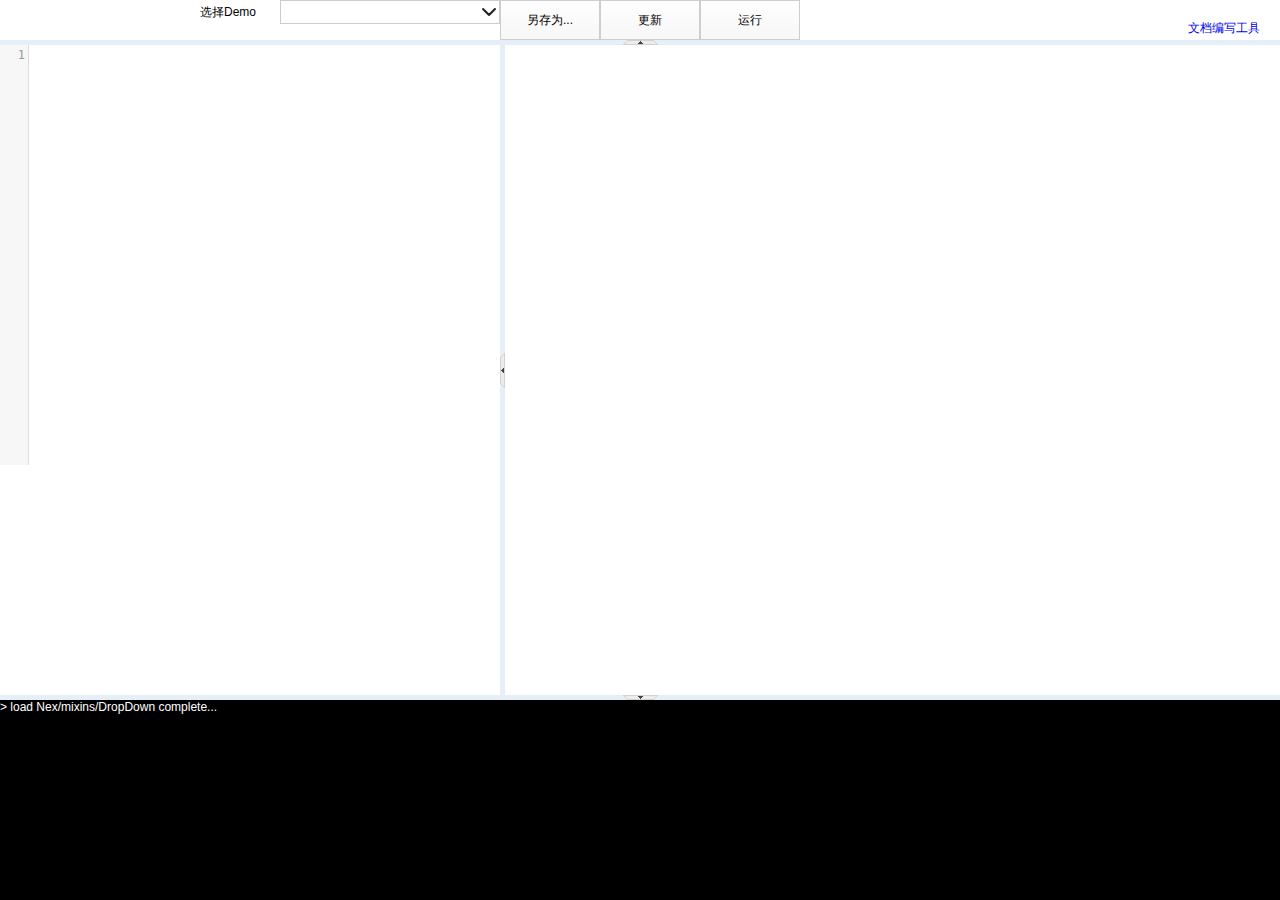
<file: index.html>
<!DOCTYPE html> 
<html style="height:100%;">
    <head>
        <meta charset="utf-8">
        <meta http-equiv="X-UA-Compatible" content="IE=edge,chrome=1">
        <title></title>
        <meta name="description" content="">
        <meta name="viewport" content="width=device-width,initial-scale=1,minimum-scale=1,maximum-scale=1">
        <link rel="stylesheet" href="./examples/css/examples.css">
        <link rel="stylesheet" href="./themes/default/nex.dev.css">
        <script src="./jquery/jquery-1.11.1.custom.min.js"></script>
        
		<script src="./examples/asset/js/codemirror.js"></script>
        <script src="./examples/asset/js/javascript.js"></script>
    
        <link href="./examples/asset/css/codemirror.css" rel="stylesheet">
        <link href="./examples/asset/css/monokai.css" rel="stylesheet">
        
        <script type="text/javascript">
		var NexDev = true;
		</script>
        <script src="./loader.js"></script>
        <!--<script src="../nex-all.js"></script>-->
        <style type="text/css">
		html, body {
			width:100%;
			height:100%;
			overflow:hidden;
			margin:0; padding:0;	
		}
		</style>
    </head>
    <body>
    <div style="position:absolute; right:20px; top:20px; z-index:9999;"><a href="/doc/markdown/" target="_blank">文档编写工具</a></div>
    <script type="text/javascript">
	var code;
	var render;
	var demos = [];
	function logs(){
		var s = [].slice.apply(arguments);
		$.each(s, function(i, m){
			Nex.sendMessageToGroup('log', 'onReciveLog', [m]);	
		})	
	}
	function runCode(){
		render.empty();
		Nex.gc();
		eval(code.getValue());		
	}
	function getDemoList(fn, ajax){
		ajax.get('./examples/list_demo.php', function(str){
			Nex.get('DL').setItems(str.split(','));
			if( Nex.isFunction(fn) ) {
				fn();	
			}
		});	
	}
	require(['Nex/layout/Layout', 'Nex/Ajax', 'Nex/form/Select', 'Nex/button/Button'], function(layout, ajax){
		layout.create({
			border: false,
			width : '100%',
			height : '100%',
			layouts: ['west','north','south'],
			west : {
				border: false,
				width : 500,
				"split" : true,
				resizable : true	
			},
			north : {
				border: false,
				style : {
					marginLeft : 200	
				},
				height : 40 	
			},
			center : {
				border: false,
				autoScroll : false	
			},
			south : {
				height : 200,
				border: false,
				items : {
					xtype : 'container',
					groupName : 'log',
					height : '100%',
					autoScroll : true,
					cssText : 'background : #000; color : #FFF',
					onReciveLog : function(s){
						this.add('<div>>  load '+s+' complete...</div>');
						this.scrollToTopEnd();	
					}	
				} 	
			},
			onSouthCreate : function(){
				//sendMessageToGroup
				require.on('load', function(m){
					logs(m);
					//Nex.sendMessageToGroup('log', 'onReciveLog', [m]);
				});
				require.on('loaderror', function(m){
					logs(m + ' error ');
					//Nex.sendMessageToGroup('log', 'onReciveLog', [m]);
				});
			},
			onNorthCreate : function(region){
				
				Nex.Create('selectfield', {
					id : 'DL',
					renderTo : region,
					labelText : '选择Demo',
					width : 300,
					items : demos,
					onChange : function(v){
						if( v == '请选择' ) {
							return;	
						}	
						Nex.Ajax.get('./examples/demo/'+v, function(data){
							code.setValue(data);	
							runCode();
						}, 'text');
					}	
				});
				
				
				getDemoList(null ,ajax);
				
				Nex.Create('button', {
					renderTo : region,
					width : 100,
					height : '100%',
					text : '另存为...',
					callback : function(){
						require(['Nex/window/Window', 'Nex/Ajax', 'Nex/button/Button'], function(win, ajax, btn){
							win.create({
								title : '保存Demo',
								bodyPadding : 10,
								width : 500,
								modal :  true,
								items : [{
									id : 'save_name',
									xtype : 'textfield',
									labelText : '名称',
									rules : 'required',
									width : '100%'
								},
								{
									xtype : 'button',
									width : '100%',
									style : {
										marginTop : 20	
									},
									text : '保存',
									callBack : function(){
										var btn = this;
										var val = Nex.get('save_name').val();
										if( !val ) return;
										
										this.disabled(true);
										this.setText('保存中...');	
										
										ajax.post('./examples/save_demo.php', {
											name : val,
											code : code.getValue()
										}, function(){
											btn.enabled();
											btn.setText('保存');
											btn.getParent().close();
											
											getDemoList(function(){
												Nex.get('DL').val( val+'.js' );	
											},ajax);	
										});
									}	
								}]
							});
						});
					}	
				});
				
				Nex.Create('button', {
					renderTo : region,
					width : 100,
					height : '100%',
					text : '更新',
					callback : function(){
						var btn = this;
						var v = Nex.get('DL').val();
						if( v ) {
							var name = v.replace('.js','');
							var data = code.getValue();		
							ajax.post('./examples/save_demo.php', {
											name : name,
											code : data
										}, function(){
											btn.setText('更新成功');
											setTimeout(function(){
												btn.setText('更新');	
											},2000);	
										});
						}
					}	
				});
				
				Nex.Create('button', {
					renderTo : region,
					width : 100,
					height : '100%',
					text : '运行',
					callback : function(){
						runCode();	
					}	
				});
				
			},	
			onWestCreate : function(region){
				var bd = region.get(0);
				code = CodeMirror(bd, {
				  lineNumbers : true,
				  autofocus : true,
				  mode:  "javascript",
				  width: '100%',
				  height : '100%'
				});	
			},
			onCenterCreate : function(region){
				render = region;
			},
			onSizeChange : function(){
				code.setSize('100%','100%');
			}		
		});	
	});
	</script>
    </body>
</html>
</file>
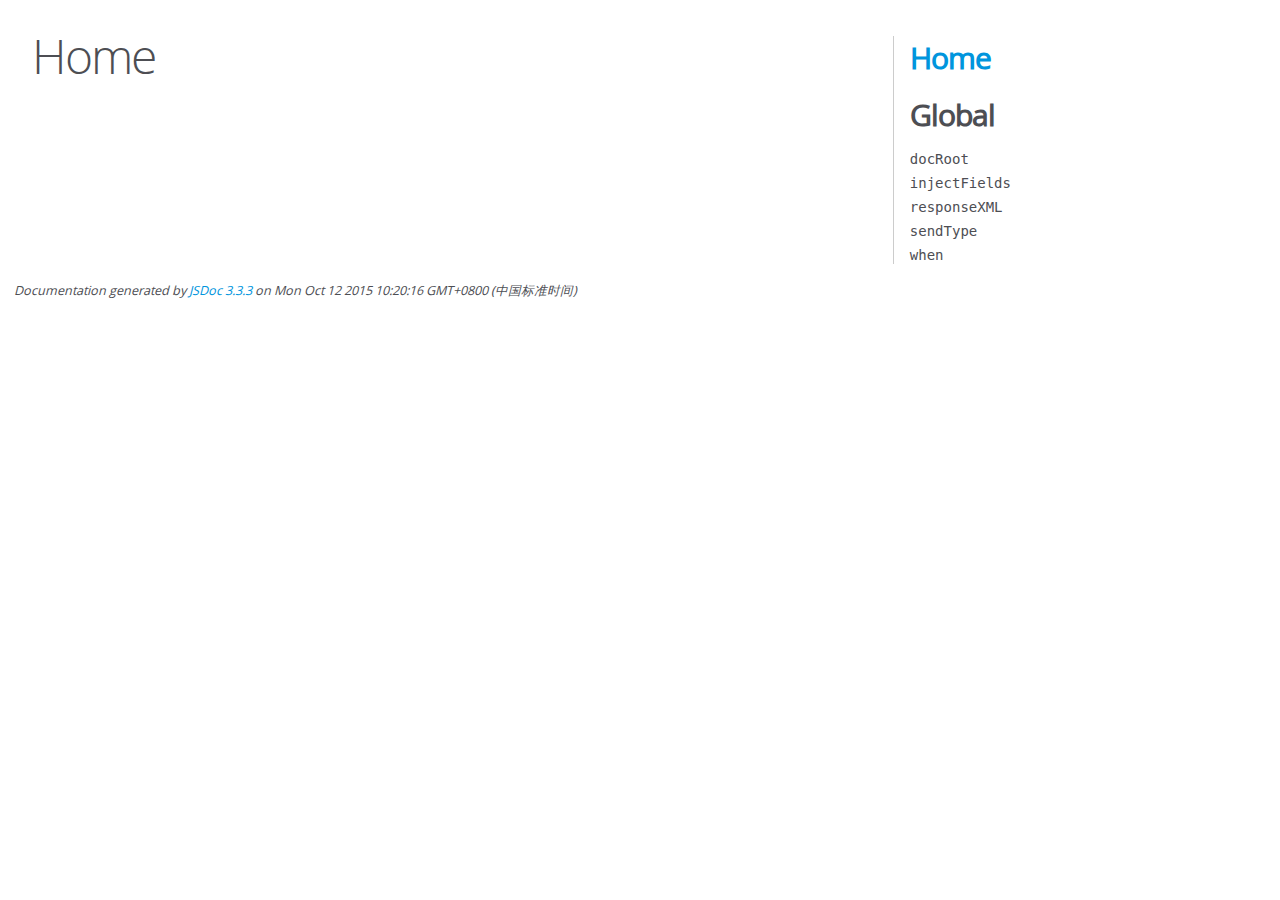
<file: docs/index.html>
<!DOCTYPE html>
<html lang="en">
<head>
    <meta charset="utf-8">
    <title>JSDoc: Home</title>

    <script src="scripts/prettify/prettify.js"> </script>
    <script src="scripts/prettify/lang-css.js"> </script>
    <!--[if lt IE 9]>
      <script src="//html5shiv.googlecode.com/svn/trunk/html5.js"></script>
    <![endif]-->
    <link type="text/css" rel="stylesheet" href="styles/prettify-tomorrow.css">
    <link type="text/css" rel="stylesheet" href="styles/jsdoc-default.css">
</head>

<body>

<div id="main">

    <h1 class="page-title">Home</h1>

    



    


    <h3> </h3>










    









</div>

<nav>
    <h2><a href="index.html">Home</a></h2><h3>Global</h3><ul><li><a href="global.html#docRoot">docRoot</a></li><li><a href="global.html#injectFields">injectFields</a></li><li><a href="global.html#responseXML">responseXML</a></li><li><a href="global.html#sendType">sendType</a></li><li><a href="global.html#when">when</a></li></ul>
</nav>

<br class="clear">

<footer>
    Documentation generated by <a href="https://github.com/jsdoc3/jsdoc">JSDoc 3.3.3</a> on Mon Oct 12 2015 10:20:16 GMT+0800 (中国标准时间)
</footer>

<script> prettyPrint(); </script>
<script src="scripts/linenumber.js"> </script>
</body>
</html>
</file>
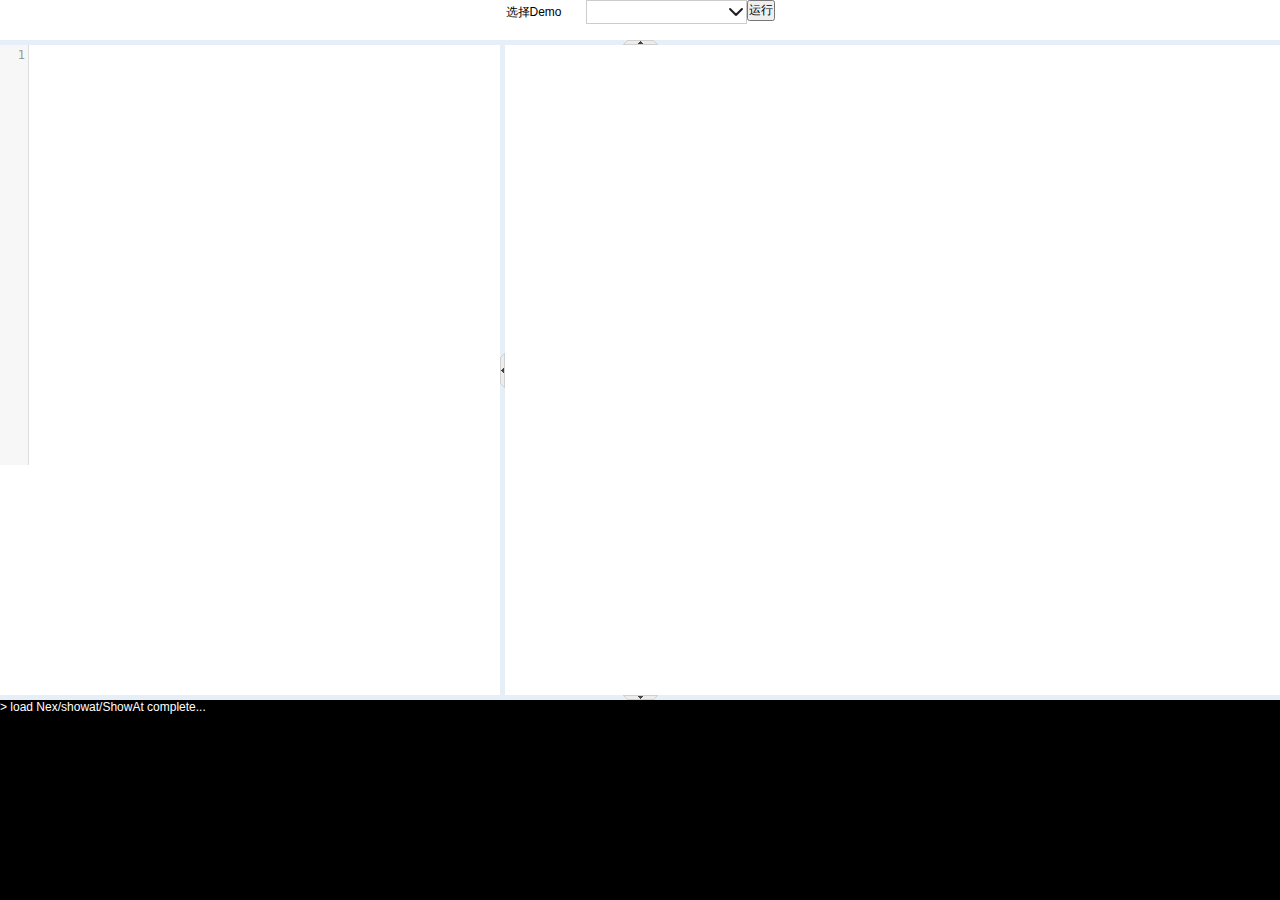
<file: examples/index.html>
<!DOCTYPE html> 
<html style="height:100%;">
    <head>
        <meta charset="utf-8">
        <meta http-equiv="X-UA-Compatible" content="IE=edge,chrome=1">
        <title></title>
        <meta name="description" content="">
        <meta name="viewport" content="width=device-width,initial-scale=1,minimum-scale=1,maximum-scale=1">
        <link rel="stylesheet" href="css/examples.css">
        <link rel="stylesheet" href="../themes/default/nex.css">
        <script src="../jquery/jquery-1.8.3.js"></script>
        
		<script src="./asset/js/codemirror.js"></script>
        <script src="./asset/js/javascript.js"></script>
    
        <link href="./asset/css/codemirror.css" rel="stylesheet">
        <link href="./asset/css/monokai.css" rel="stylesheet">
        
        <script type="text/javascript">
		var NexDev = true;
		</script>
        <script src="../loader.js"></script>
        <!--<script src="../nex-all.js"></script>-->
        <style type="text/css">
		html, body {
			width:100%;
			height:100%;
			overflow:hidden;
			margin:0; padding:0;	
		}
		</style>
    </head>
    <body>
    <script type="text/javascript">
	var code;
	var render;
	function logs(){
		var s = [].slice.apply(arguments);
		$.each(s, function(i, m){
			Nex.sendMessageToGroup('log', 'onReciveLog', [m]);	
		})	
	}
	function runCode(){
		render.empty();
		Nex.gc();
		eval(code.getValue());		
	}
	require(['Nex/layout/Layout', 'Nex/Ajax', 'Nex/form/Select'], function(layout){
		layout.create({
			border: false,
			width : '100%',
			height : '100%',
			layouts: ['west','north','south'],
			west : {
				border: false,
				width : 500,
				"split" : true,
				resizable : true	
			},
			north : {
				border: false,
				height : 40 	
			},
			center : {
				border: false,
				autoScroll : true	
			},
			south : {
				height : 200,
				border: false,
				items : {
					xtype : 'container',
					groupName : 'log',
					height : '100%',
					autoScroll : true,
					cssText : 'background : #000; color : #FFF',
					onReciveLog : function(s){
						this.add('<div>>  load '+s+' complete...</div>');
						this.scrollToTopEnd();	
					}	
				} 	
			},
			onSouthCreate : function(){
				//sendMessageToGroup
				require.on('load', function(m){
					logs(m);
					//Nex.sendMessageToGroup('log', 'onReciveLog', [m]);
				});
				require.on('loaderror', function(m){
					logs(m + ' error ');
					//Nex.sendMessageToGroup('log', 'onReciveLog', [m]);
				});
			},
			onNorthCreate : function(region){
				
				Nex.Create('selectfield', {
					renderTo : region,
					labelText : '选择Demo',
					items : ['请选择','Grid.js'],
					onChange : function(v){
						if( v == '请选择' ) {
							return;	
						}	
						Nex.Ajax.get('./demo/'+v, function(data){
							code.setValue(data);	
							$btn.click();
						}, 'text');
					}	
				});
				
				region.css('textAlign', 'center');
				var $btn  = $('<button>运行</button>');
				region.append($btn);
				$btn.click(function(){
					runCode()	
				});
			},	
			onWestCreate : function(region){
				var bd = region.get(0);
				code = CodeMirror(bd, {
				  lineNumbers : true,
				  autofocus : true,
				  mode:  "javascript",
				  width: '100%',
				  height : '100%'
				});	
			},
			onCenterCreate : function(region){
				render = region;
			},
			onSizeChange : function(){
				code.setSize('100%','100%');
			}		
		});	
	});
	</script>
    </body>
</html>
</file>
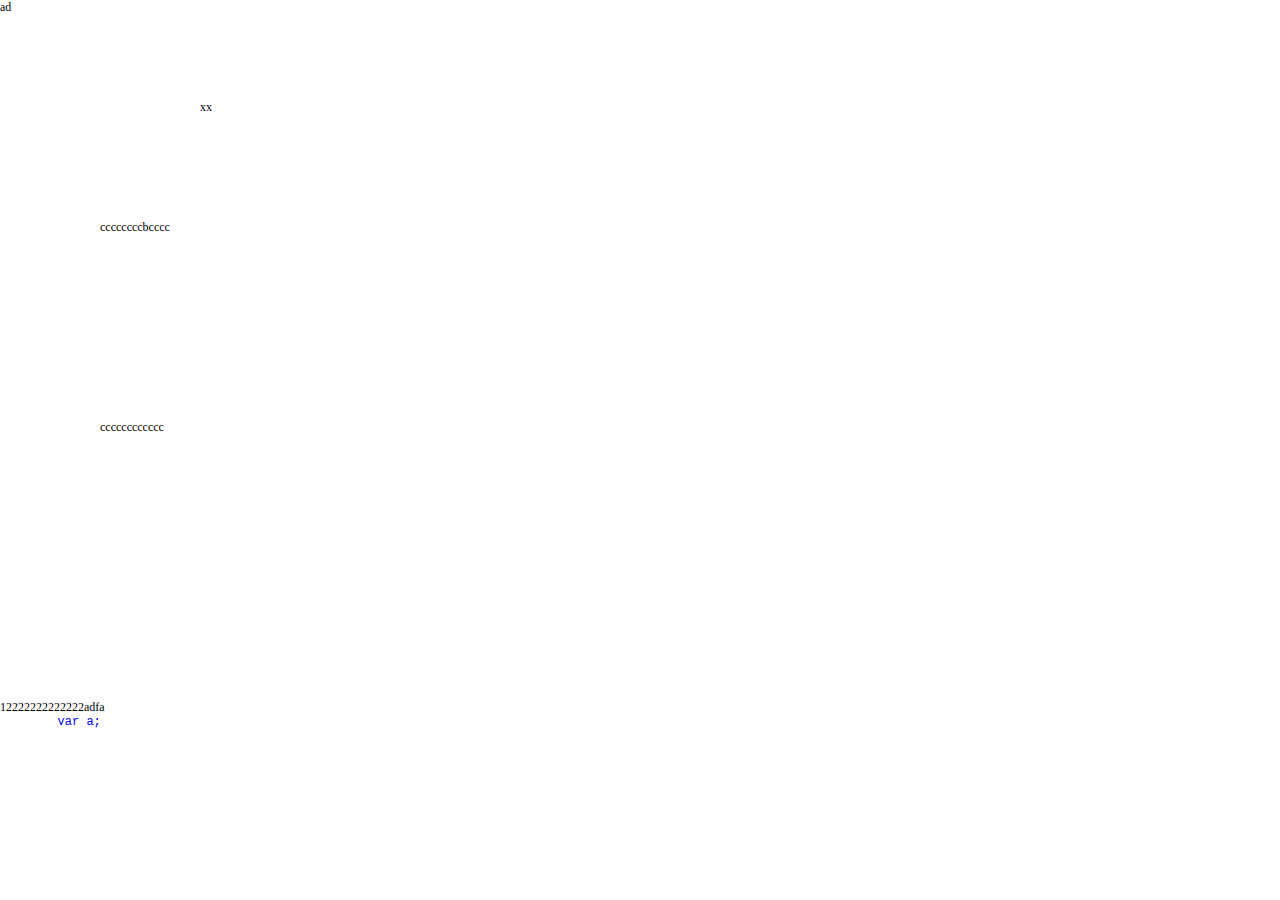
<file: examples/tooltips/index.html>
<!DOCTYPE html PUBLIC "-//W3C//DTD XHTML 1.0 Transitional//EN" "http://www.w3.org/TR/xhtml1/DTD/xhtml1-transitional.dtd">
<html xmlns="http://www.w3.org/1999/xhtml">
<head>
<meta http-equiv="Content-Type" content="text/html; charset=utf-8" />
<title>无标题文档</title>
<script type="text/javascript" src="js/jquery1.8.2.min.js"></script>
<script type="text/javascript" src="js/jquery.jTips.js"></script>
<link href="css/jquery.jTips.css" rel="stylesheet" media="all" />

<style type="text/css">
* { margin:0px; padding:0px;}
/*箭頭向下*/
   .border-triangle {
   position:absolute;
        border-color: rgb(207, 207, 207) transparent transparent; border-style: solid dashed dashed;
       border-width: 8px 7px 0;
        height: 0;
        width: 0;
        display: inline-block; /* demo */
		left:0px;
		z-index:1;
    }
 .border-triangle2 {
 	position:absolute;
        border-color: rgb(255, 255, 255) transparent transparent; border-style: solid dashed dashed;
    border-width: 7px 6px 0;
        height: 0;
        width: 0;
        display: inline-block; /* demo */
		left:1px;
		z-index:2
    }
	 .border-demo {
        border-width:60px 0 60px 100px;border-style:solid;border-color:red green black blue;line-height:0;font-size:0;overflow:hidden; width:0px;height:0;
    }
	/*箭頭向上*/
.border-up {
position:absolute;
        border-color: transparent transparent rgb(207, 207, 207)  transparent; border-style: dashed dashed solid;
       border-width: 0px 7px 8px;
        height: 0;
        width: 0;
        display: inline-block; /* demo */
		left:0px;
		z-index:1;
}
.border-up1 {
position:absolute;
        border-color: transparent transparent rgb(255, 255, 255)  transparent; border-style: dashed dashed solid;
       border-width: 0px 6px 7px;
        height: 0;
        width: 0;
        display: inline-block; /* demo */
		left:1px;
		top:1px;
		z-index:1;
}
/*箭頭向左*/
.border-left {
position:absolute;
        border-color: transparent transparent  transparent rgb(207, 207, 207)  ; border-style: dashed dashed dashed solid;
       border-width: 7px 0px 7px 8px;
        height: 0;
        width: 0;
        display: inline-block; /* demo */
		left:0px;
		z-index:1;
}
.border-left1 {
background:;
position:absolute;
        border-color: transparent  transparent  transparent rgb(255, 255, 255) ; border-style: dashed dashed dashed solid ;
       border-width: 6px 0px 6px 7px;
        height: 0;
        width: 0;
        display: inline-block; /* demo */
		left:0px;
		top:1px;
		z-index:1;
}
/*箭頭向右*/
.border-right {
position:absolute;
        border-color: transparent rgb(207, 207, 207) transparent  transparent   ; border-style: dashed solid dashed dashed ;
       border-width: 7px 8px 7px 0;
        height: 0;
        width: 0;
        display: inline-block; /* demo */
		left:0px;
		z-index:1;
}
.border-right1 {
position:absolute;
        border-color: transparent rgb(255, 255, 255)  transparent  transparent ; border-style: dashed solid dashed dashed  ;
        border-width: 6px 7px 6px 0;
        height: 0;
        width: 0;
        display: inline-block; /* demo */
		left:1px;
		top:1px;
		z-index:1;
}
</style>
</head>

<body>
<div style="height:700px; width:2000px;">ad</div>
<div id="demo1" style=" float:left;" jtip-title="11aaaaaaaaaaaaaaaaaaaacv">12222222222222</div><div id="fc" style="position:absolute; left:200px; top:100px;" jtip-title="dfas">xx</div>
<div id="demo2" href="http://127.0.0.1:8221/ajax.uchome/jTips/test.php" style="position:absolute; left:100px; top:220px;" jtip-title=".">ccccccccbcccc</div>
<div id="demo3" style="position:absolute; left:1500px; top:320px;" jtip-title="10000">marleft 1500</div>
<div id="demo4" style="position:absolute; left:100px; top:420px;" jtip-title="44444441">cccccccccccc</div>
<div style=" visibility:visible" id="dv"><span id="cvs">adfa</span></div>
<pre style="color:blue;">
	var a;
</pre>
<script type="text/javascript">
$(function(){
	$("#demo1,#fc").jTips({hook:'topcenter',sizeIcon:7,wTime:2000,skin:'white',tid:'t5',randomid:true});
	$("#demo2").jTips({hook:'bottomleft',ajax:true,wTime:100,ajaxCache:true,skin:'gray',tid:'t5',randomid:true});
	$("#demo3").jTips({hook:'righttop',sizeIcon:0,wTime:1000000,skin:'yel1',tid:'t5',padding:7,randomid:true});
	$("#demo4").jTips({hook:'righttop',sizeIcon:7,skin:'yel1',tid:'t5',randomid:true});
});


</script>
</body>
</html>
</file>
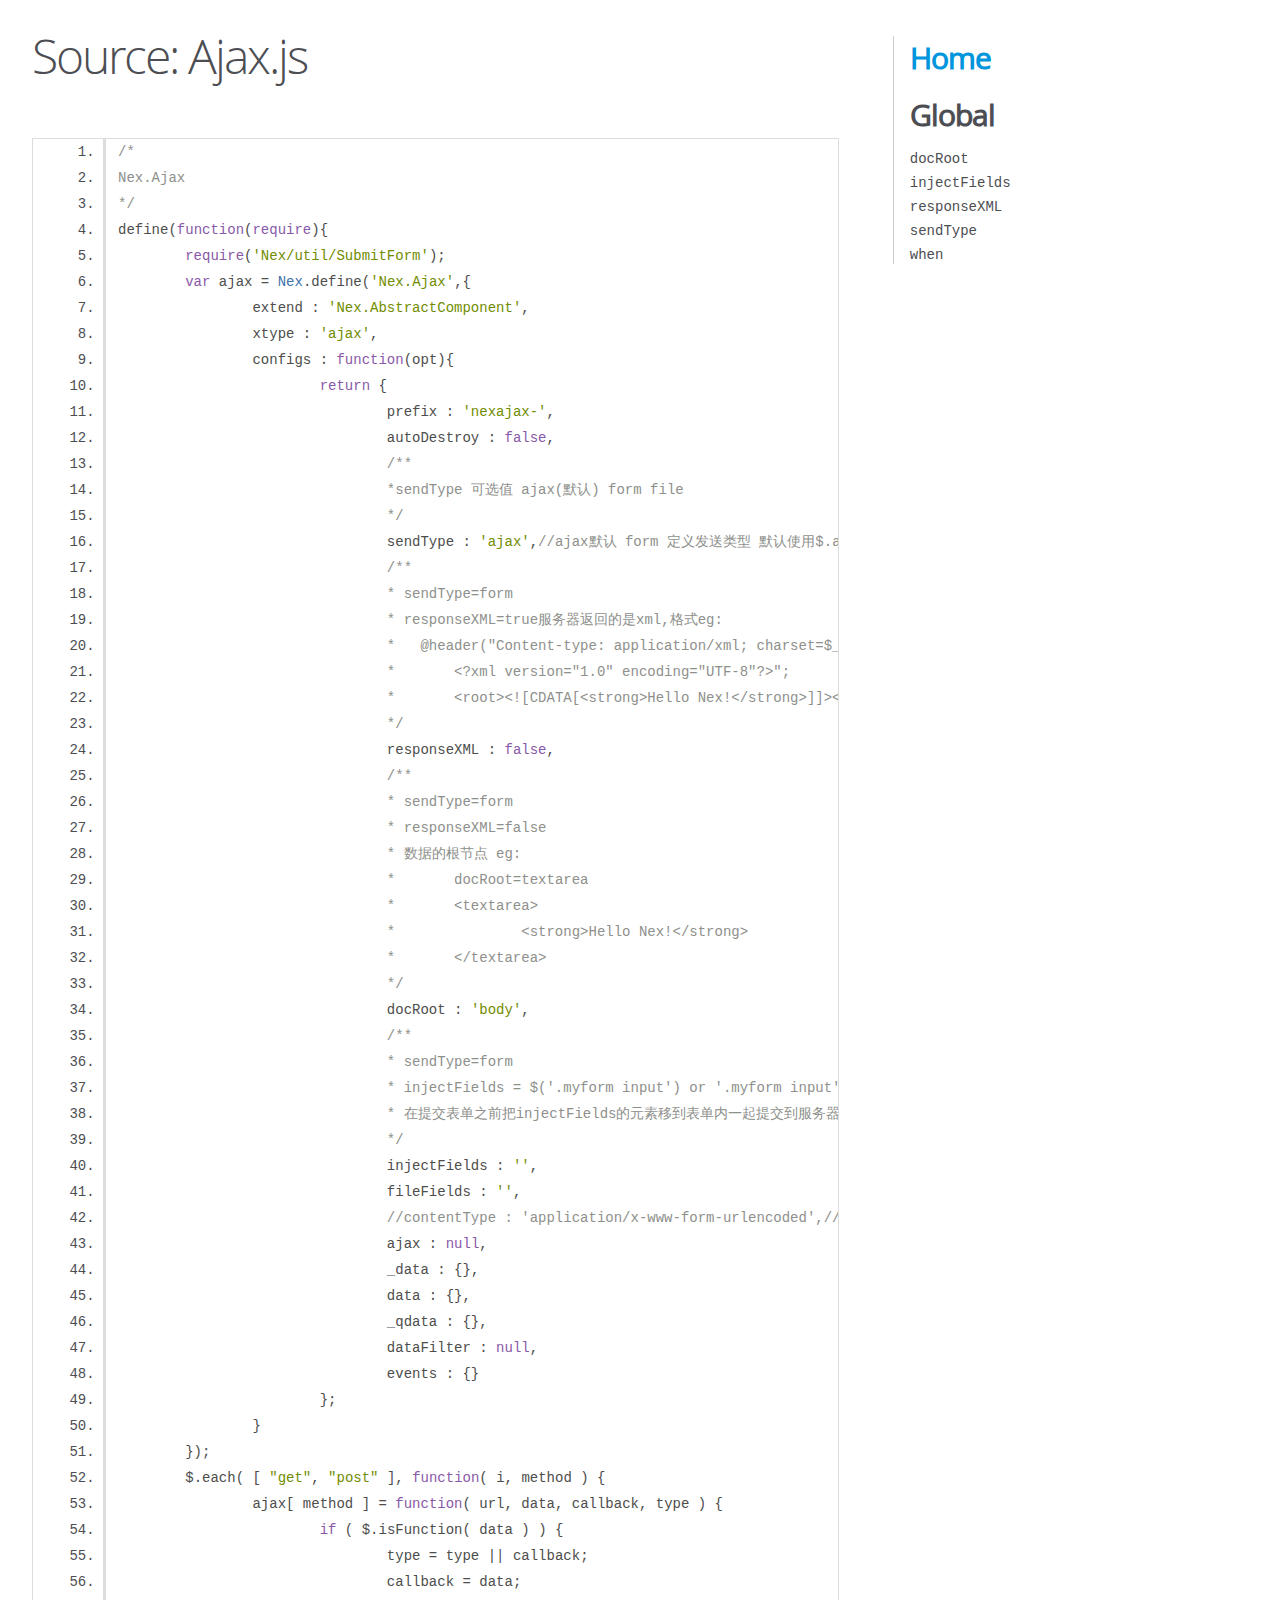
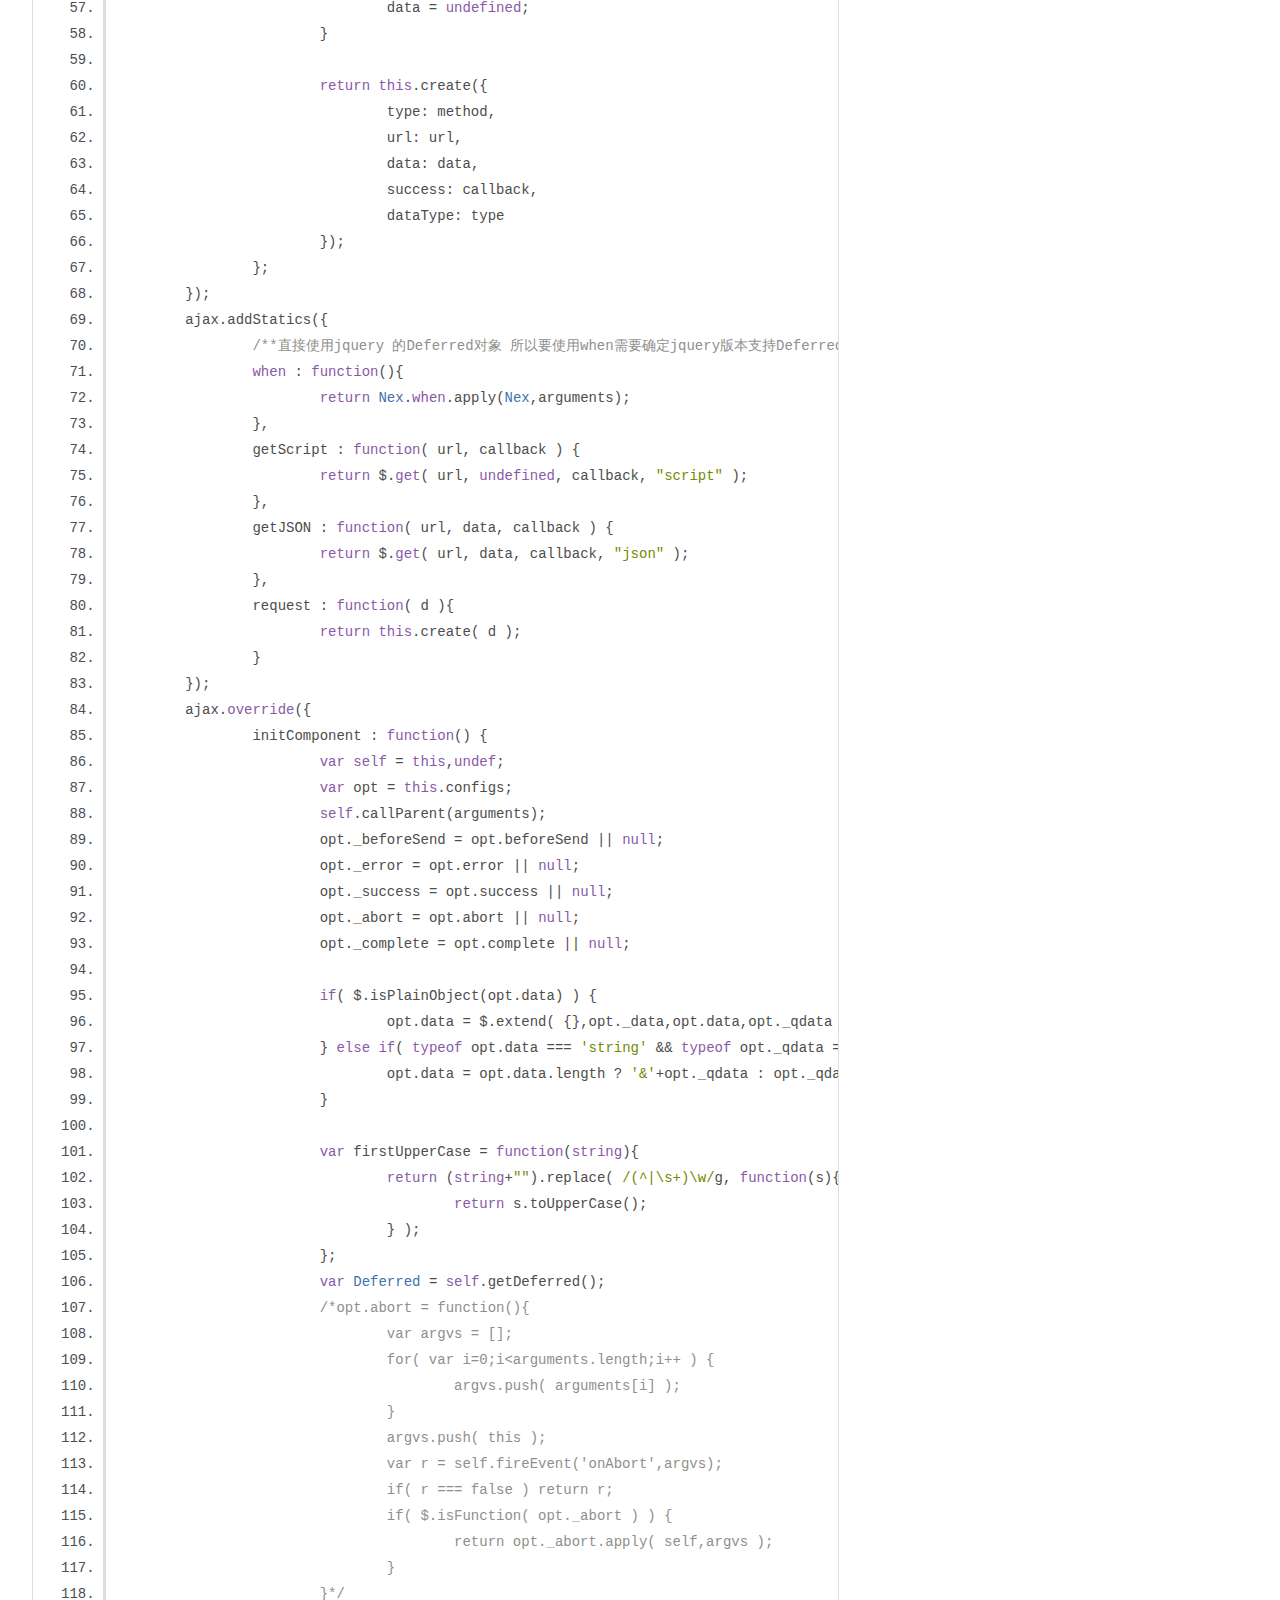
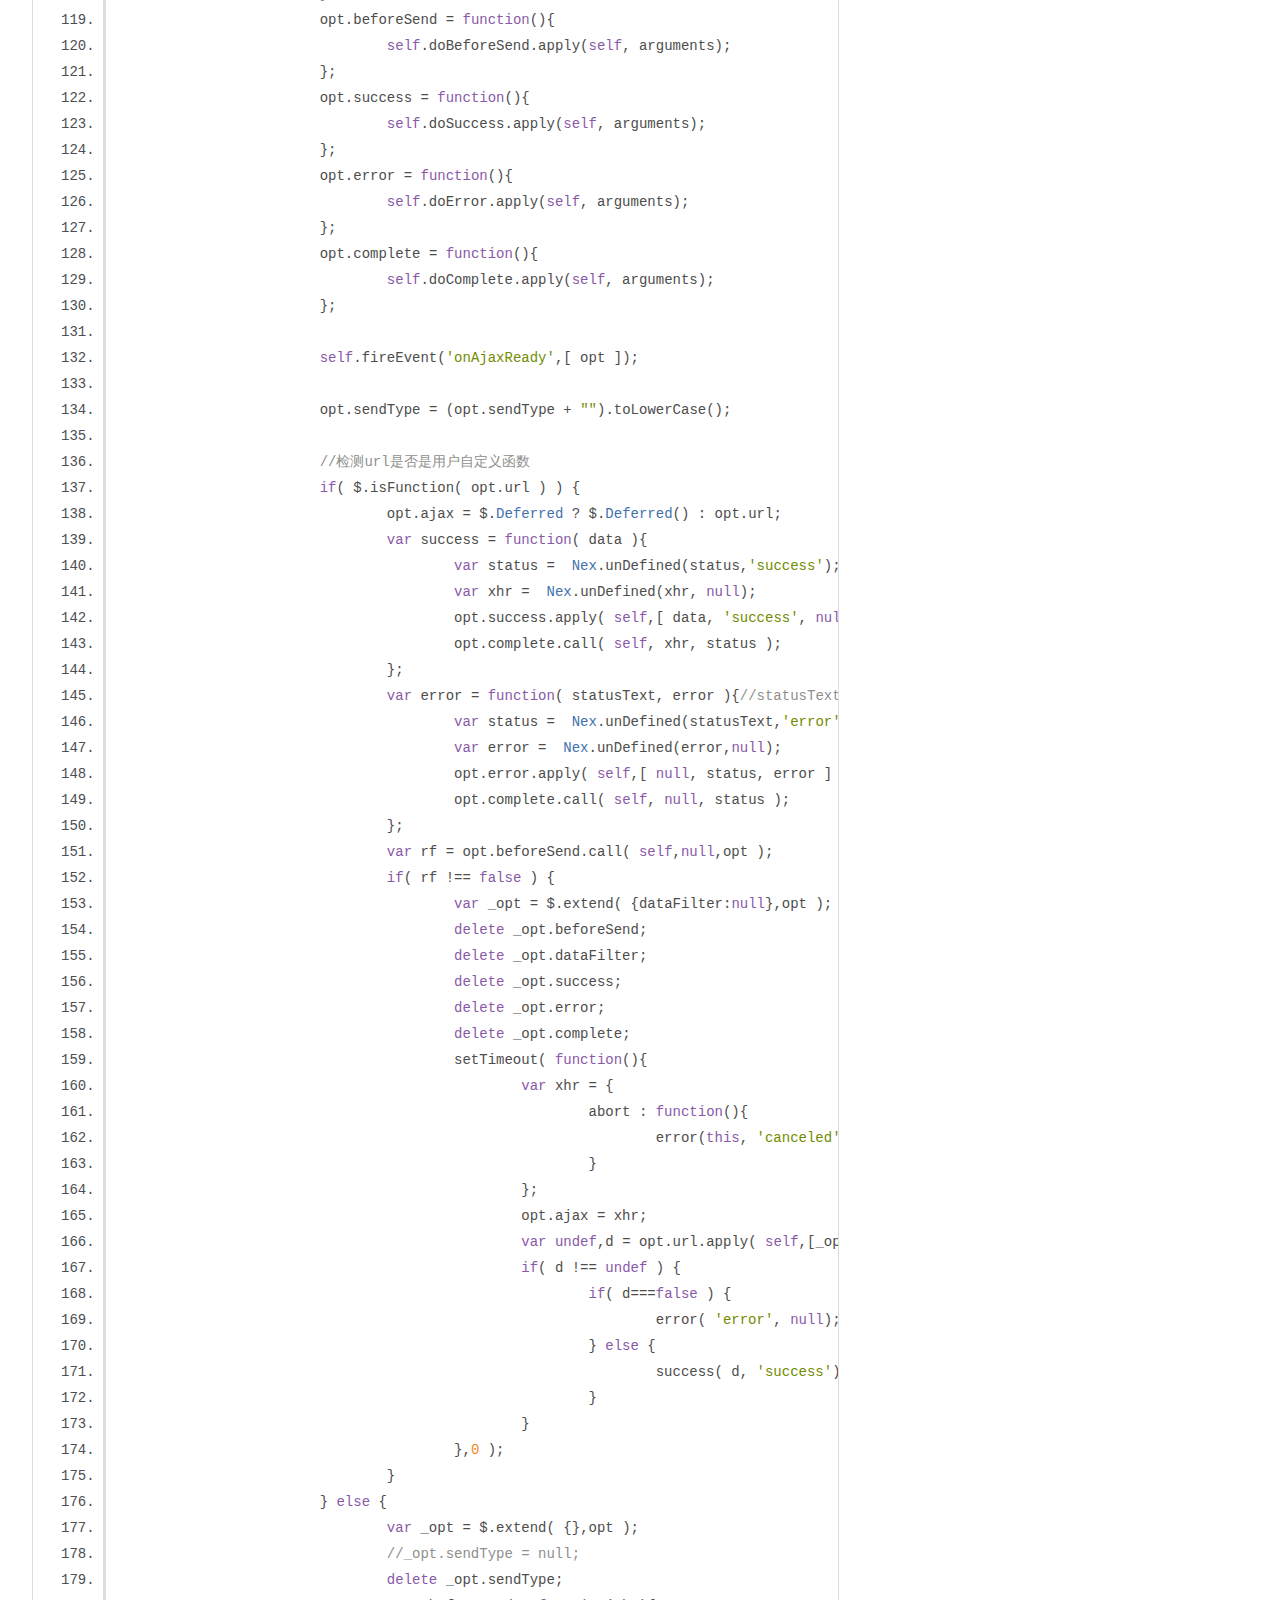
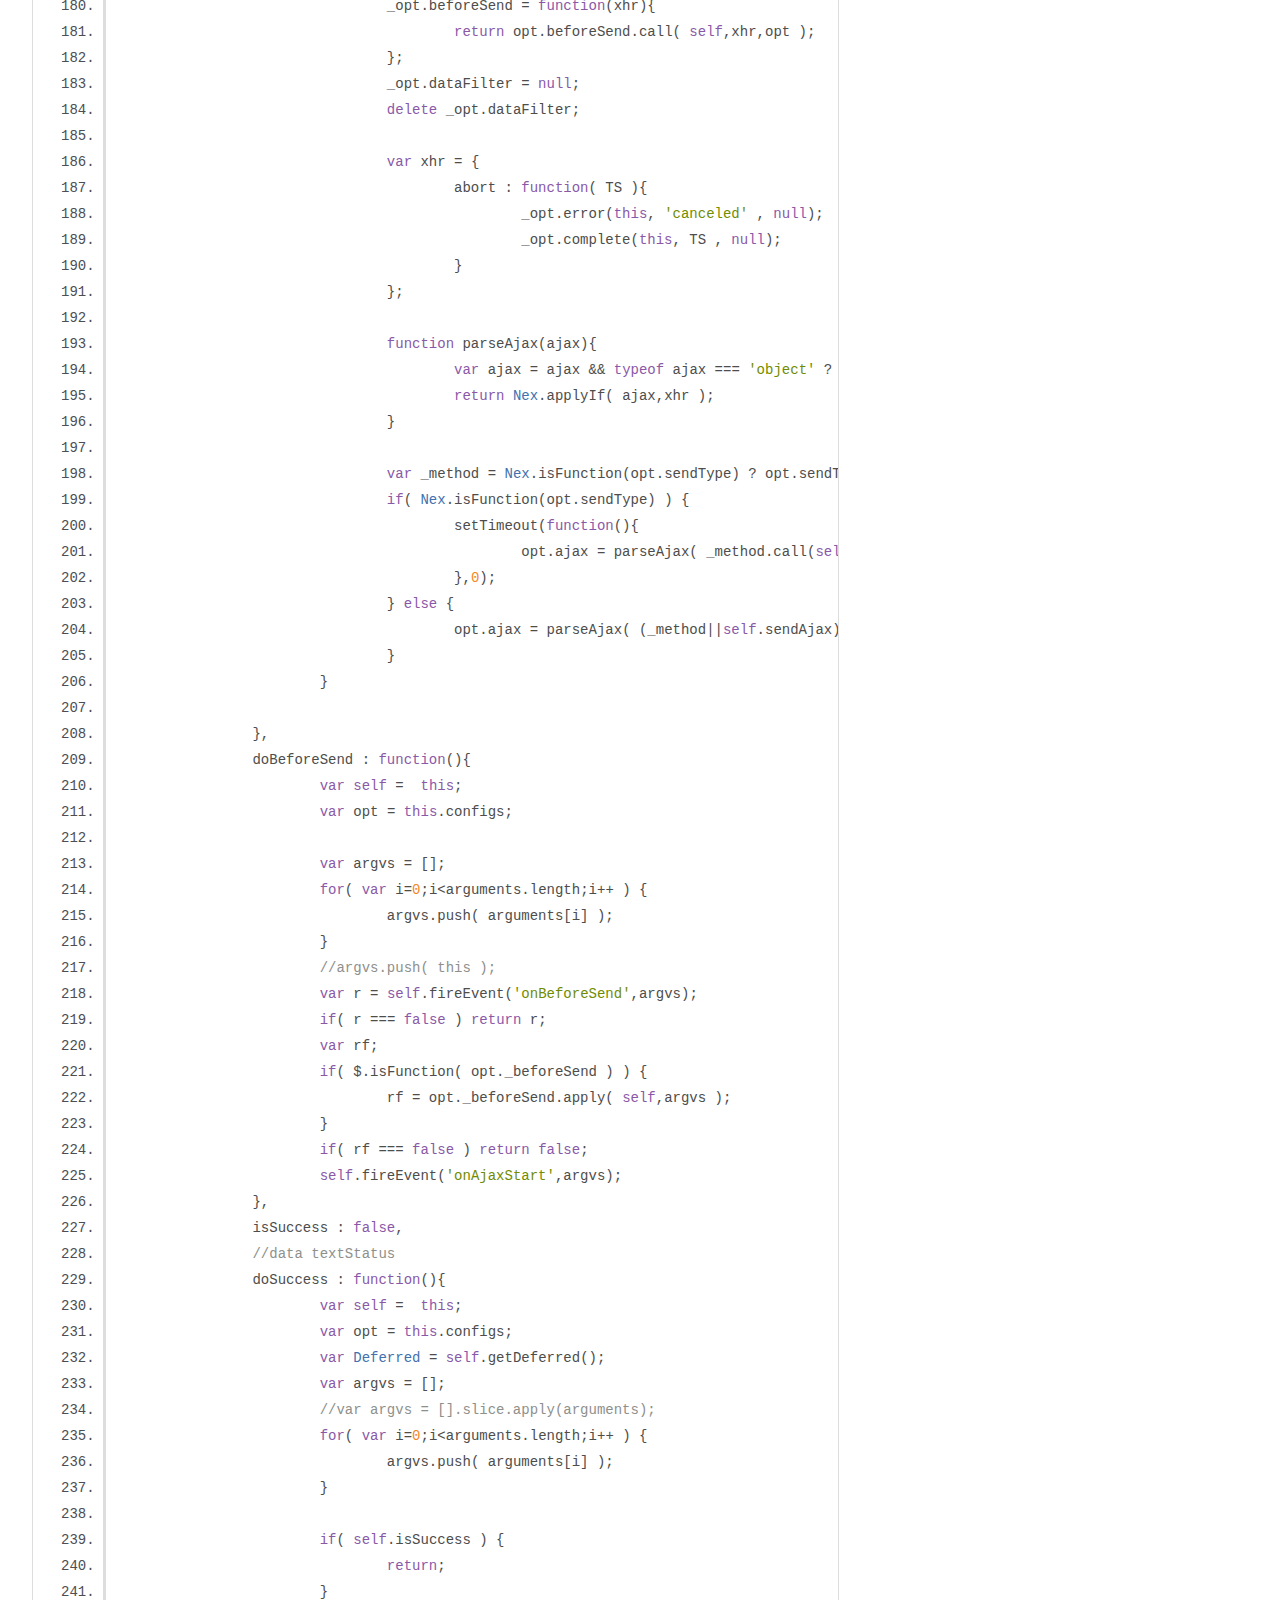
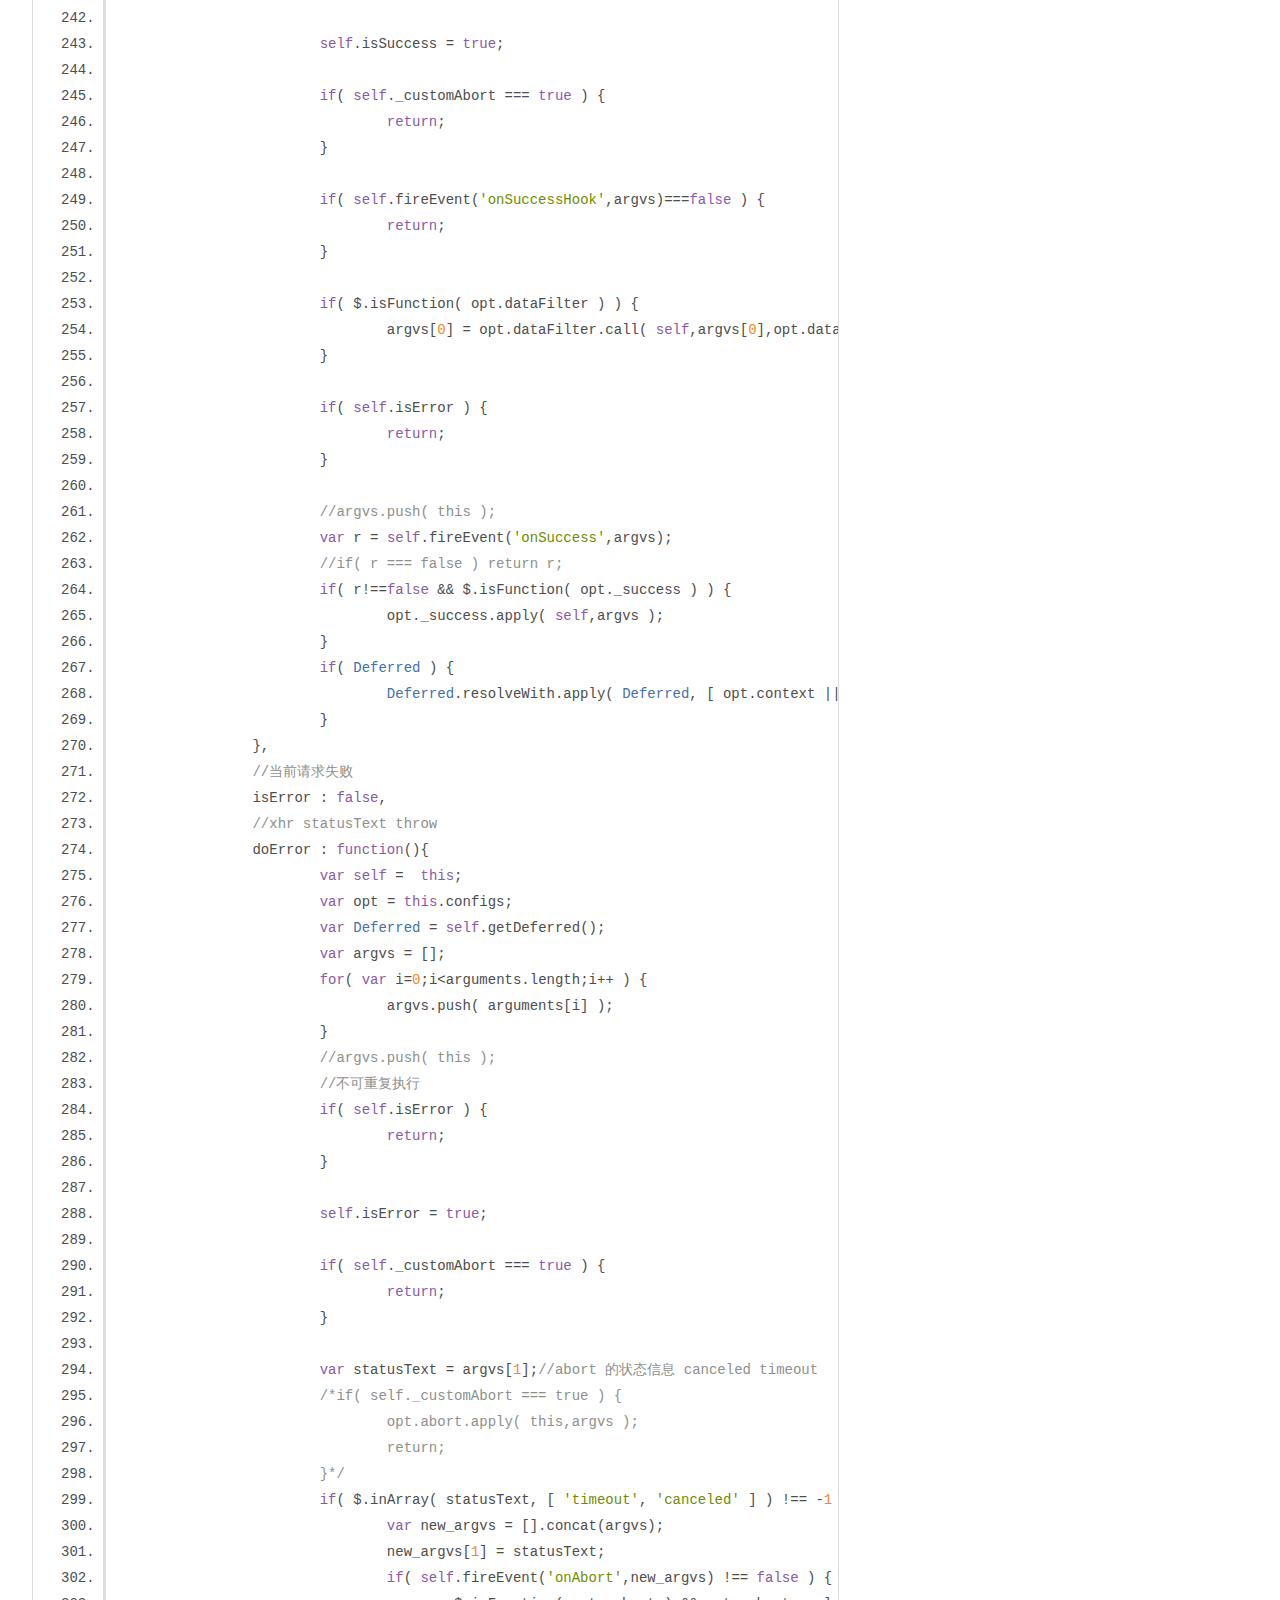
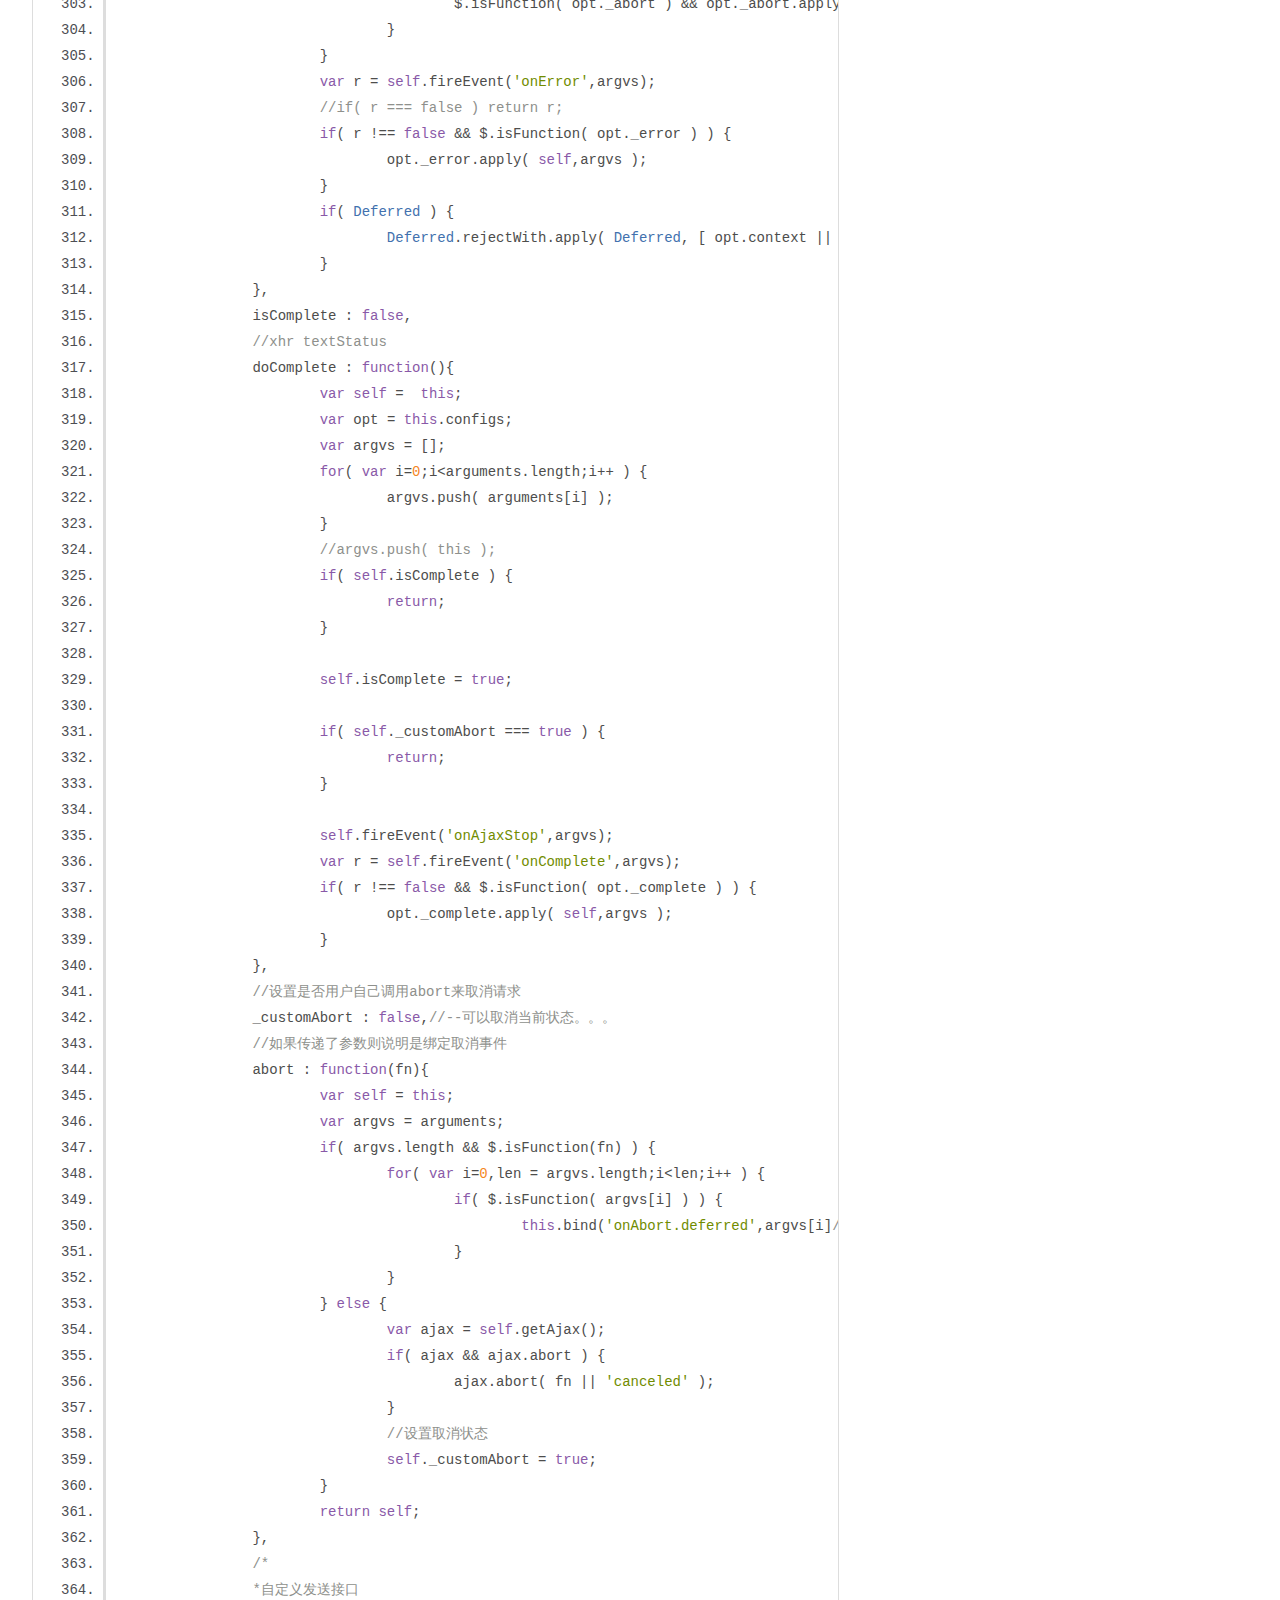
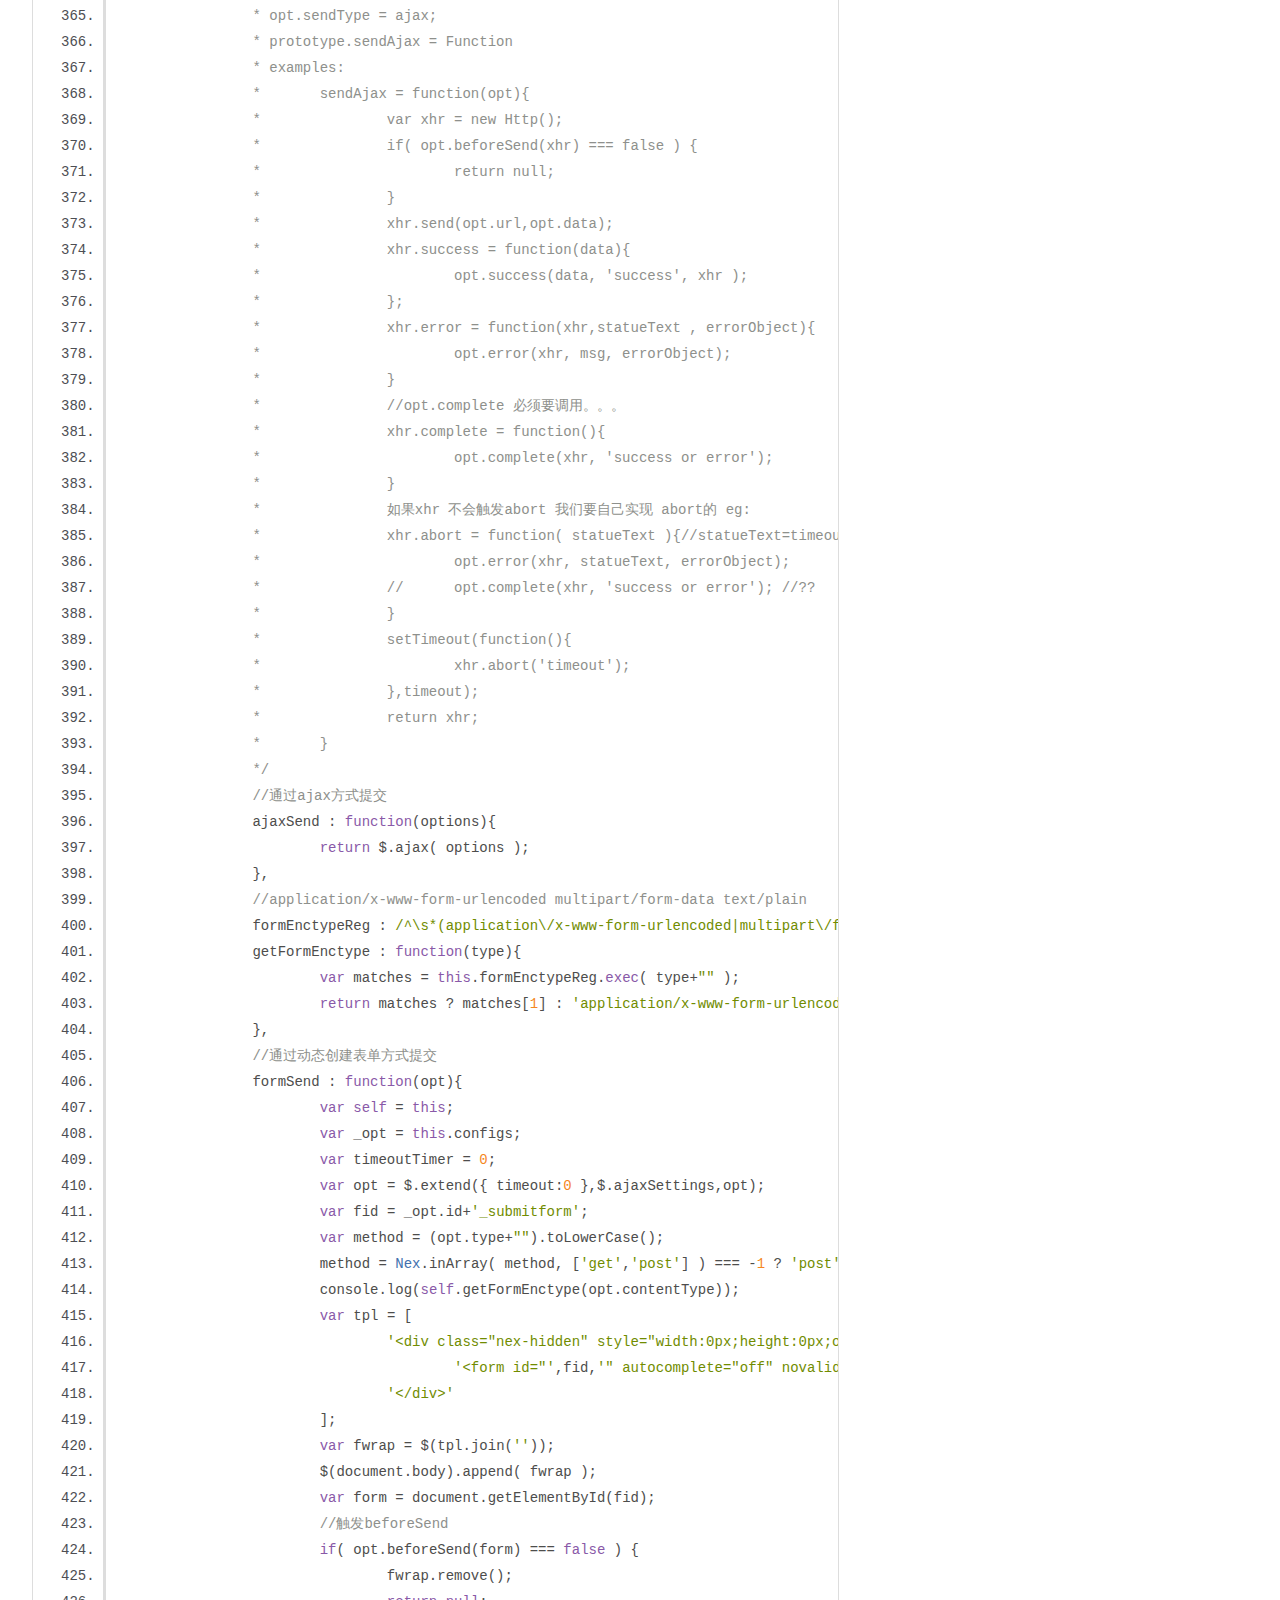
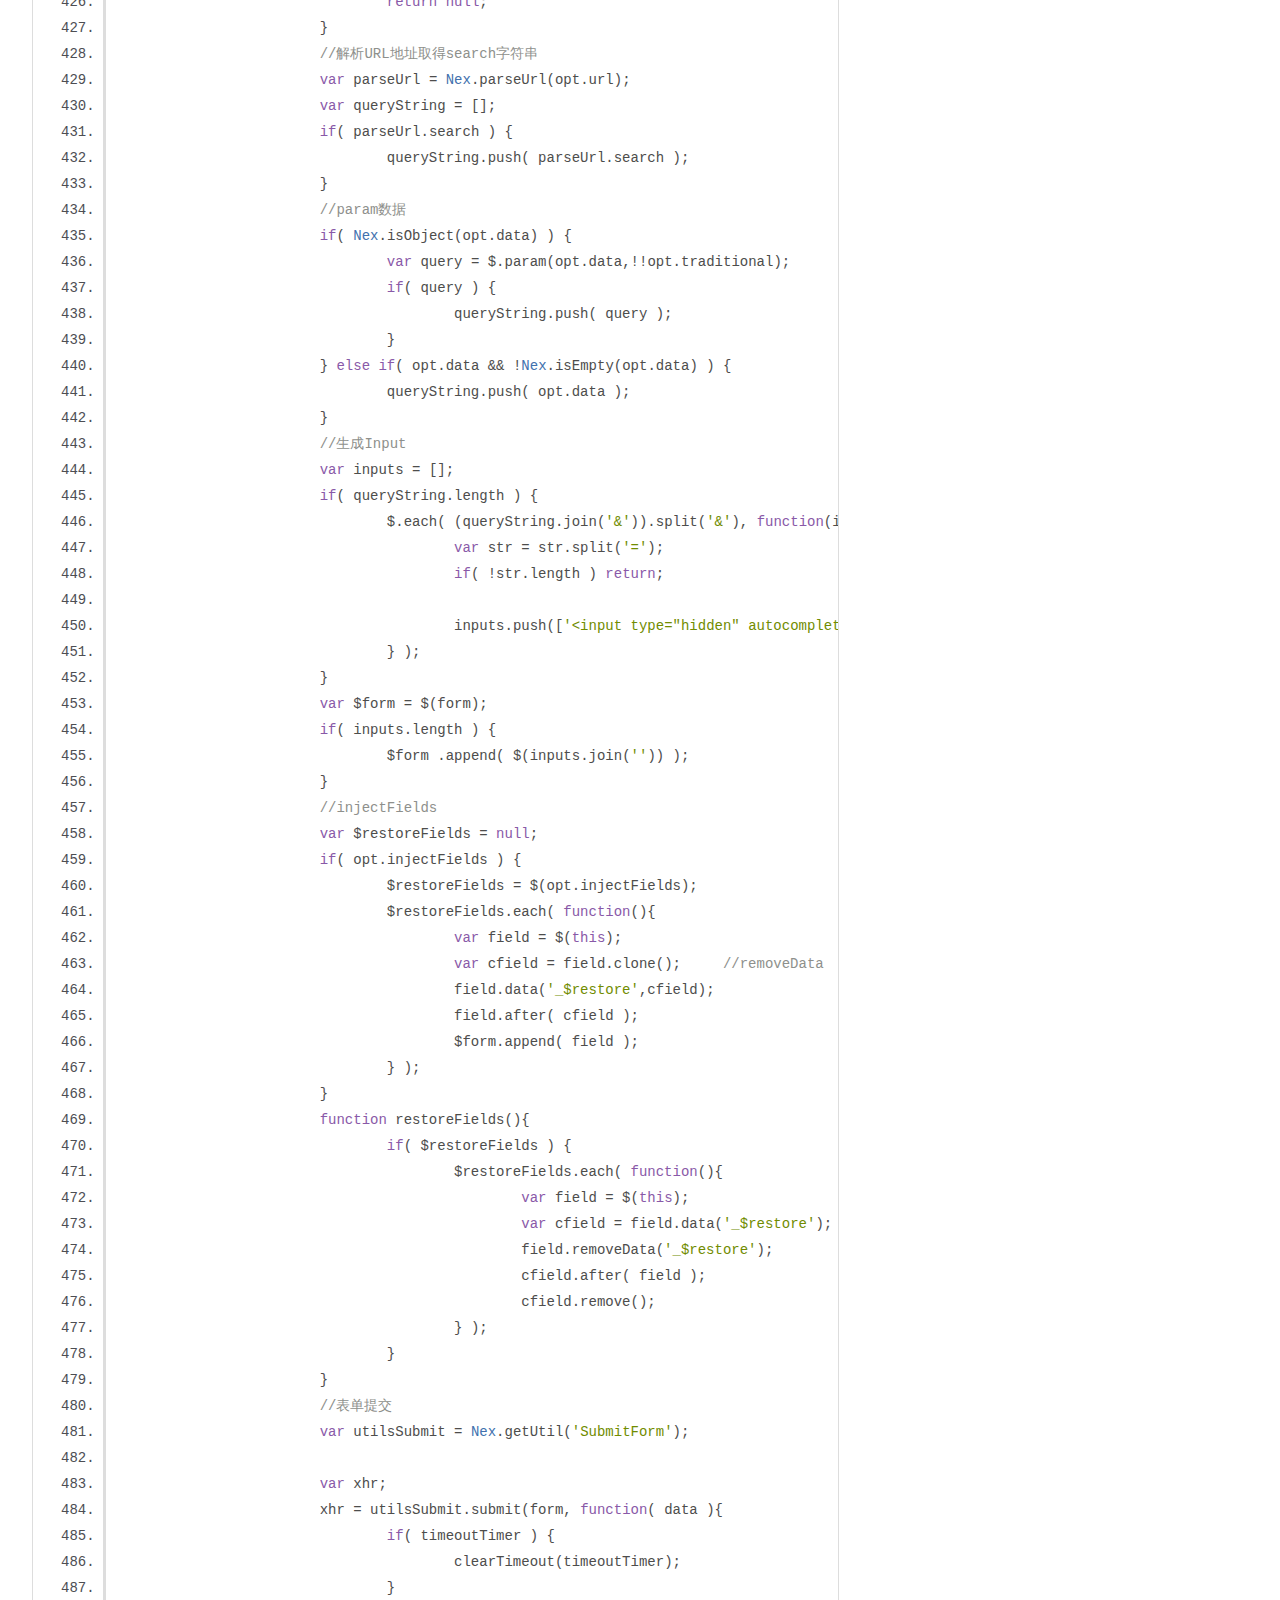
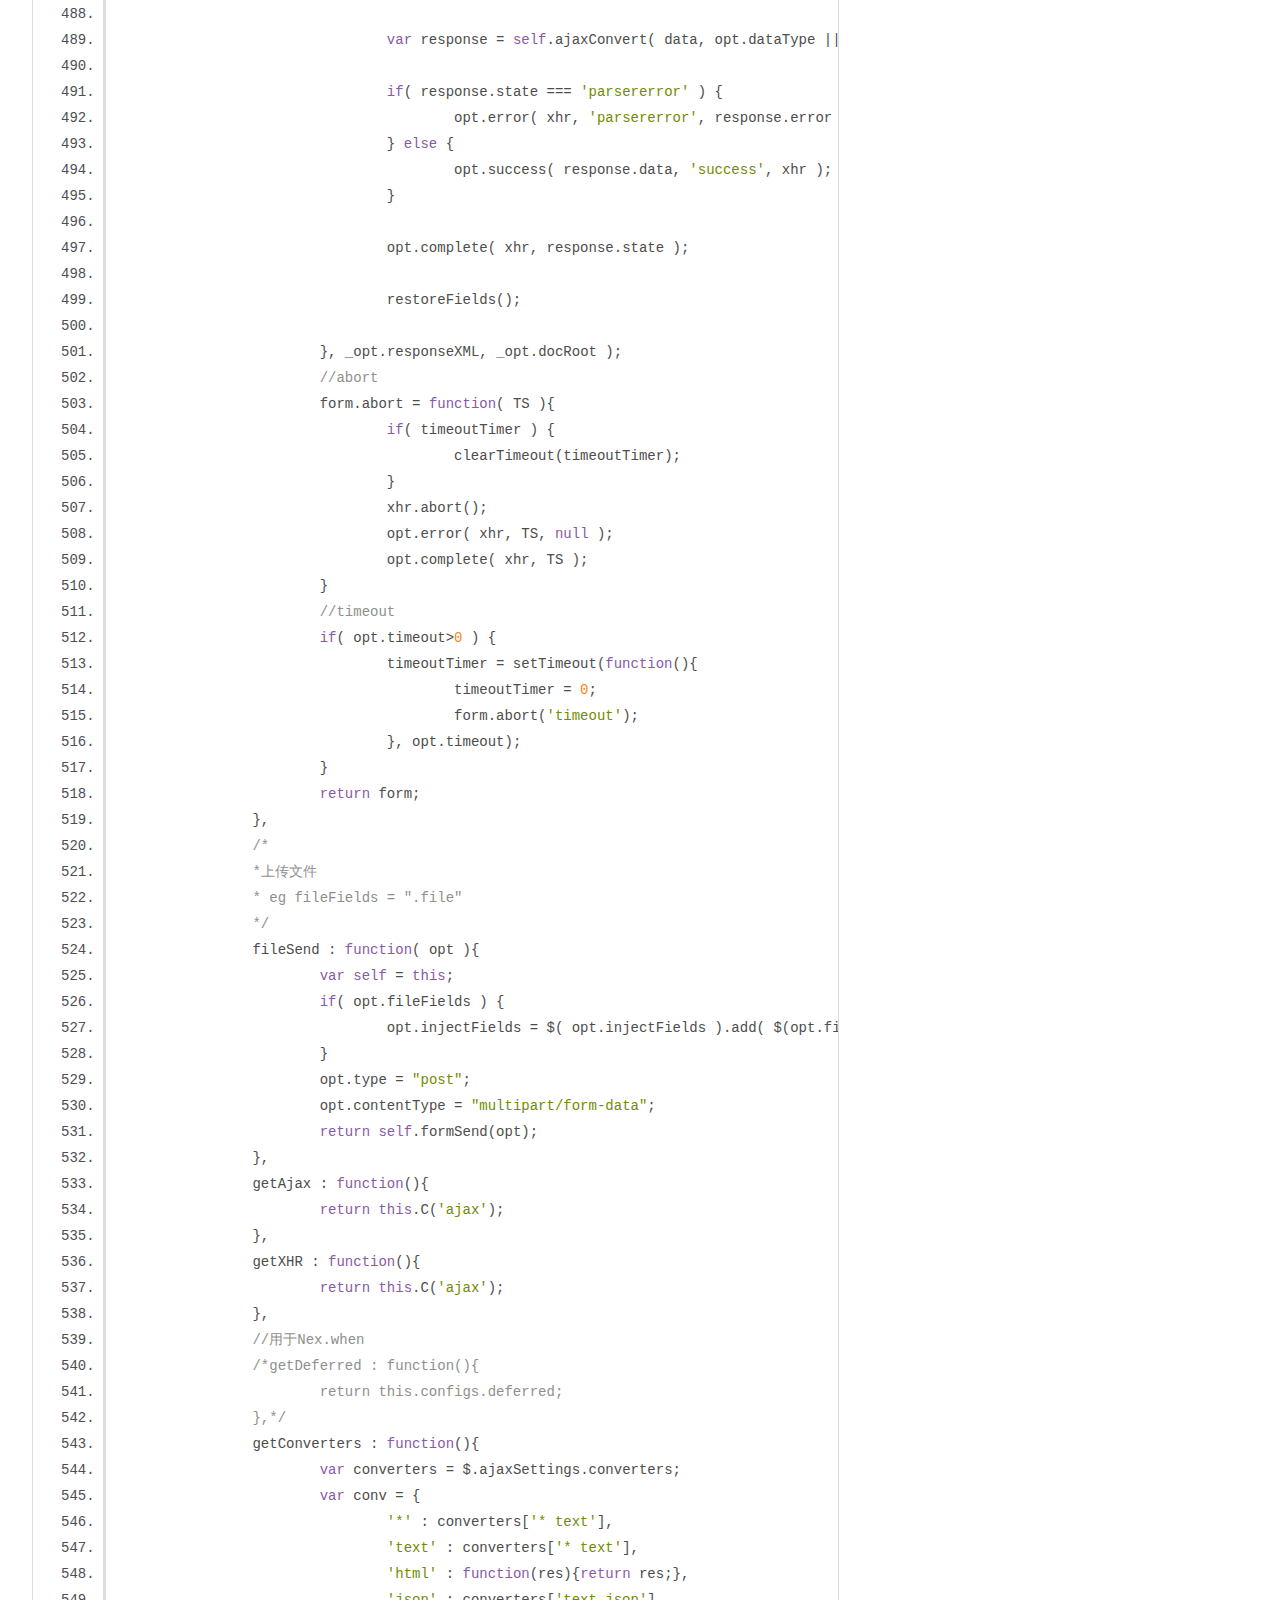
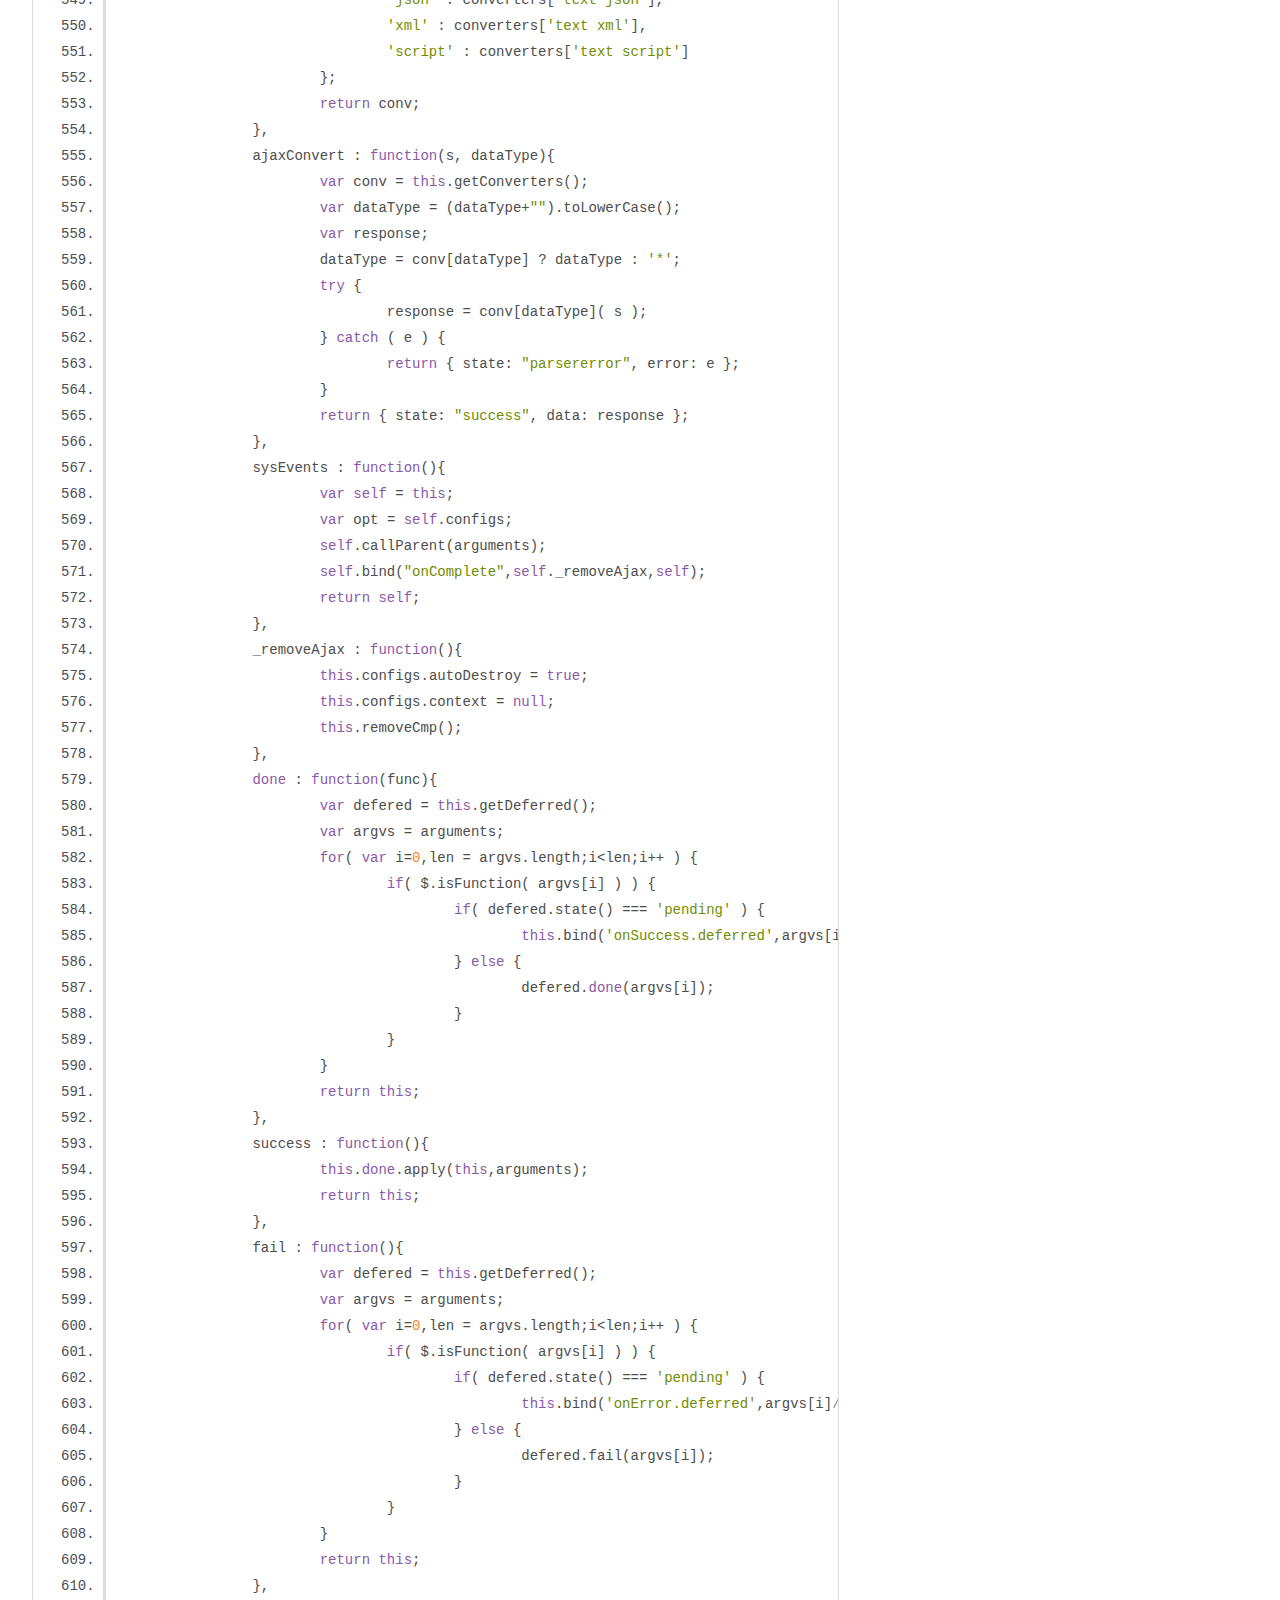
<file: docs/Ajax.js.html>
<!DOCTYPE html>
<html lang="en">
<head>
    <meta charset="utf-8">
    <title>JSDoc: Source: Ajax.js</title>

    <script src="scripts/prettify/prettify.js"> </script>
    <script src="scripts/prettify/lang-css.js"> </script>
    <!--[if lt IE 9]>
      <script src="//html5shiv.googlecode.com/svn/trunk/html5.js"></script>
    <![endif]-->
    <link type="text/css" rel="stylesheet" href="styles/prettify-tomorrow.css">
    <link type="text/css" rel="stylesheet" href="styles/jsdoc-default.css">
</head>

<body>

<div id="main">

    <h1 class="page-title">Source: Ajax.js</h1>

    



    
    <section>
        <article>
            <pre class="prettyprint source linenums"><code>/*
Nex.Ajax
*/
define(function(require){
	require('Nex/util/SubmitForm');
	var ajax = Nex.define('Nex.Ajax',{
		extend : 'Nex.AbstractComponent',
		xtype : 'ajax',
		configs : function(opt){
			return {
				prefix : 'nexajax-',
				autoDestroy : false,
				/**
				*sendType 可选值 ajax(默认) form file
				*/
				sendType : 'ajax',//ajax默认 form 定义发送类型 默认使用$.ajax发送数据
				/**
				* sendType=form
				* responseXML=true服务器返回的是xml,格式eg:
				*   @header("Content-type: application/xml; charset=$_SC[charset]");
				*	&lt;?xml version="1.0" encoding="UTF-8"?>";
				*	&lt;root>&lt;![CDATA[&lt;strong>Hello Nex!&lt;/strong>]]>&lt;/root>;
				*/
				responseXML : false,
				/**
				* sendType=form
				* responseXML=false
				* 数据的根节点 eg:
				*	docRoot=textarea
				*	&lt;textarea>
				*		&lt;strong>Hello Nex!&lt;/strong>
				*	&lt;/textarea>
				*/
				docRoot : 'body',
				/**
				* sendType=form
				* injectFields = $('.myform input') or '.myform input'
				* 在提交表单之前把injectFields的元素移到表单内一起提交到服务器,最后还原
				*/
				injectFields : '',
				fileFields : '',
				//contentType : 'application/x-www-form-urlencoded',//application/x-www-form-urlencoded默认 multipart/form-data text/plain ...
				ajax : null,
				_data : {},
				data : {},
				_qdata : {},
				dataFilter : null,
				events : {}
			};		
		}
	});
	$.each( [ "get", "post" ], function( i, method ) {
		ajax[ method ] = function( url, data, callback, type ) {
			if ( $.isFunction( data ) ) {
				type = type || callback;
				callback = data;
				data = undefined;
			}
	
			return this.create({
				type: method,
				url: url,
				data: data,
				success: callback,
				dataType: type
			});
		};
	});
	ajax.addStatics({
		/**直接使用jquery 的Deferred对象 所以要使用when需要确定jquery版本支持Deferred*/
		when : function(){
			return Nex.when.apply(Nex,arguments);	
		},
		getScript : function( url, callback ) {
			return $.get( url, undefined, callback, "script" );
		},
		getJSON : function( url, data, callback ) {
			return $.get( url, data, callback, "json" );
		},
		request : function( d ){
			return this.create( d );	
		}
	});
	ajax.override({
		initComponent : function() {
			var self = this,undef;
			var opt = this.configs;
			self.callParent(arguments);
			opt._beforeSend = opt.beforeSend || null;
			opt._error = opt.error || null;
			opt._success = opt.success || null;
			opt._abort = opt.abort || null;
			opt._complete = opt.complete || null;
			
			if( $.isPlainObject(opt.data) ) {
				opt.data = $.extend( {},opt._data,opt.data,opt._qdata );
			} else if( typeof opt.data === 'string' &amp;&amp; typeof opt._qdata === 'string' ) {
				opt.data = opt.data.length ? '&amp;'+opt._qdata : opt._qdata;
			}
			
			var firstUpperCase = function(string){
				return (string+"").replace( /(^|\s+)\w/g, function(s){
					return s.toUpperCase();	
				} );	
			};
			var Deferred = self.getDeferred();
			/*opt.abort = function(){
				var argvs = [];
				for( var i=0;i&lt;arguments.length;i++ ) {
					argvs.push( arguments[i] );	
				}
				argvs.push( this );
				var r = self.fireEvent('onAbort',argvs);	
				if( r === false ) return r;	
				if( $.isFunction( opt._abort ) ) {
					return opt._abort.apply( self,argvs );
				}
			}*/
			opt.beforeSend = function(){
				self.doBeforeSend.apply(self, arguments);	
			};
			opt.success = function(){
				self.doSuccess.apply(self, arguments);	
			};
			opt.error = function(){
				self.doError.apply(self, arguments);	
			};
			opt.complete = function(){
				self.doComplete.apply(self, arguments);		
			};
			
			self.fireEvent('onAjaxReady',[ opt ]);	
			
			opt.sendType = (opt.sendType + "").toLowerCase();
			
			//检测url是否是用户自定义函数
			if( $.isFunction( opt.url ) ) {
				opt.ajax = $.Deferred ? $.Deferred() : opt.url;	
				var success = function( data ){
					var status =  Nex.unDefined(status,'success');
					var xhr =  Nex.unDefined(xhr, null);
					opt.success.apply( self,[ data, 'success', null ] );
					opt.complete.call( self, xhr, status );
				}; 
				var error = function( statusText, error ){//statusText
					var status =  Nex.unDefined(statusText,'error');
					var error =  Nex.unDefined(error,null);
					opt.error.apply( self,[ null, status, error ] );
					opt.complete.call( self, null, status );
				};
				var rf = opt.beforeSend.call( self,null,opt );
				if( rf !== false ) {
					var _opt = $.extend( {dataFilter:null},opt );
					delete _opt.beforeSend; 
					delete _opt.dataFilter;
					delete _opt.success; 
					delete _opt.error; 
					delete _opt.complete; 
					setTimeout( function(){
						var xhr = {
							abort : function(){
								error(this, 'canceled' , null);	
							}	
						};
						opt.ajax = xhr;
						var undef,d = opt.url.apply( self,[_opt.data,success,error,_opt] );	 
						if( d !== undef ) {
							if( d===false ) {
								error( 'error', null);	
							} else {
								success( d, 'success');		
							}
						}
					},0 );
				}
			} else {
				var _opt = $.extend( {},opt );
				//_opt.sendType = null;
				delete _opt.sendType; 
				_opt.beforeSend = function(xhr){
					return opt.beforeSend.call( self,xhr,opt );	
				};
				_opt.dataFilter = null;
				delete _opt.dataFilter;
				
				var xhr = {
					abort : function( TS ){
						_opt.error(this, 'canceled' , null);	
						_opt.complete(this, TS , null);	
					}	
				};
				
				function parseAjax(ajax){
					var ajax = ajax &amp;&amp; typeof ajax === 'object' ? ajax : xhr;
					return Nex.applyIf( ajax,xhr );	
				}
				
				var _method = Nex.isFunction(opt.sendType) ? opt.sendType : self[opt.sendType+'Send'];
				if( Nex.isFunction(opt.sendType) ) {
					setTimeout(function(){
						opt.ajax = parseAjax( _method.call(self,_opt) );	
					},0);
				} else {
					opt.ajax = parseAjax( (_method||self.sendAjax).call(self,_opt) );	
				}
			}
			
		},
		doBeforeSend : function(){
			var self =  this;
			var opt = this.configs;
			
			var argvs = [];
			for( var i=0;i&lt;arguments.length;i++ ) {
				argvs.push( arguments[i] );	
			}
			//argvs.push( this );
			var r = self.fireEvent('onBeforeSend',argvs);	
			if( r === false ) return r;
			var rf;
			if( $.isFunction( opt._beforeSend ) ) {
				rf = opt._beforeSend.apply( self,argvs );
			}
			if( rf === false ) return false;
			self.fireEvent('onAjaxStart',argvs);	
		},
		isSuccess : false,
		//data textStatus
		doSuccess : function(){
			var self =  this;
			var opt = this.configs;
			var Deferred = self.getDeferred();
			var argvs = [];
			//var argvs = [].slice.apply(arguments);
			for( var i=0;i&lt;arguments.length;i++ ) {
				argvs.push( arguments[i] );	
			}
			
			if( self.isSuccess ) {
				return;	
			}
			
			self.isSuccess = true;
			
			if( self._customAbort === true ) {
				return;
			}
			
			if( self.fireEvent('onSuccessHook',argvs)===false ) {
				return;	
			}
			
			if( $.isFunction( opt.dataFilter ) ) {
				argvs[0] = opt.dataFilter.call( self,argvs[0],opt.dataType || 'html' );	
			}
			
			if( self.isError ) {
				return;	
			}
			
			//argvs.push( this );
			var r = self.fireEvent('onSuccess',argvs);	
			//if( r === false ) return r;	
			if( r!==false &amp;&amp; $.isFunction( opt._success ) ) {
				opt._success.apply( self,argvs );
			}
			if( Deferred ) {
				Deferred.resolveWith.apply( Deferred, [ opt.context || self, argvs ] );	
			}
		},
		//当前请求失败
		isError : false,
		//xhr statusText throw
		doError : function(){
			var self =  this;
			var opt = this.configs;
			var Deferred = self.getDeferred();
			var argvs = [];
			for( var i=0;i&lt;arguments.length;i++ ) {
				argvs.push( arguments[i] );	
			}
			//argvs.push( this );
			//不可重复执行
			if( self.isError ) {
				return;	
			}
			
			self.isError = true;
			
			if( self._customAbort === true ) {
				return;
			}
			
			var statusText = argvs[1];//abort 的状态信息 canceled timeout
			/*if( self._customAbort === true ) {
				opt.abort.apply( this,argvs );
				return;
			}*/
			if( $.inArray( statusText, [ 'timeout', 'canceled' ] ) !== -1 ) {
				var new_argvs = [].concat(argvs);
				new_argvs[1] = statusText;
				if( self.fireEvent('onAbort',new_argvs) !== false ) {
					$.isFunction( opt._abort ) &amp;&amp; opt._abort.apply( self,new_argvs );	
				}
			}
			var r = self.fireEvent('onError',argvs);	
			//if( r === false ) return r;
			if( r !== false &amp;&amp; $.isFunction( opt._error ) ) {
				opt._error.apply( self,argvs );
			}
			if( Deferred ) {
				Deferred.rejectWith.apply( Deferred, [ opt.context || self, argvs ] );	
			}	
		},
		isComplete : false,
		//xhr textStatus
		doComplete : function(){
			var self =  this;
			var opt = this.configs;
			var argvs = [];
			for( var i=0;i&lt;arguments.length;i++ ) {
				argvs.push( arguments[i] );	
			}
			//argvs.push( this );
			if( self.isComplete ) {
				return;	
			}
			
			self.isComplete = true;
			
			if( self._customAbort === true ) {
				return;
			}
			
			self.fireEvent('onAjaxStop',argvs);
			var r = self.fireEvent('onComplete',argvs);	
			if( r !== false &amp;&amp; $.isFunction( opt._complete ) ) {
				opt._complete.apply( self,argvs );
			}		
		},
		//设置是否用户自己调用abort来取消请求
		_customAbort : false,//--可以取消当前状态。。。
		//如果传递了参数则说明是绑定取消事件
		abort : function(fn){
			var self = this;
			var argvs = arguments;
			if( argvs.length &amp;&amp; $.isFunction(fn) ) {
				for( var i=0,len = argvs.length;i&lt;len;i++ ) {
					if( $.isFunction( argvs[i] ) ) {
						this.bind('onAbort.deferred',argvs[i]/*,this*/);
					}		
				}
			} else {
				var ajax = self.getAjax();
				if( ajax &amp;&amp; ajax.abort ) {
					ajax.abort( fn || 'canceled' );	
				}
				//设置取消状态
				self._customAbort = true;
			}
			return self;
		},
		/*
		*自定义发送接口
		* opt.sendType = ajax;
		* prototype.sendAjax = Function
		* examples:
		*	sendAjax = function(opt){
		*		var xhr = new Http();
		*		if( opt.beforeSend(xhr) === false ) {
		*			return null;	
		*		}
		*		xhr.send(opt.url,opt.data);	
		*		xhr.success = function(data){
		*			opt.success(data, 'success', xhr );	
		*		};
		*		xhr.error = function(xhr,statueText , errorObject){
		*			opt.error(xhr, msg, errorObject);	
		*		}
		*		//opt.complete 必须要调用。。。
		*		xhr.complete = function(){
		*			opt.complete(xhr, 'success or error');	
		*		}
		*		如果xhr 不会触发abort 我们要自己实现 abort的 eg:
		*		xhr.abort = function( statueText ){//statueText=timeout|canceled
		*			opt.error(xhr, statueText, errorObject);
		*		//	opt.complete(xhr, 'success or error'); //??		
		*		}
		*		setTimeout(function(){
		*			xhr.abort('timeout');
		*		},timeout);
		*		return xhr;
		*	}	  
		*/
		//通过ajax方式提交
		ajaxSend : function(options){
			return $.ajax( options );	
		},
		//application/x-www-form-urlencoded multipart/form-data text/plain
		formEnctypeReg : /^\s*(application\/x-www-form-urlencoded|multipart\/form-data|text\/plain)/i,
		getFormEnctype : function(type){
			var matches = this.formEnctypeReg.exec( type+"" );
			return matches ? matches[1] : 'application/x-www-form-urlencoded';
		},
		//通过动态创建表单方式提交
		formSend : function(opt){
			var self = this;
			var _opt = this.configs;
			var timeoutTimer = 0;
			var opt = $.extend({ timeout:0 },$.ajaxSettings,opt);
			var fid = _opt.id+'_submitform';
			var method = (opt.type+"").toLowerCase();
			method = Nex.inArray( method, ['get','post'] ) === -1 ? 'post' : method;
			console.log(self.getFormEnctype(opt.contentType));
			var tpl = [
				'&lt;div class="nex-hidden" style="width:0px;height:0px;overflow:hidden;">',
					'&lt;form id="',fid,'" autocomplete="off" novalidate="novalidate" method="',method,'" action="',$.trim(opt.url),'" enctype="',self.getFormEnctype(opt.contentType),'">&lt;/form>',
				'&lt;/div>'
			];
			var fwrap = $(tpl.join(''));
			$(document.body).append( fwrap );
			var form = document.getElementById(fid);	
			//触发beforeSend
			if( opt.beforeSend(form) === false ) {
				fwrap.remove();
				return null;	
			}
			//解析URL地址取得search字符串
			var parseUrl = Nex.parseUrl(opt.url);
			var queryString = [];
			if( parseUrl.search ) {
				queryString.push( parseUrl.search );
			}
			//param数据
			if( Nex.isObject(opt.data) ) {
				var query = $.param(opt.data,!!opt.traditional);
				if( query ) {
					queryString.push( query );
				}
			} else if( opt.data &amp;&amp; !Nex.isEmpty(opt.data) ) {
				queryString.push( opt.data );	
			}
			//生成Input
			var inputs = [];
			if( queryString.length ) {
				$.each( (queryString.join('&amp;')).split('&amp;'), function(i, str){
					var str = str.split('=');
					if( !str.length ) return;
					
					inputs.push(['&lt;input type="hidden" autocomplete="off" name="',decodeURIComponent(str[0]),'" value="',decodeURIComponent(Nex.unDefined(str[1],'')),'">'].join(''));
				} );
			}
			var $form = $(form);
			if( inputs.length ) {
				$form .append( $(inputs.join('')) );	
			}
			//injectFields
			var $restoreFields = null;
			if( opt.injectFields ) {
				$restoreFields = $(opt.injectFields);
				$restoreFields.each( function(){
					var field = $(this);
					var cfield = field.clone();	//removeData
					field.data('_$restore',cfield);
					field.after( cfield );
					$form.append( field );
				} );	
			}
			function restoreFields(){
				if( $restoreFields ) {
					$restoreFields.each( function(){
						var field = $(this);
						var cfield = field.data('_$restore');	//removeData
						field.removeData('_$restore');
						cfield.after( field );
						cfield.remove();
					} );		
				}
			}
			//表单提交
			var utilsSubmit = Nex.getUtil('SubmitForm');
			
			var xhr;
			xhr = utilsSubmit.submit(form, function( data ){
				if( timeoutTimer ) {
					clearTimeout(timeoutTimer);	
				}
				
				var response = self.ajaxConvert( data, opt.dataType || 'html' );
				
				if( response.state === 'parsererror' ) {
					opt.error( xhr, 'parsererror', response.error );	
				} else {
					opt.success( response.data, 'success', xhr );		
				}
				
				opt.complete( xhr, response.state );
				
				restoreFields();
				
			}, _opt.responseXML, _opt.docRoot );
			//abort
			form.abort = function( TS ){
				if( timeoutTimer ) {
					clearTimeout(timeoutTimer);	
				}
				xhr.abort();	
				opt.error( xhr, TS, null );
				opt.complete( xhr, TS );
			}
			//timeout
			if( opt.timeout>0 ) {
				timeoutTimer = setTimeout(function(){
					timeoutTimer = 0;
					form.abort('timeout');
				}, opt.timeout);	
			}
			return form;
		},
		/*
		*上传文件
		* eg fileFields = ".file"
		*/
		fileSend : function( opt ){
			var self = this;
			if( opt.fileFields ) {
				opt.injectFields = $( opt.injectFields ).add( $(opt.fileFields) );
			}
			opt.type = "post";
			opt.contentType = "multipart/form-data";
			return self.formSend(opt);	
		},
		getAjax : function(){
			return this.C('ajax');	
		},
		getXHR : function(){
			return this.C('ajax');	
		},
		//用于Nex.when
		/*getDeferred : function(){
			return this.configs.deferred;	
		},*/
		getConverters : function(){
			var converters = $.ajaxSettings.converters;
			var conv = {
				'*' : converters['* text'],
				'text' : converters['* text'],
				'html' : function(res){return res;},
				'json' : converters['text json'],
				'xml' : converters['text xml'],
				'script' : converters['text script']
			};
			return conv;	
		},
		ajaxConvert : function(s, dataType){
			var conv = this.getConverters();
			var dataType = (dataType+"").toLowerCase();
			var response;
			dataType = conv[dataType] ? dataType : '*';
			try {
				response = conv[dataType]( s );
			} catch ( e ) {
				return { state: "parsererror", error: e };
			}
			return { state: "success", data: response };
		},
		sysEvents : function(){
			var self = this;
			var opt = self.configs;
			self.callParent(arguments);
			self.bind("onComplete",self._removeAjax,self);
			return self;
		},
		_removeAjax : function(){
			this.configs.autoDestroy = true;
			this.configs.context = null;
			this.removeCmp();	
		},
		done : function(func){
			var defered = this.getDeferred();
			var argvs = arguments;
			for( var i=0,len = argvs.length;i&lt;len;i++ ) {
				if( $.isFunction( argvs[i] ) ) {
					if( defered.state() === 'pending' ) {
						this.bind('onSuccess.deferred',argvs[i]/*,this*/);
					} else {
						defered.done(argvs[i]);		
					}
				}		
			}
			return this;	
		},
		success : function(){
			this.done.apply(this,arguments);	
			return this;	
		},
		fail : function(){	
			var defered = this.getDeferred();
			var argvs = arguments;
			for( var i=0,len = argvs.length;i&lt;len;i++ ) {
				if( $.isFunction( argvs[i] ) ) {
					if( defered.state() === 'pending' ) {
						this.bind('onError.deferred',argvs[i]/*,this*/);
					} else {
						defered.fail(argvs[i]);	
					}
				}		
			}
			return this;	
		},
		error : function(){
			this.fail.apply(this,arguments);	
			return this;	
		},
		then : function(s,f,p){	
			var defered = this.getDeferred();
			if( $.isFunction( s ) ) {
				if( defered.state() === 'pending' ) {
					this.bind('onSuccess.deferred',s);
				} else {
					defered.done( s );	
				}
			}	
			if( $.isFunction( f ) ) {
				if( defered.state() === 'pending' ) {
					this.bind('onError.deferred',f);
				} else {
					defered.fail( s );		
				}
			}		
			return this;	
		},
		always : function(){
			var defered = this.getDeferred();
			var argvs = arguments;
			for( var i=0,len = argvs.length;i&lt;len;i++ ) {
				if( $.isFunction( argvs[i] ) ) {
					if( defered.state() === 'pending' ) {//pending
						this.bind('onComplete.deferred',argvs[i]/*,this*/);
					} else {
						defered.always(argvs[i]);	
					}
				}		
			}
			return this;
		},
		complete : function(){
			return this.always.apply(this,arguments);	
		}
	});
	
	return ajax;
});</code></pre>
        </article>
    </section>




</div>

<nav>
    <h2><a href="index.html">Home</a></h2><h3>Global</h3><ul><li><a href="global.html#docRoot">docRoot</a></li><li><a href="global.html#injectFields">injectFields</a></li><li><a href="global.html#responseXML">responseXML</a></li><li><a href="global.html#sendType">sendType</a></li><li><a href="global.html#when">when</a></li></ul>
</nav>

<br class="clear">

<footer>
    Documentation generated by <a href="https://github.com/jsdoc3/jsdoc">JSDoc 3.3.3</a> on Mon Oct 12 2015 10:20:16 GMT+0800 (中国标准时间)
</footer>

<script> prettyPrint(); </script>
<script src="scripts/linenumber.js"> </script>
</body>
</html>
</file>
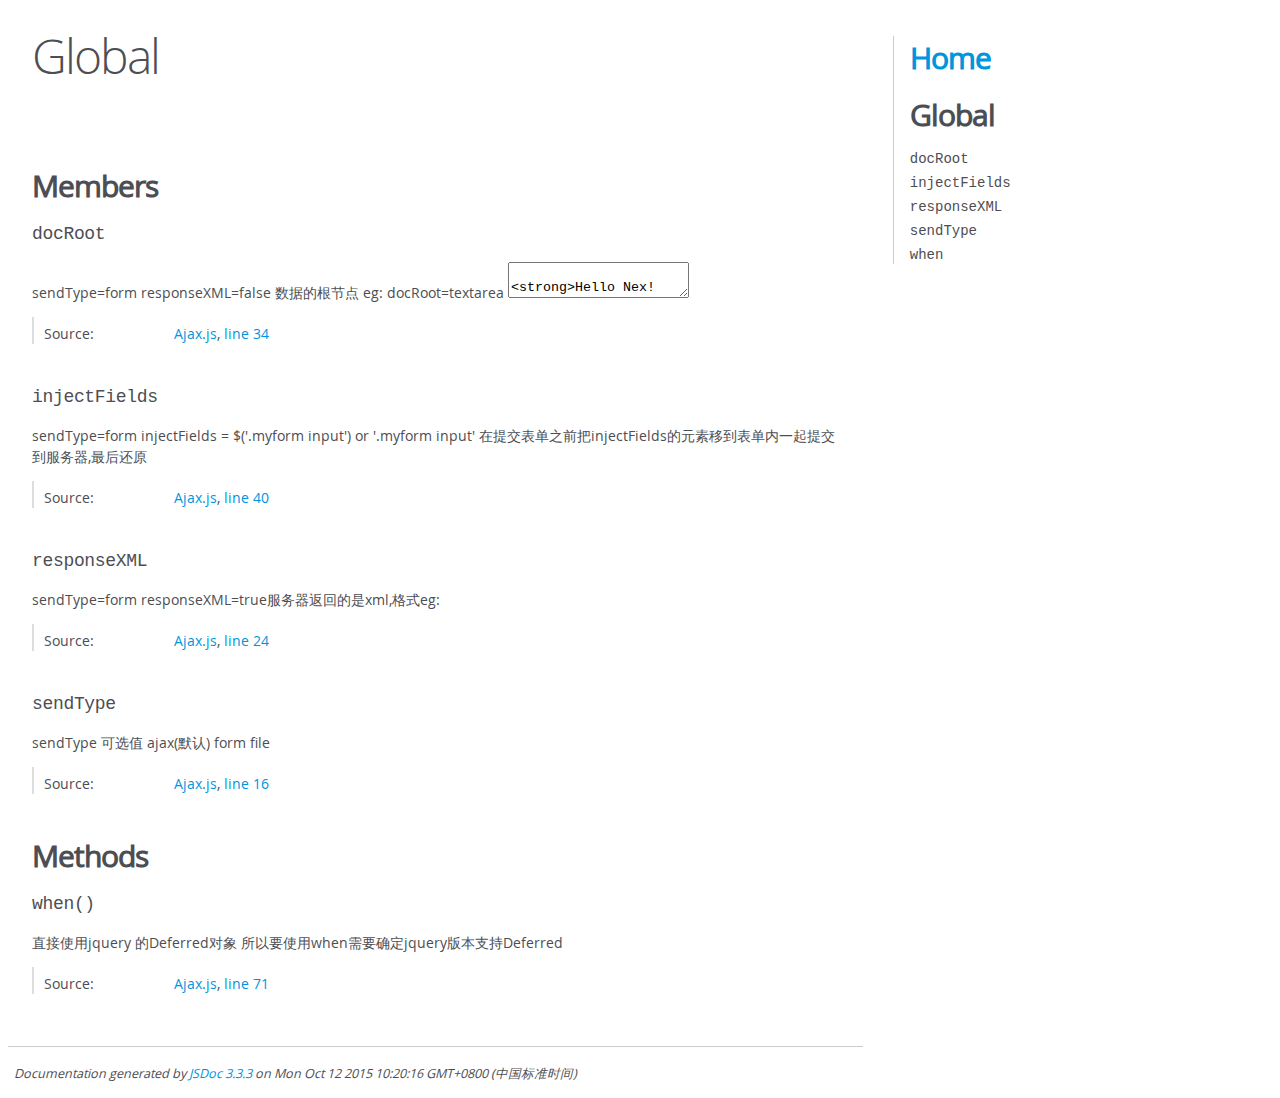
<file: docs/global.html>
<!DOCTYPE html>
<html lang="en">
<head>
    <meta charset="utf-8">
    <title>JSDoc: Global</title>

    <script src="scripts/prettify/prettify.js"> </script>
    <script src="scripts/prettify/lang-css.js"> </script>
    <!--[if lt IE 9]>
      <script src="//html5shiv.googlecode.com/svn/trunk/html5.js"></script>
    <![endif]-->
    <link type="text/css" rel="stylesheet" href="styles/prettify-tomorrow.css">
    <link type="text/css" rel="stylesheet" href="styles/jsdoc-default.css">
</head>

<body>

<div id="main">

    <h1 class="page-title">Global</h1>

    




<section>

<header>
    
        <h2>
        
        </h2>
        
    
</header>

<article>
    <div class="container-overview">
    
        

        


<dl class="details">

    

    

    

    

    

    

    

    

    

    

    

    

    

    

    

    
</dl>


        
    
    </div>

    

    

    

     

    

    
        <h3 class="subsection-title">Members</h3>

        
            
<h4 class="name" id="docRoot"><span class="type-signature"></span>docRoot<span class="type-signature"></span></h4>




<div class="description">
    sendType=formresponseXML=false数据的根节点 eg:	docRoot=textarea	<textarea>		<strong>Hello Nex!</strong>	</textarea>
</div>







<dl class="details">

    

    

    

    

    

    

    

    

    

    

    

    

    
    <dt class="tag-source">Source:</dt>
    <dd class="tag-source"><ul class="dummy"><li>
        <a href="Ajax.js.html">Ajax.js</a>, <a href="Ajax.js.html#line34">line 34</a>
    </li></ul></dd>
    

    

    

    
</dl>






        
            
<h4 class="name" id="injectFields"><span class="type-signature"></span>injectFields<span class="type-signature"></span></h4>




<div class="description">
    sendType=forminjectFields = $('.myform input') or '.myform input'在提交表单之前把injectFields的元素移到表单内一起提交到服务器,最后还原
</div>







<dl class="details">

    

    

    

    

    

    

    

    

    

    

    

    

    
    <dt class="tag-source">Source:</dt>
    <dd class="tag-source"><ul class="dummy"><li>
        <a href="Ajax.js.html">Ajax.js</a>, <a href="Ajax.js.html#line40">line 40</a>
    </li></ul></dd>
    

    

    

    
</dl>






        
            
<h4 class="name" id="responseXML"><span class="type-signature"></span>responseXML<span class="type-signature"></span></h4>




<div class="description">
    sendType=formresponseXML=true服务器返回的是xml,格式eg:
</div>







<dl class="details">

    

    

    

    

    

    

    

    

    

    

    

    

    
    <dt class="tag-source">Source:</dt>
    <dd class="tag-source"><ul class="dummy"><li>
        <a href="Ajax.js.html">Ajax.js</a>, <a href="Ajax.js.html#line24">line 24</a>
    </li></ul></dd>
    

    

    

    
</dl>






        
            
<h4 class="name" id="sendType"><span class="type-signature"></span>sendType<span class="type-signature"></span></h4>




<div class="description">
    sendType 可选值 ajax(默认) form file
</div>







<dl class="details">

    

    

    

    

    

    

    

    

    

    

    

    

    
    <dt class="tag-source">Source:</dt>
    <dd class="tag-source"><ul class="dummy"><li>
        <a href="Ajax.js.html">Ajax.js</a>, <a href="Ajax.js.html#line16">line 16</a>
    </li></ul></dd>
    

    

    

    
</dl>






        
    

    
        <h3 class="subsection-title">Methods</h3>

        
            

    

    <h4 class="name" id="when"><span class="type-signature"></span>when<span class="signature">()</span><span class="type-signature"></span></h4>

    



<div class="description">
    直接使用jquery 的Deferred对象 所以要使用when需要确定jquery版本支持Deferred
</div>













<dl class="details">

    

    

    

    

    

    

    

    

    

    

    

    

    
    <dt class="tag-source">Source:</dt>
    <dd class="tag-source"><ul class="dummy"><li>
        <a href="Ajax.js.html">Ajax.js</a>, <a href="Ajax.js.html#line71">line 71</a>
    </li></ul></dd>
    

    

    

    
</dl>
















        
    

    

    
</article>

</section>




</div>

<nav>
    <h2><a href="index.html">Home</a></h2><h3>Global</h3><ul><li><a href="global.html#docRoot">docRoot</a></li><li><a href="global.html#injectFields">injectFields</a></li><li><a href="global.html#responseXML">responseXML</a></li><li><a href="global.html#sendType">sendType</a></li><li><a href="global.html#when">when</a></li></ul>
</nav>

<br class="clear">

<footer>
    Documentation generated by <a href="https://github.com/jsdoc3/jsdoc">JSDoc 3.3.3</a> on Mon Oct 12 2015 10:20:16 GMT+0800 (中国标准时间)
</footer>

<script> prettyPrint(); </script>
<script src="scripts/linenumber.js"> </script>
</body>
</html>
</file>
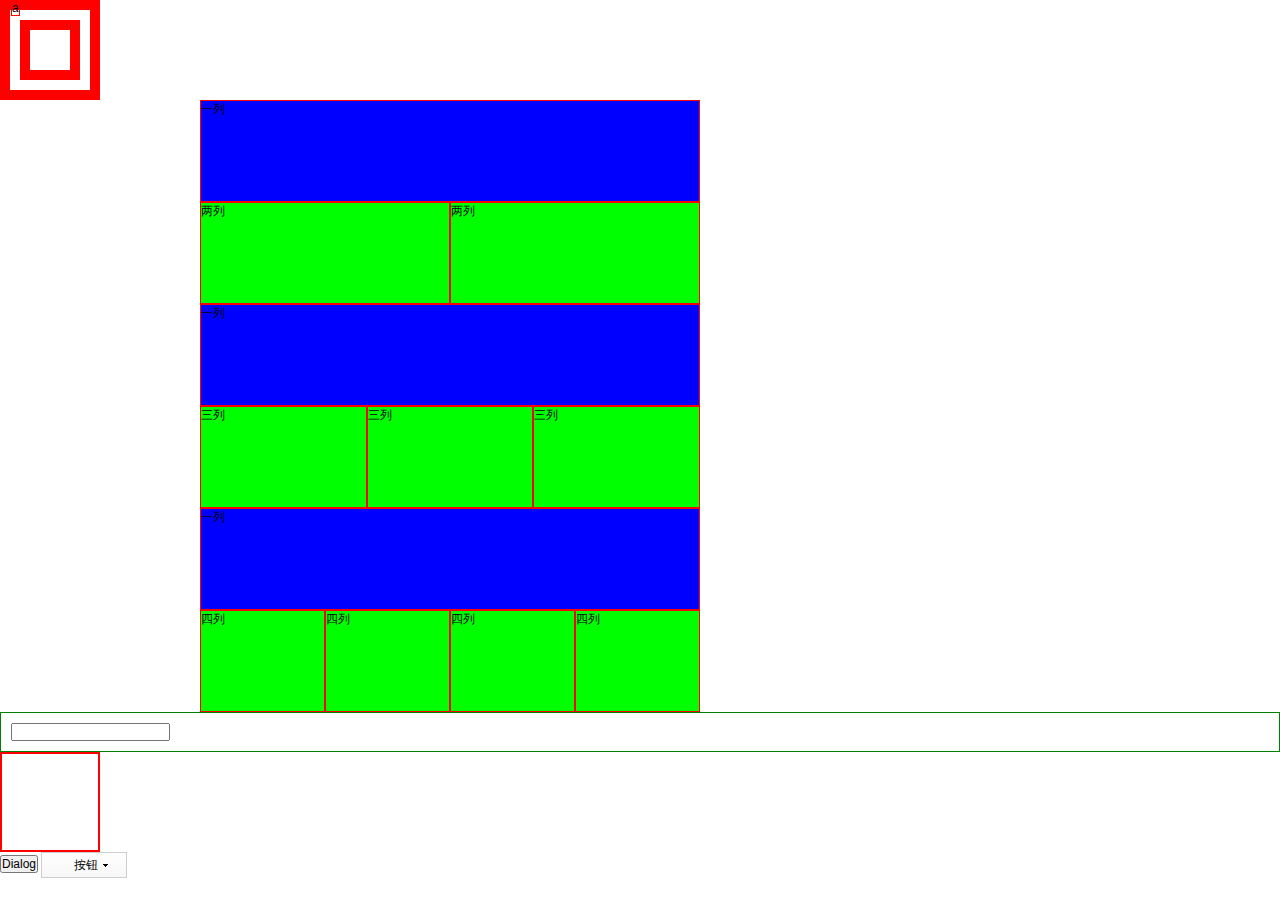
<file: examples/core.html>
<!DOCTYPE html> 
<html style="height:100%;">
    <head>
        <meta charset="utf-8">
        <meta http-equiv="X-UA-Compatible" content="IE=edge,chrome=1">
        <title>Calendar</title>
        <meta name="description" content="">
        <meta name="viewport" content="width=device-width,initial-scale=1,minimum-scale=1,maximum-scale=1">
        <link rel="stylesheet" href="css/examples.css">
        <link rel="stylesheet" href="../themes/default/nex.css">
        <script src="../jquery/jquery-1.11.1.custom.min.js"></script>
        <!--<script src="../jquery/zepto.min.js"></script>-->
        
        <script type="text/javascript">
		var NexDev = true;
		</script>
        <script src="../loader.js"></script>
        <!--<script src="../nex-all.js"></script>-->
    </head>
    <body style="height:100%;">
    
    <div id="boxs" style=" padding:10px; border:10px solid red; width:100px; height:100px; box-sizing : border-box;">
    	<div style=" padding:10px; border:10px solid red; width:100%; height:100%; box-sizing : border-box;"></div>
    </div>
    
    <style type="text/css">
	.table { display:table; background:#f00;width:500px;margin-left:200px; }
	.t_row { display:table-caption; border:1px solid #f00; height:100px; background:#00f;}
	.t_cell { display:table-cell; border:1px solid #f00; height:100px;  background:#0f0 }
	</style>
    
    <div class="table">
      <div class="t_row">一列</div>
      <div class="t_cell">两列</div>
      <div class="t_cell">两列</div>
    </div>
    <div class="table">
      <div class="t_row">一列</div>
      <div class="t_cell">三列</div>
      <div class="t_cell">三列</div>
      <div class="t_cell">三列</div>
    </div>
    <div class="table">
      <div class="t_row">一列</div>
      <div class="t_cell">四列</div>
      <div class="t_cell">四列</div>
      <div class="t_cell">四列</div>
      <div class="t_cell">四列</div>
    </div>
    
    <div style="padding:10px; border:1px solid green;">
    	<div style="position:absolute; top:0px; border:1px solid red;">a</div>
    <input type="text" />
    </div>
    <div id="box" style="border:2px solid red; padding:10px; width:100px; height:100px; box-sizing:border-box; -moz-box-sizing:border-box;"></div>
    
    <script type="text/javascript">
	
		NexDev = true;
		var t,i=1;
		function test() {
			console.time('a');	
			x = Nex.Button.create({
				//width : '300',
				title : 'cccc',
				text : '按钮',
				placeholder : '请输入...',
				//cleanBtn : true,
				display : 'block',
				triggerBtns : [{
					text : 'x2',
					callback : function(){
						this.val( this.val()*2 );	
					}	
				}],
				value : '1',
				iconCls : 'fd',
				labelPosition : 'left',
				//height : '50%',
				//items : [1,2,3,4,5,6,7,8,9],
				items : [
					//{ title : 'cccc', html : 'adfasdf' },
//					{ title : 'cccc', html : 'adfasdf' },
//					{ title : 'cccc', html : 'adfasdf' },
//					{ title : 'cccc', html : 'adfasdf' },
//					{ title : 'cccc', html : 'adfasdf' },
//					{ title : 'cccc', html : 'adfasdf' },
					{ title : 'cccc', html : 'adfasdf' }
				],
				labelText : 'abcdddfadfadfadfasdfasdfa'	
			});
		//	x.showLoading();
			console.timeEnd('a');
			i++;
			if( i > 13 ) clearInterval(t);
		}
		require(['Nex/form/Select','Nex/form/Textarea','Nex/button/Button','Nex/form/Checkbox','Nex/form/Display', 'Nex/window/Window', 'Nex/accordion/Accordion'], function( date){
			
			t = setInterval(test, 500);
		});
		function openWindowDlg(){
			Nex.Window.create({
				title : '性能测试',
				width : 700,
				height : 500,
				autoScroll : true,
				items : function(){
					return (function(){
						var s = []
						for( var i=0;i<20;i++ ) {
							s.push({
								xtype : 'textfield',
								width : '300',
								placeholder : '请输入...',
								//cleanBtn : true,
								//display : 'block',
								triggerBtns : [{
									text : 'x2',
									callback : function(){
										this.val( this.val()*2 );	
									}	
								}],
								value : '1',
								labelPosition : 'left',
								//height : '50%',
								items : [1,2,3,4,5,6,7,8,9],
								labelText : 'abcdddfadfadfadfasdfasdfa'	
							});	
						}	
						return s;
					})();	
				}	
			});	
		}
	</script>
    <button onClick="openWindowDlg();">Dialog</button>
    </body>
</html>
</file>
<file: examples/css/examples.css>
/* examples */
.container {
	margin-left: auto;
	margin-right: auto;
	width: 80%;
}
</file>
<file: examples/asset/css/codemirror.css>
/* BASICS */

.CodeMirror {
  /* Set height, width, borders, and global font properties here */
  font-family: monospace;
  height: 420px;
}
.CodeMirror-scroll {
  /* Set scrolling behaviour here */
  overflow: auto;
}

/* PADDING */

.CodeMirror-lines {
  padding: 4px 0; /* Vertical padding around content */
}
.CodeMirror pre {
  padding: 0 4px; /* Horizontal padding of content */
}

.CodeMirror-scrollbar-filler {
  background-color: white; /* The little square between H and V scrollbars */
}

/* GUTTER */

.CodeMirror-gutters {
  border-right: 1px solid #ddd;
  background-color: #f7f7f7;
}
.CodeMirror-linenumbers {}
.CodeMirror-linenumber {
  padding: 0 3px 0 5px;
  min-width: 20px;
  text-align: right;
  color: #999;
}

/* CURSOR */

.CodeMirror div.CodeMirror-cursor {
  border-left: 1px solid black;
}
/* Shown when moving in bi-directional text */
.CodeMirror div.CodeMirror-secondarycursor {
  border-left: 1px solid silver;
}
.CodeMirror.cm-keymap-fat-cursor div.CodeMirror-cursor {
  width: auto;
  border: 0;
  background: transparent;
  background: rgba(0, 200, 0, .4);
  filter: progid:DXImageTransform.Microsoft.gradient(startColorstr=#6600c800, endColorstr=#4c00c800);
}
/* Kludge to turn off filter in ie9+, which also accepts rgba */
.CodeMirror.cm-keymap-fat-cursor div.CodeMirror-cursor:not(#nonsense_id) {
  filter: progid:DXImageTransform.Microsoft.gradient(enabled=false);
}
/* Can style cursor different in overwrite (non-insert) mode */
.CodeMirror div.CodeMirror-cursor.CodeMirror-overwrite {}

/* DEFAULT THEME */

.cm-s-default .cm-keyword {color: #708;}
.cm-s-default .cm-atom {color: #219;}
.cm-s-default .cm-number {color: #164;}
.cm-s-default .cm-def {color: #00f;}
.cm-s-default .cm-variable {color: black;}
.cm-s-default .cm-variable-2 {color: #05a;}
.cm-s-default .cm-variable-3 {color: #085;}
.cm-s-default .cm-property {color: black;}
.cm-s-default .cm-operator {color: black;}
.cm-s-default .cm-comment {color: #a50;}
.cm-s-default .cm-string {color: #a11;}
.cm-s-default .cm-string-2 {color: #f50;}
.cm-s-default .cm-meta {color: #555;}
.cm-s-default .cm-error {color: #f00;}
.cm-s-default .cm-qualifier {color: #555;}
.cm-s-default .cm-builtin {color: #30a;}
.cm-s-default .cm-bracket {color: #997;}
.cm-s-default .cm-tag {color: #170;}
.cm-s-default .cm-attribute {color: #00c;}
.cm-s-default .cm-header {color: blue;}
.cm-s-default .cm-quote {color: #090;}
.cm-s-default .cm-hr {color: #999;}
.cm-s-default .cm-link {color: #00c;}

.cm-negative {color: #d44;}
.cm-positive {color: #292;}
.cm-header, .cm-strong {font-weight: bold;}
.cm-em {font-style: italic;}
.cm-emstrong {font-style: italic; font-weight: bold;}
.cm-link {text-decoration: underline;}

.cm-invalidchar {color: #f00;}

div.CodeMirror span.CodeMirror-matchingbracket {color: #0f0;}
div.CodeMirror span.CodeMirror-nonmatchingbracket {color: #f22;}

/* STOP */

/* The rest of this file contains styles related to the mechanics of
   the editor. You probably shouldn't touch them. */

.CodeMirror {
  line-height: 1;
  position: relative;
  overflow: hidden;
}

.CodeMirror-scroll {
  /* 30px is the magic margin used to hide the element's real scrollbars */
  /* See overflow: hidden in .CodeMirror, and the paddings in .CodeMirror-sizer */
  margin-bottom: -30px; margin-right: -30px;
  padding-bottom: 30px; padding-right: 30px;
  height: 100%;
  outline: none; /* Prevent dragging from highlighting the element */
  position: relative;
}
.CodeMirror-sizer {
  position: relative;
}

/* The fake, visible scrollbars. Used to force redraw during scrolling
   before actuall scrolling happens, thus preventing shaking and
   flickering artifacts. */
.CodeMirror-vscrollbar, .CodeMirror-hscrollbar, .CodeMirror-scrollbar-filler {
  position: absolute;
  z-index: 6;
  display: none;
}
.CodeMirror-vscrollbar {
  right: 0; top: 0;
  overflow-x: hidden;
  overflow-y: scroll;
}
.CodeMirror-hscrollbar {
  bottom: 0; left: 0;
  overflow-y: hidden;
  overflow-x: scroll;
}
.CodeMirror-scrollbar-filler {
  right: 0; bottom: 0;
  z-index: 6;
}

.CodeMirror-gutters {
  position: absolute; left: 0; top: 0;
  height: 100%;
  padding-bottom: 30px;
  z-index: 3;
}
.CodeMirror-gutter {
  height: 100%;
  display: inline-block;
  /* Hack to make IE7 behave */
  *zoom:1;
  *display:inline;
}
.CodeMirror-gutter-elt {
  position: absolute;
  cursor: default;
  z-index: 4;
}

.CodeMirror-lines {
  cursor: text;
}
.CodeMirror pre {
  /* Reset some styles that the rest of the page might have set */
  -moz-border-radius: 0; -webkit-border-radius: 0; -o-border-radius: 0; border-radius: 0;
  border-width: 0;
  background: transparent;
  font-family: inherit;
  font-size: inherit;
  margin: 0;
  white-space: pre;
  word-wrap: normal;
  line-height: inherit;
  color: inherit;
  z-index: 2;
  position: relative;
  overflow: visible;
}
.CodeMirror-wrap pre {
  word-wrap: break-word;
  white-space: pre-wrap;
  word-break: normal;
}
.CodeMirror-linebackground {
  position: absolute;
  left: 0; right: 0; top: 0; bottom: 0;
  z-index: 0;
}

.CodeMirror-linewidget {
  position: relative;
  z-index: 2;
  overflow: auto;
}

.CodeMirror-widget {
  display: inline-block;
}

.CodeMirror-wrap .CodeMirror-scroll {
  overflow-x: hidden;
}

.CodeMirror-measure {
  position: absolute;
  width: 100%; height: 0px;
  overflow: hidden;
  visibility: hidden;
}
.CodeMirror-measure pre { position: static; }

.CodeMirror div.CodeMirror-cursor {
  position: absolute;
  visibility: hidden;
  border-right: none;
  width: 0;
}
.CodeMirror-focused div.CodeMirror-cursor {
  visibility: visible;
}

.CodeMirror-selected { background: #d9d9d9; }
.CodeMirror-focused .CodeMirror-selected { background: #d7d4f0; }

.cm-searching {
  background: #ffa;
  background: rgba(255, 255, 0, .4);
}

/* IE7 hack to prevent it from returning funny offsetTops on the spans */
.CodeMirror span { *vertical-align: text-bottom; }

@media print {
  /* Hide the cursor when printing */
  .CodeMirror div.CodeMirror-cursor {
    visibility: hidden;
  }
}
</file>
<file: examples/asset/css/monokai.css>
/* Based on Sublime Text's Monokai theme */

.cm-s-monokai.CodeMirror {background: #272822; color: #f8f8f2;}
.cm-s-monokai div.CodeMirror-selected {background: #49483E !important;}
.cm-s-monokai .CodeMirror-gutters {/*background: #272822; */border-right: 0px;}
.cm-s-monokai .CodeMirror-linenumber {/*color: #d0d0d0;*/color: green}
.cm-s-monokai .CodeMirror-cursor {border-left: 1px solid #f8f8f0 !important;}

.cm-s-monokai span.cm-comment {color: #75715e;}
.cm-s-monokai span.cm-atom {color: #ae81ff;}
.cm-s-monokai span.cm-number {color: #ae81ff;}

.cm-s-monokai span.cm-property, .cm-s-monokai span.cm-attribute {color: #a6e22e;}
.cm-s-monokai span.cm-keyword {color: #f92672;}
.cm-s-monokai span.cm-string {color: #e6db74;}

.cm-s-monokai span.cm-variable {color: #a6e22e;}
.cm-s-monokai span.cm-variable-2 {color: #9effff;}
.cm-s-monokai span.cm-def {color: #fd971f;}
.cm-s-monokai span.cm-error {background: #f92672; color: #f8f8f0;}
.cm-s-monokai span.cm-bracket {color: #f8f8f2;}
.cm-s-monokai span.cm-tag {color: #f92672;}
.cm-s-monokai span.cm-link {color: #ae81ff;}

.cm-s-monokai .CodeMirror-matchingbracket {
  text-decoration: underline;
  color: white !important;
}
</file>
<file: docs/styles/prettify-tomorrow.css>
/* Tomorrow Theme */
/* Original theme - https://github.com/chriskempson/tomorrow-theme */
/* Pretty printing styles. Used with prettify.js. */
/* SPAN elements with the classes below are added by prettyprint. */
/* plain text */
.pln {
  color: #4d4d4c; }

@media screen {
  /* string content */
  .str {
    color: #718c00; }

  /* a keyword */
  .kwd {
    color: #8959a8; }

  /* a comment */
  .com {
    color: #8e908c; }

  /* a type name */
  .typ {
    color: #4271ae; }

  /* a literal value */
  .lit {
    color: #f5871f; }

  /* punctuation */
  .pun {
    color: #4d4d4c; }

  /* lisp open bracket */
  .opn {
    color: #4d4d4c; }

  /* lisp close bracket */
  .clo {
    color: #4d4d4c; }

  /* a markup tag name */
  .tag {
    color: #c82829; }

  /* a markup attribute name */
  .atn {
    color: #f5871f; }

  /* a markup attribute value */
  .atv {
    color: #3e999f; }

  /* a declaration */
  .dec {
    color: #f5871f; }

  /* a variable name */
  .var {
    color: #c82829; }

  /* a function name */
  .fun {
    color: #4271ae; } }
/* Use higher contrast and text-weight for printable form. */
@media print, projection {
  .str {
    color: #060; }

  .kwd {
    color: #006;
    font-weight: bold; }

  .com {
    color: #600;
    font-style: italic; }

  .typ {
    color: #404;
    font-weight: bold; }

  .lit {
    color: #044; }

  .pun, .opn, .clo {
    color: #440; }

  .tag {
    color: #006;
    font-weight: bold; }

  .atn {
    color: #404; }

  .atv {
    color: #060; } }
/* Style */
/*
pre.prettyprint {
  background: white;
  font-family: Consolas, Monaco, 'Andale Mono', monospace;
  font-size: 12px;
  line-height: 1.5;
  border: 1px solid #ccc;
  padding: 10px; }
*/

/* Specify class=linenums on a pre to get line numbering */
ol.linenums {
  margin-top: 0;
  margin-bottom: 0; }

/* IE indents via margin-left */
li.L0,
li.L1,
li.L2,
li.L3,
li.L4,
li.L5,
li.L6,
li.L7,
li.L8,
li.L9 {
  /* */ }

/* Alternate shading for lines */
li.L1,
li.L3,
li.L5,
li.L7,
li.L9 {
  /* */ }
</file>
<file: docs/styles/jsdoc-default.css>
@font-face {
    font-family: 'Open Sans';
    font-weight: normal;
    font-style: normal;
    src: url('../fonts/OpenSans-Regular-webfont.eot');
    src:
        local('Open Sans'),
        local('OpenSans'),
        url('../fonts/OpenSans-Regular-webfont.eot?#iefix') format('embedded-opentype'),
        url('../fonts/OpenSans-Regular-webfont.woff') format('woff'),
        url('../fonts/OpenSans-Regular-webfont.svg#open_sansregular') format('svg');
}

@font-face {
    font-family: 'Open Sans Light';
    font-weight: normal;
    font-style: normal;
    src: url('../fonts/OpenSans-Light-webfont.eot');
    src:
        local('Open Sans Light'),
        local('OpenSans Light'),
        url('../fonts/OpenSans-Light-webfont.eot?#iefix') format('embedded-opentype'),
        url('../fonts/OpenSans-Light-webfont.woff') format('woff'),
        url('../fonts/OpenSans-Light-webfont.svg#open_sanslight') format('svg');
}

html
{
    overflow: auto;
    background-color: #fff;
    font-size: 14px;
}

body
{
    font-family: 'Open Sans', sans-serif;
    line-height: 1.5;
    color: #4d4e53;
    background-color: white;
}

a, a:visited, a:active {
    color: #0095dd;
    text-decoration: none;
}

a:hover {
    text-decoration: underline;
}

header
{
    display: block;
    padding: 0px 4px;
}

tt, code, kbd, samp {
    font-family: Consolas, Monaco, 'Andale Mono', monospace;
}

.class-description {
    font-size: 130%;
    line-height: 140%;
    margin-bottom: 1em;
    margin-top: 1em;
}

.class-description:empty {
    margin: 0;
}

#main {
    float: left;
    width: 70%;
}

article dl {
    margin-bottom: 40px;
}

section
{
    display: block;
    background-color: #fff;
    padding: 12px 24px;
    border-bottom: 1px solid #ccc;
    margin-right: 30px;
}

.variation {
    display: none;
}

.signature-attributes {
    font-size: 60%;
    color: #aaa;
    font-style: italic;
    font-weight: lighter;
}

nav
{
    display: block;
    float: right;
    margin-top: 28px;
    width: 30%;
    box-sizing: border-box;
    border-left: 1px solid #ccc;
    padding-left: 16px;
}

nav ul {
    font-family: 'Lucida Grande', 'Lucida Sans Unicode', arial, sans-serif;
    font-size: 100%;
    line-height: 17px;
    padding: 0;
    margin: 0;
    list-style-type: none;
}

nav ul a, nav ul a:visited, nav ul a:active {
    font-family: Consolas, Monaco, 'Andale Mono', monospace;
    line-height: 18px;
    color: #4D4E53;
}

nav h3 {
    margin-top: 12px;
}

nav li {
    margin-top: 6px;
}

footer {
    display: block;
    padding: 6px;
    margin-top: 12px;
    font-style: italic;
    font-size: 90%;
}

h1, h2, h3, h4 {
    font-weight: 200;
    margin: 0;
}

h1
{
    font-family: 'Open Sans Light', sans-serif;
    font-size: 48px;
    letter-spacing: -2px;
    margin: 12px 24px 20px;
}

h2, h3
{
    font-size: 30px;
    font-weight: 700;
    letter-spacing: -1px;
    margin-bottom: 12px;
}

h4
{
    font-size: 18px;
    letter-spacing: -0.33px;
    margin-bottom: 12px;
    color: #4d4e53;
}

h5, .container-overview .subsection-title
{
    font-size: 120%;
    font-weight: bold;
    letter-spacing: -0.01em;
    margin: 8px 0 3px 0;
}

h6
{
    font-size: 100%;
    letter-spacing: -0.01em;
    margin: 6px 0 3px 0;
    font-style: italic;
}

.ancestors { color: #999; }
.ancestors a
{
    color: #999 !important;
    text-decoration: none;
}

.clear
{
    clear: both;
}

.important
{
    font-weight: bold;
    color: #950B02;
}

.yes-def {
    text-indent: -1000px;
}

.type-signature {
    color: #aaa;
}

.name, .signature {
    font-family: Consolas, Monaco, 'Andale Mono', monospace;
}

.details { margin-top: 14px; border-left: 2px solid #DDD; }
.details dt { width: 120px; float: left; padding-left: 10px;  padding-top: 6px; }
.details dd { margin-left: 70px; }
.details ul { margin: 0; }
.details ul { list-style-type: none; }
.details li { margin-left: 30px; padding-top: 6px; }
.details pre.prettyprint { margin: 0 }
.details .object-value { padding-top: 0; }

.description {
    margin-bottom: 1em;
    margin-top: 1em;
}

.code-caption
{
    font-style: italic;
    font-size: 107%;
    margin: 0;
}

.prettyprint
{
    border: 1px solid #ddd;
    width: 80%;
    overflow: auto;
}

.prettyprint.source {
    width: inherit;
}

.prettyprint code
{
    font-size: 100%;
    line-height: 18px;
    display: block;
    padding: 4px 12px;
    margin: 0;
    background-color: #fff;
    color: #4D4E53;
}

.prettyprint code span.line
{
  display: inline-block;
}

.prettyprint.linenums
{
  padding-left: 70px;
  -webkit-user-select: none;
  -moz-user-select: none;
  -ms-user-select: none;
  user-select: none;
}

.prettyprint.linenums ol
{
  padding-left: 0;
}

.prettyprint.linenums li
{
  border-left: 3px #ddd solid;
}

.prettyprint.linenums li.selected,
.prettyprint.linenums li.selected *
{
  background-color: lightyellow;
}

.prettyprint.linenums li *
{
  -webkit-user-select: text;
  -moz-user-select: text;
  -ms-user-select: text;
  user-select: text;
}

.params, .props
{
    border-spacing: 0;
    border: 0;
    border-collapse: collapse;
}

.params .name, .props .name, .name code {
    color: #4D4E53;
    font-family: Consolas, Monaco, 'Andale Mono', monospace;
    font-size: 100%;
}

.params td, .params th, .props td, .props th
{
    border: 1px solid #ddd;
    margin: 0px;
    text-align: left;
    vertical-align: top;
    padding: 4px 6px;
    display: table-cell;
}

.params thead tr, .props thead tr
{
    background-color: #ddd;
    font-weight: bold;
}

.params .params thead tr, .props .props thead tr
{
    background-color: #fff;
    font-weight: bold;
}

.params th, .props th { border-right: 1px solid #aaa; }
.params thead .last, .props thead .last { border-right: 1px solid #ddd; }

.params td.description > p:first-child,
.props td.description > p:first-child
{
    margin-top: 0;
    padding-top: 0;
}

.params td.description > p:last-child,
.props td.description > p:last-child
{
    margin-bottom: 0;
    padding-bottom: 0;
}

.disabled {
    color: #454545;
}
</file>
<file: themes/default/nex.css>
@charset "utf-8";/*! normalize.css v3.0.2 | MIT License | git.io/normalize */fieldset,img,legend{border:0}abbr,abbr[title],acronym{border-bottom:1px dotted}.nex-pager-item,ol,ul{list-style:none}:root sub,:root sup,sub,sup{vertical-align:baseline}pre,textarea{overflow:auto}blockquote,pre{background:#f9f9f9}.nex-button,.nex-menu-item{-webkit-transition-property:background-color,border-color,color,-webkit-box-shadow,-webkit-transform;-moz-transition-property:background-color,border-color,color,-moz-box-shadow,-moz-transform;-ms-transition-property:background-color,border-color,color,-ms-box-shadow,-ms-transform;-o-transition-property:background-color,border-color,color,-o-box-shadow,-o-transform}.nex-btn-file-input:focus,.nex-button:focus,:focus,a:active,a:hover,button,input,select,textarea{outline:0}html{font-family:sans-serif;-ms-text-size-adjust:100%;-webkit-text-size-adjust:100%}body{margin:0}article,aside,details,figcaption,figure,footer,header,hgroup,iframe,main,menu,nav,section,summary{display:block}audio,canvas,progress,video{display:inline-block;vertical-align:baseline}audio:not([controls]){display:none;height:0}[hidden],template{display:none}a{background-color:transparent}b,optgroup,strong{font-weight:700}h1{font-size:2em}mark{color:#000;background:#fffdd1}img{-ms-interpolation-mode:bicubic}svg:not(:root){overflow:hidden}hr{-moz-box-sizing:content-box;box-sizing:content-box}code,kbd,pre,samp{font-family:monospace,monospace;font-size:1em}button,input,optgroup,select,textarea{color:inherit;font:inherit;margin:0}button{overflow:visible}button,select{text-transform:none}button,html input[type=button],input[type=reset],input[type=submit]{-webkit-appearance:button;cursor:pointer}button[disabled],html input[disabled]{cursor:default}button::-moz-focus-inner,input::-moz-focus-inner{border:0;padding:0}input{line-height:normal}input[type=checkbox],input[type=radio]{box-sizing:border-box;padding:0}input[type=number]::-webkit-inner-spin-button,input[type=number]::-webkit-outer-spin-button{height:auto}input[type=search]{-webkit-appearance:textfield;-moz-box-sizing:content-box;-webkit-box-sizing:content-box;box-sizing:content-box}input[type=search]::-webkit-search-cancel-button,input[type=search]::-webkit-search-decoration{-webkit-appearance:none}article,aside,blockquote,body,button,code,dd,details,div,dl,dt,fieldset,figcaption,figure,footer,form,h1,h2,h3,h4,h5,h6,header,hgroup,hr,input,legend,li,menu,nav,ol,p,pre,section,td,textarea,th,ul{margin:0;padding:0}audio,canvas,video{display:inline-block}body,button,input,select,textarea{font:500 9pt Microsoft Yahei,Hiragino Sans GB,WenQuanYi Micro Hei,sans-serif}table{border-collapse:collapse;border-spacing:0}.nex-grid-table,.nex-panel-border,.nex-panel-shadow,.nex-tooltip-border,.nex-window-border,.nex-window-shadow{border-collapse:separate}blockquote{margin:1em 0;padding:.6em 1em;border-left:.4em solid #ddd}blockquote blockquote{padding:0 0 0 1em;margin-left:2em}abbr,acronym{font-variant:normal}abbr{cursor:help}del{text-decoration:line-through}address,caption,cite,code,dfn,em,th,var{font-style:normal;font-weight:400}caption,th{text-align:left}q:after,q:before{content:''}sub,sup{font-size:75%;line-height:0;position:relative;vertical-align:text-top\9}sup{top:-.8em}sub{bottom:-.3em}a:hover,u{text-decoration:underline}.nex-pager-item,.nex-pager-item:hover,.nex-tree-text,a,ins{text-decoration:none}code{color:#27ae60;padding:0 3px}code,pre{font-family:Inconslata,Consolas,Courier,Courier New,monospace;white-space:pre-wrap;word-wrap:break-word}.nex-button-inner,.nex-button-wraper,.nex-menu-item{white-space:nowrap;word-wrap:normal}pre{padding:10px 15px;line-height:1.36;color:#555;text-shadow:1px 1px 1px #fff}figcaption,small{font-size:12px;color:#888}hr{border:none;border-bottom:1px solid #cfcfcf;margin-bottom:10px;height:10px}.clearfix:after,.clearfix:before{content:"";display:table}.clear,.clearfix:after{clear:both}h1,h2,h3,h4,h5,h6{font-weight:500;font-family:Helvetica Neue,Microsoft Yahei,Hiragino Sans GB,WenQuanYi Micro Hei,sans-serif;color:#333}::-moz-selection{background:#328EFD;color:#fff}::selection{background:#328EFD;color:#fff}.clearFix:after{clear:both;display:block;visibility:hidden;height:0;line-height:0;content:''}.clearFix{zoom:1}.nex-container,.nex-html{margin:0;padding:0;line-height:normal;font-size:12px;font-family:"微软雅黑",Arial,Helvetica,sans-serif;overflow:hidden;position:relative;outline:0}.nex-hide2show{display:block!important;margin-top:-999999px!important;margin-left:-999999px!important}.nex-hide2display{display:block!important;filter:alpha(opacity=0)!important;opacity:0!important}.nex-container-auto-scroll,.nex-html-auto-scroll{overflow:auto}.nex-hidden{position:absolute!important;top:-1000000px!important;left:-1000000px!important}.nex-block{display:block}.nex-inline-block{display:inline-block}.nex-inline{display:inline}.nex-absolute{position:absolute}.nex-relative{position:relative}.nex-fixed{position:fixed}.nex-noscroll,.nex-overflow-hidden{overflow:hidden!important}.nex-loading-mask-wraper{position:absolute;left:0;top:0;width:100%;height:100%;z-index:9996}.nex-loading-mask{background:#000;position:absolute;left:0;top:0;width:100%;height:100%;z-index:9997;filter:alpha(opacity=10);opacity:.1}.nex-loading-mask-msg{border-color:#15a4fa;position:absolute;top:50%;left:50%;font-size:11px;margin-top:-15px;padding:5px 10px 5px 25px;height:16px;line-height:16px;cursor:wait;border-width:2px;border-style:solid;background:url(images/loading.gif) 5px center no-repeat #FFF;z-index:9999}.nex-menu,.nex-separator{margin:0;padding:0;overflow:hidden}.nex-ie6 .nex-menu-line-h,.nex-menu-line-h,.nex-menu-up{border-bottom:1px solid #d7d7d7}.nex-separator{height:0}.nex-progress-text{text-align:center;color:#fff}.nex-progress-bg{width:100%;background-color:#E0E0E0;color:#000}.nex-progress-bar{background-color:#16BC5C;overflow:hidden;position:absolute;left:0;top:0}.nex-menu{background:#FFF;position:absolute;left:-99999px;top:-99999px;cursor:default}.nex-menu-border{border:1px solid #d7d7d7}.nex-menu-items-wraper{position:relative;margin-top:0;height:auto;overflow:hidden}.nex-menu-shadow{position:absolute;overflow:hidden;left:-9999px;top:-9999px;-moz-border-radius:5px;-webkit-border-radius:5px;-webkit-box-shadow:0 8px 16px 0 rgba(0,0,0,.5);-moz-box-shadow:0 8px 16px 0 rgba(0,0,0,.5);box-shadow:0 8px 16px 0 rgba(0,0,0,.5)}.nex-ie6 .nex-menu-shadow,.nex-ie7 .nex-menu-shadow,.nex-ie8 .nex-menu-shadow{margin-left:-2px;margin-top:-1px;background:#000;filter:progid:DXImageTransform.Microsoft.Blur(pixelRadius=3, MakeShadow=true, ShadowOpacity=.5)}.nex-menu-arrow,.nex-menu-down,.nex-menu-icon,.nex-menu-up{background-position:center;background-repeat:no-repeat;text-align:center}.nex-menu-shadow-iframe{width:100%;height:100%;filter:alpha(opacity=0);opacity:0}.nex-menu-line-v{position:absolute;left:27px;top:0;height:20000px;font-size:1px;border-left:1px solid #d7d7d7}.nex-menu-item-separator{padding:4px 2px;overflow:hidden;position:relative}.nex-menu-line-h{height:0;overflow:hidden}.nex-ie6 .nex-menu-line-h{height:auto;overflow:hidden}.nex-menu-arrow,.nex-menu-icon,.nex-menu-title{height:28px;line-height:28px}.nex-menu-item{position:relative;padding:0;color:#000;-webkit-transition-duration:.3s;-moz-transition-duration:.3s;-ms-transition-duration:.3s;-o-transition-duration:.3s;transition-duration:.3s;transition-property:background-color,border-color,color,box-shadow,transform}.nex-menu-item-disabled span{filter:alpha(opacity=50);opacity:.5;zoom:1}.nex-menu-item-active,.nex-menu-item-over{background-color:#c5e8fe;padding:0;-webkit-box-shadow:inset 3px 0 0 #15a4fa;-moz-box-shadow:inset 3px 0 0 #15a4fa;box-shadow:inset 3px 0 0 #15a4fa}.nex-menu-arrow{width:20px;position:absolute;right:0;background-image:url(images/m_arrow.png)}.nex-menu-item-active .nex-menu-arrow,.nex-menu-item-over .nex-menu-arrow{right:0}.nex-menu-title{display:inline-block;padding-right:26px;padding-left:6px}.nex-menu-arrow .nex-menu-title{margin-right:20px}.nex-menu-icon{display:inline-block;width:25px;vertical-align:top;overflow:hidden;position:relative}.nex-menu-down,.nex-menu-up{display:block;position:absolute;background-color:#FFF;left:0;height:12px;line-height:12px;overflow:hidden;width:100%;z-index:2}.nex-button,.nex-button-left{line-height:normal;position:relative}.nex-menu-up{top:0;background-image:url(images/arrow-up.png)}.nex-menu-down{bottom:0;border-top:1px solid #d7d7d7;background-image:url(images/arrow-down.png)}.nex-layout,.nex-layout-container{position:relative;margin:0;padding:0;background:url(images/spacer.gif);overflow:hidden}.nex-unselectable{user-select:none;-o-user-select:none;-ms-user-select:none;-moz-user-select:-moz-none;-webkit-user-select:none;cursor:default}.nex-layout-border{border:1px solid #E6EEF8}.nex-layout-north,.nex-layout-south{z-index:3}.nex-layout-east,.nex-layout-west{z-index:2}.nex-layout-panel{position:absolute;overflow:hidden;background:#FFF}.nex-layout-region-border{border:1px solid #99bce8}.nex-layout-split{display:block;overflow:hidden}.nex-button,.nex-button-inner,.nex-button-left,.nex-button-right{display:inline-block}.nex-layout-north-split-i,.nex-layout-south-split-i{position:absolute;left:50%;width:35px;margin-left:-17.5px;height:100%;overflow:hidden;cursor:default}.nex-layout-east-split-i,.nex-layout-west-split-i{position:absolute;top:50%;height:35px;margin-top:-17.5px;width:100%;overflow:hidden;cursor:default}.nex-layout-north-split-i{background:url(images/mini-top.gif)}.nex-layout-south-split-i{background:url(images/mini-bottom.gif)}.nex-layout-west-split-i{background:url(images/mini-left.gif)}.nex-layout-east-split-i{background:url(images/mini-right.gif)}.nex-layout-split-closed .nex-layout-north-split-i{background:url(images/mini-bottom.gif)}.nex-layout-split-closed .nex-layout-south-split-i{background:url(images/mini-top.gif)}.nex-layout-split-closed .nex-layout-west-split-i{background:url(images/mini-right.gif)}.nex-layout-split-closed .nex-layout-east-split-i{background:url(images/mini-left.gif)}.nex-layout-east-split,.nex-layout-west-split{cursor:col-resize}.nex-layout-north-split,.nex-layout-south-split{cursor:row-resize}.nex-layout-east-split,.nex-layout-north-split,.nex-layout-south-split,.nex-layout-west-split{background:#E6EEF8}.nex-layout-body{position:relative;background-color:#fff;color:#000;overflow:hidden}.nex-layout-auto-scroll{overflow:auto}.nex-button{cursor:pointer;cursor:hand;white-space:nowrap;vertical-align:middle;border:1px solid #ceced0;padding:1px 4px;background:#fefefe;background:-webkit-linear-gradient(top,#fefefe 0,#f7f7f7 100%);background:linear-gradient(to bottom,#fefefe 0,#f7f7f7 100%);filter:progid:DXImageTransform.Microsoft.gradient(startColorstr='#fefefe', endColorstr='#f7f7f7', GradientType=0);-webkit-transition-duration:.3s;-moz-transition-duration:.3s;-ms-transition-duration:.3s;-o-transition-duration:.3s;transition-duration:.3s;transition-property:background-color,border-color,color,box-shadow,transform}.nex-form-field,.nex-form-trigger-btn{-webkit-transition-duration:.3s;-moz-transition-duration:.3s;-o-transition-duration:.3s;-webkit-transition-property:background-color,border-color,color,-webkit-box-shadow,-webkit-transform;-moz-transition-property:background-color,border-color,color,-moz-box-shadow,-moz-transform;-ms-transition-property:background-color,border-color,color,-ms-box-shadow,-ms-transform;-o-transition-property:background-color,border-color,color,-o-box-shadow,-o-transform}.nex-button-plain{border-width:0;padding:2px 5px;background:0 0;filter:none}.nex-button-focus,.nex-button-hover{border:1px solid #b7b7bb;background:#f7f7f7;background:-webkit-linear-gradient(#f8f8f8,#f3f3f3);background:linear-gradient(#f8f8f8,#f3f3f3);filter:progid:DXImageTransform.Microsoft.gradient(startColorstr=#f8f8f8, endColorstr=#f3f3f3)}.nex-button-active,.nex-button-pressed,.nex-button-toggle{background:#FDFDFD;background:-webkit-linear-gradient(#F7F7F7,#FEFEFE);background:linear-gradient(#F7F7F7,#FEFEFE);filter:progid:DXImageTransform.Microsoft.gradient(startColorstr=#FFF7F7F7, endColorstr=#FFFEFEFE)}.nex-btn-disabled span,.nex-button-disabled{filter:alpha(opacity=70);opacity:.7}.nex-button-disabled{color:#999;border:1px solid #ceced0;background:#fefefe;background:-webkit-linear-gradient(top,#fefefe 0,#f7f7f7 100%);background:linear-gradient(to bottom,#fefefe 0,#f7f7f7 100%)}.nex-button-plain.nex-button-focus,.nex-button-plain.nex-button-hover,.nex-button-plain.nex-button-pressed,.nex-button-plain.nex-button-toggle{border-width:1px;padding:1px 4px}.nex-button-left{padding:0 8px;overflow:hidden;text-align:center;vertical-align:top}.nex-button-inner,.nex-button-layout-table td,.nex-button-wraper{margin:0;padding:0}.nex-button-right{position:absolute;height:100%;top:0;right:0;width:3px}.nex-button-layout-table{height:100%;overflow:hidden;margin:0;padding:0}.nex-button-wraper{position:relative;overflow:hidden;text-overflow:ellipsis}.nex-button-inner{height:22px;line-height:22px;vertical-align:middle;background-position:center;background-repeat:no-repeat;overflow:hidden;text-overflow:ellipsis}.nex-button-arrow,.nex-button-icon{width:20px}.nex-button-arrow{width:16px;background-image:url(images/arrow.gif)}.nex-button-inner-block{display:block}.nex-btn-disabled .nex-btn-wraper{color:#ACA899!important;cursor:default!important}.nex-btn-plain .nex-btn-wraper{border:none;background:0 0;filter:none;padding:1px 5px}.nex-btn-active .nex-btn-wraper,.nex-btn-focus .nex-btn-wraper,.nex-btn-over .nex-btn-wraper,.nex-btn-pressed .nex-btn-wraper,.nex-btn:hover .nex-btn-wraper{background:#eaf2ff;color:#000;border:1px solid #b7d2ff;filter:none;padding:0 4px}.nex-btn-disabled:hover .nex-btn-wraper{color:#ACA899!important;border:1px solid #bbb;background:#fafafa;background:-webkit-linear-gradient(top,#fff 0,#eee 100%);background:-moz-linear-gradient(top,#fff 0,#eee 100%);background:-o-linear-gradient(top,#fff 0,#eee 100%);background:linear-gradient(to bottom,#fff 0,#eee 100%);filter:progid:DXImageTransform.Microsoft.gradient(startColorstr=#ffffff, endColorstr=#eeeeee, GradientType=0);opacity:.7;filter:alpha(opacity=70)}.nex-btn-inner{padding:2px 0;height:18px;line-height:18px;display:inline-block;vertical-align:middle;background-position:center;background-repeat:no-repeat}.nex-btn-arrow,.nex-btn-icon{width:16px;margin-right:3px}.nex-btn-arrow{margin-left:3px;margin-right:0;width:8px;background:url(images/arrow.gif) center no-repeat}.nex-btn-sep{width:1px;margin-left:3px}.nex-btn-disabled:hover .nex-btn-sep{background:#CFCFCF!important}.nex-btn-focus .nex-btn-sep,.nex-btn-over .nex-btn-sep,.nex-btn-pressed .nex-btn-sep,.nex-btn:hover .nex-btn-sep{background:#b7d2ff}.nex-btn-split .nex-btn-wraper{padding-right:0!important}.nex-btn-split .nex-btn-arrow{margin:0;padding-left:3px;padding-right:3px}.nex-btn-file .nex-btn-wraper{overflow:hidden}.nex-btn-file-input{position:absolute;right:-2px;top:0;filter:alpha(Opacity=0);opacity:0;font-size:100px}.nex-clear{clear:both}.nex-form{overflow:visible}.nex-form-label,.nex-ielt8 .nex-form-label{overflow:hidden}.nex-form-display-block{display:block}.nex-form-display-inline,.nex-form-display-inline-block{vertical-align:top;display:inline-block}.nex-form-label{position:absolute;padding:0;cursor:default}.nex-form-label-text{display:block;line-height:24px}.nex-form-label-top .nex-form-label-text{line-height:20px}.label-text-left{text-align:left}.label-text-center{text-align:center}.label-text-right{text-align:right}.nex-form-label-left,.nex-form-label-top{left:0;top:0}.nex-form-label-right{top:0;right:0;padding-left:5px}.nex-form-label-bottom{left:0;bottom:0}.nex-form-inner-label-top .nex-form-label{margin-top:3px}.nex-form-inner-label-bottom .nex-form-label{margin-bottom:3px}.nex-form-label-left{padding-right:5px}.nex-form-label-bottom,.nex-form-label-top{margin-bottom:5px}.nex-form-inner-body{width:100%}.nex-form-auto-width .nex-form-inner-body{width:auto}.nex-form-body{position:relative;overflow:visible}.nex-form-placeholder{visibility:visible;color:#666;position:absolute;line-height:18px;left:3px;top:3px;cursor:text;display:none}.nex-form-placeholder-show{display:block}.nex-form-focus .nex-form-placeholder{color:#CCC}.nex-form-trigger-body{position:absolute;right:1px;top:1px;background:#FFF;height:22px;padding:0}.nex-form-outer-trigger-body,.nex-form-trigger-btn{position:relative;overflow:hidden;white-space:nowrap;word-wrap:normal}.nex-form-trigger-btn{height:100%;padding:0 2px;line-height:22px;text-align:center;border:none;cursor:default;display:inline-block;-ms-transition-duration:.3s;transition-duration:.3s;transition-property:background-color,border-color,color,box-shadow,transform}.nex-form-field,.nex-form-tooltip{line-height:18px;vertical-align:top}.nex-form-outer-trigger-body{height:22px;padding:1px 0}.nex-form-outer-trigger-td{padding:0}.nex-form-trigger-icon{width:16px;height:16px;margin-top:3px;float:left;background-position:center;background-repeat:no-repeat;display:inline-block}.nex-form-trigger-btn-over{background-color:#DEDEDE}.nex-form-clear-icon{background:url(images/clear-icon.png)}.nex-form-clear-trigger{display:none}.nex-form-focus .nex-form-clear-trigger,.nex-form-over .nex-form-clear-trigger{display:inline-block}.nex-form-empty .nex-form-clear-trigger{display:none!important}.nex-form-field{margin:0;padding:2px;border:1px solid #CCC;width:135px;-ms-transition-duration:.3s;transition-duration:.3s;transition-property:background-color,border-color,color,box-shadow,transform}.nex-cal-mpicker-table td,.nex-cal-table td,.nex-cal-table th,.nex-form-dropdown-item{-webkit-transition-duration:.3s;-moz-transition-duration:.3s;-o-transition-duration:.3s;-webkit-transition-property:background-color,border-color,color,-webkit-box-shadow,-webkit-transform;-moz-transition-property:background-color,border-color,color,-moz-box-shadow,-moz-transform;-ms-transition-property:background-color,border-color,color,-ms-box-shadow,-ms-transform;-o-transition-property:background-color,border-color,color,-o-box-shadow,-o-transform}.nex-form-field::-ms-clear{display:none}.nex-form-empty .nex-form-field{height:18px}.nex-form-focus .nex-form-field,.nex-form-over .nex-form-field{border-color:#26A0DA}.nex-form-valid-error .nex-form-field{padding:2px;border:1px solid red}.nex-form-disabled,.nex-form-readonly{opacity:.5;filter:alpha(opacity=50)}.nex-form-disabled *,.nex-form-readonly *{cursor:default}.nex-form-tooltip{position:absolute;background:#FFF;padding:2px;border:1px solid #CCC}.nex-form-dropdown-loading{position:absolute;border:1px solid #ccc;text-align:left;padding:2px 2px 2px 20px;line-height:16px;background:url(images/loading.gif) 2px center no-repeat #FFF}.nex-form-dropdown{position:absolute;z-index:199999;border:none;background:#FFF;margin:0;padding:0;left:-99999px;top:-99999px;text-align:left;overflow:hidden}.nex-form-dropdown-body{position:relative;overflow:hidden;overflow-y:auto}.nex-form-dropdown-border{border:1px solid #ccc}.nex-form-dropdown-m2{overflow:hidden}.nex-form-dropdown-auto-scroll{overflow:auto}.nex-form-dropdown-item{padding:3px;cursor:pointer;-ms-transition-duration:.3s;transition-duration:.3s;transition-property:background-color,border-color,color,box-shadow,transform}.nex-form-dropdown-item-nowrap{overflow:hidden;white-space:nowrap;word-wrap:normal;text-overflow:ellipsis}.nex-form-dropdown-item-selected{background:#30bdeb;color:#FFF}.nex-form-dropdown-item-over{background:#30bde0;color:#FFF}.nex-form-dropdown-item-disabled{opacity:.6;filter:alpha(opacity=60);color:#CCC;cursor:default}.nex-form-item-separator{padding:4px 0;overflow:hidden;position:relative}.nex-form-line-h{height:0;overflow:hidden;border-bottom:1px solid #d7d7d7}.nex-ie6 .nex-form-line-h{height:auto;overflow:hidden;border-bottom:1px solid #d7d7d7}.nex-form-dropdown-shadow{position:absolute;margin-top:2px;margin-left:2px;background-color:#999;opacity:.2;filter:alpha(opacity=20);z-index:199998;overflow:hidden;top:-9999999px;left:-9999999px}.nex-form-dropdown-shadow-top{margin-top:-2px}.nex-form-dropdown-shadow iframe{opacity:0;filter:alpha(opacity=0)}.nex-form-dropdown-anim-bottom{position:absolute;bottom:0}.nex-form-dropdown-anim-top{position:relative;top:0}.nex-form-display .nex-form-field{padding:3px;border:none}.nex-form-hidden{display:none}.nex-form-text .nex-form-field{height:18px}.nex-form-textarea .nex-form-field{resize:none}.nex-form-checkbox .nex-form-field,.nex-form-radio .nex-form-field{height:auto;line-height:normal;padding:1px}.nex-form-checkbox .nex-form-inner-label-top .nex-form-label,.nex-form-radio .nex-form-inner-label-top .nex-form-label{margin-top:3px}.nex-ie7 .nex-form-checkbox .nex-form-inner-label-top .nex-form-label,.nex-ie7 .nex-form-radio .nex-form-inner-label-top .nex-form-label{margin-top:1px}.nex-ie6 .nex-form-checkbox .nex-form-inner-label-top .nex-form-label,.nex-ie6 .nex-form-radio .nex-form-inner-label-top .nex-form-label{margin-top:3px}.nex-form-valid-error .nex-form-field-checkbox,.nex-form-valid-error .nex-form-field-radio{padding:0;border:1px solid red}.nex-form-checkbox .nex-form-item-separator,.nex-form-radio .nex-form-item-separator{margin-bottom:4px}.nex-form-checkbox-item,.nex-form-radio-item{display:inline-block;cursor:default;overflow:hidden;margin:0 4px 4px 0;white-space:nowrap;word-wrap:normal}.nex-form-checkbox-item-d-inline,.nex-form-checkbox-item-d-inline-block,.nex-form-radio-item-d-inline,.nex-form-radio-item-d-inline-block{display:inline-block}.nex-form-checkbox-item-d-block,.nex-form-radio-item-d-block{display:block}.nex-form-checkbox-item-disabled,.nex-form-checkbox-item-readonly,.nex-form-radio-item-disabled,.nex-form-radio-item-readonly{opacity:.3;filter:alpha(opacity=30)}.nex-form-checkbox-icon,.nex-form-radio-icon{width:13px;height:13px;overflow:hidden;vertical-align:middle;display:inline-block;background:url(images/radio.gif) no-repeat}.nex-form-checkbox-icon{background-image:url(images/checkbox.gif)}.nex-form-combobox-icon,.nex-form-select-icon,.nex-form-triggerfield-icon{background-image:url(images/select_arrow.png)}.nex-form-checkbox-item-over .nex-form-checkbox-icon,.nex-form-radio-item-over .nex-form-radio-icon{background-position:-13px 0}.nex-form-checkbox-item-down .nex-form-checkbox-icon,.nex-form-radio-item-down .nex-form-radio-icon{background-position:-26px 0}.nex-form-checkbox-item-checked .nex-form-checkbox-icon,.nex-form-radio-item-checked .nex-form-radio-icon{background-position:0 -13px}.nex-form-checkbox-item-over.nex-form-checkbox-item-checked .nex-form-checkbox-icon,.nex-form-radio-item-over.nex-form-radio-item-checked .nex-form-radio-icon{background-position:-13px -13px}.nex-form-checkbox-item-down.nex-form-checkbox-item-checked .nex-form-checkbox-icon,.nex-form-radio-item-down.nex-form-radio-item-checked .nex-form-radio-icon{background-position:-26px -13px}.nex-form-checkbox-item-disabled .nex-form-checkbox-icon,.nex-form-checkbox-item-readonly .nex-form-checkbox-icon,.nex-form-disabled .nex-form-checkbox-icon,.nex-form-disabled .nex-form-radio-icon,.nex-form-radio-item-disabled .nex-form-radio-icon,.nex-form-radio-item-readonly .nex-form-radio-icon,.nex-form-readonly .nex-form-checkbox-icon,.nex-form-readonly .nex-form-radio-icon{background-position:-39px 0}.nex-form-checkbox-item-disabled.nex-form-checkbox-item-checked .nex-form-checkbox-icon,.nex-form-checkbox-item-readonly.nex-form-checkbox-item-checked .nex-form-checkbox-icon,.nex-form-disabled .nex-form-checkbox-item-checked .nex-form-checkbox-icon,.nex-form-disabled .nex-form-radio-item-checked .nex-form-radio-icon,.nex-form-radio-item-disabled.nex-form-radio-item-checked .nex-form-radio-icon,.nex-form-radio-item-readonly.nex-form-radio-item-checked .nex-form-radio-icon,.nex-form-readonly .nex-form-checkbox-item-checked .nex-form-checkbox-icon,.nex-form-readonly .nex-form-radio-item-checked .nex-form-radio-icon{background-position:-39px -13px}.nex-ie6 .nex-form-checkbox-item .nex-form-checkbox-icon,.nex-ie6 .nex-form-radio-item .nex-form-radio-icon{background-position:0 0}.nex-ie6 .nex-form-checkbox-item-checked .nex-form-checkbox-icon,.nex-ie6 .nex-form-radio-item-checked .nex-form-radio-icon{background-position:0 -13px}.nex-ie6 .nex-form-disabled .nex-form-checkbox-icon,.nex-ie6 .nex-form-disabled .nex-form-radio-icon,.nex-ie6 .nex-form-readonly .nex-form-checkbox-icon,.nex-ie6 .nex-form-readonly .nex-form-radio-icon{background-position:-39px 0}.nex-ie6 .nex-form-disabled .nex-form-checkbox-item-checked .nex-form-checkbox-icon,.nex-ie6 .nex-form-disabled .nex-form-radio-item-checked .nex-form-radio-icon,.nex-ie6 .nex-form-readonly .nex-form-checkbox-item-checked .nex-form-checkbox-icon,.nex-ie6 .nex-form-readonly .nex-form-radio-item-checked .nex-form-radio-icon{background-position:-39px -13px;opacity:.3;filter:alpha(opacity=30)}.nex-form-checkbox-text,.nex-form-radio-text{padding:0;margin:0 0 0 4px;display:inline-block;vertical-align:middle;overflow:hidden;white-space:nowrap;word-wrap:normal;text-overflow:ellipsis}.nex-form-field-select,.nex-form-field-triggerfield{padding-right:22px}.nex-form-select-dropdown-focus{border-color:#26A0DA}.nex-showat-proxy{position:absolute;left:-99999px;top:-99999px;opacity:.5;filter:alpha(opacity=50);box-sizing:border-box;background-color:#d9d9d9}.nex-calendar{position:relative;overflow:visiblel;display:inline-block;padding:5px;background:#FFF}.nex-cal-clear,.nex-cal-item,.nex-cal-item-body,.nex-cal-ymlabel,.nex-panel,.nex-panel-collapsed,.nex-panel-header{overflow:hidden}.nex-calendar-border{border:1px solid #CCC}.nex-cal-clear{height:0;width:0;font-size:0;clear:both}.nex-cal-header{font-size:0}.nex-cal-body,.nex-cal-footer,.nex-cal-header{float:left;clear:both}.nex-ie6 .nex-cal-body,.nex-ie7 .nex-cal-body{width:170px}.nex-cal-table{width:100%;height:100%}.nex-cal-width-auto .nex-cal-table{width:auto}.nex-cal-height-auto .nex-cal-table{height:auto}.nex-cal-mpicker-table td,.nex-cal-table td,.nex-cal-table th{border-collapse:separate;-ms-transition-duration:.3s;transition-duration:.3s;transition-property:background-color,border-color,color,box-shadow,transform}.nex-pager-item,.nex-pager-topage{-webkit-transition-duration:.3s;-moz-transition-duration:.3s;-o-transition-duration:.3s;-webkit-transition-property:background-color,border-color,color,-webkit-box-shadow,-webkit-transform;-moz-transition-property:background-color,border-color,color,-moz-box-shadow,-moz-transform;-ms-transition-property:background-color,border-color,color,-ms-box-shadow,-ms-transform;-o-transition-property:background-color,border-color,color,-o-box-shadow,-o-transform}.nex-cal-cell{padding:2px 8px;vertical-align:middle;text-align:center;cursor:default}.nex-cal-table th{border-bottom:1px solid #7FB1CE}.nex-cal-mpicker-b{padding:0}.nex-cal-today{background:#FFE767}.nex-cal-date-over,.nex-cal-mpicker-over{background:#c5e8fe}.nex-cal-date-selected,.nex-cal-month-selected{color:#fff;background-color:#15a4fa}.nex-cal-item-table-td{vertical-align:top}.nex-cal-item-split-td{width:5px;vertical-align:middle;text-align:center}.nex-cal-item-split-line{width:0;margin:0 auto}.nex-cal-date-disabled,.nex-cal-other-month{opacity:.35!important;filter:Alpha(Opacity=35)!important}.nex-cal-item,.nex-cal-items-table{width:100%;height:100%}.nex-cal-height-auto .nex-cal-item,.nex-cal-height-auto .nex-cal-items-table{height:auto}.nex-cal-width-auto .nex-cal-item,.nex-cal-width-auto .nex-cal-items-table{width:auto}.nex-cal-item-header{position:relative;background:#FFF;z-index:2}.nex-cal-item-title{height:26px;line-height:26px;position:relative;text-align:center;padding:0 50px}.nex-cal-next-icons,.nex-cal-prev-icons{position:absolute;height:20px;top:50%;margin-top:-10px}.nex-cal-prev-icons{left:5px}.datagrid-view1,.nex-panel-toolbar-left{left:0}.nex-cal-next-icons{right:5px}.nex-cal-aicon{display:inline-block;height:20px;width:20px;background-repeat:no-repeat;background-position:0 0;background-image:url(images/calendar_arrows.png)}.nex-cal-prevyear{background-position:2px 2px}.nex-cal-prevmonth{background-position:-15px 2px}.nex-cal-nextyear{background-position:-45px 2px}.nex-cal-nextmonth{background-position:-30px 2px}.nex-cal-ymlabel{cursor:pointer;white-space:nowrap;word-wrap:normal;text-overflow:ellipsis}.nex-cal-item-body{position:relative}.nex-cal-ympicker,.nex-datepicker-absolute{position:absolute}.nex-cal-ympicker{left:0;top:-100%;background:#FFF;padding:0 20px}.nex-cal-mpicker-table{width:100%;height:100%}.nex-cal-ypicker-wrap{text-align:center;vertical-align:middle;padding-top:5px}.nex-cal-ypicker{width:40px;text-align:center;padding:1px 5px;font-size:14px;border:1px solid #CCC;vertical-align:middle}.nex-cal-ympicker-sep{height:5px;text-align:center}.nex-cal-ympicker-line{height:0;overflow:hidden;border-bottom:1px solid #ededed;margin:4px 0}.nex-cal-mpicker-table td{text-align:center;vertical-align:middle;cursor:default}.nex-cal-ypicker-focus,.nex-cal-ypicker-over{border:1px solid #15A4FA}.next-ypicker,.prev-ypicker{display:inline-block;vertical-align:middle;height:20px;width:20px;background-image:url(images/calendar_arrows.png);cursor:pointer}.prev-ypicker{margin-right:2px;background-position:-15px 2px}.next-ypicker{margin-left:2px;background-position:-30px 2px}.nex-datepicker .nex-cal-footer{float:none;display:block}.nex-cal-footer-inner{padding:5px 0 0;text-align:right;position:relative}.nex-datepicker .nex-button{margin-left:5px}.nex-cal-btns{padding:0;background:#FFF;filter:none}.nex-cal-ok-btn{color:#FFF;border-color:#15a4fa;background:#15a4fa}.nex-cal-ok-btn-over{border-color:#0588d7;background-color:#0588d7}.nex-cal-ok-btn-click{border-color:#046FAF;background-color:#046FAF}.nex-panel{color:#000;display:block;background-color:#FFF;position:relative}.nex-panel-border{box-shadow:0 1px 3px rgba(0,0,0,.3);-moz-box-shadow:0 1px 3px rgba(0,0,0,.3);-webkit-box-shadow:0 1px 3px rgba(0,0,0,.3)}.nex-panel-shadow{box-shadow:0 1px 3px rgba(0,0,0,.3);-moz-box-shadow:0 1px 3px rgba(0,0,0,.3);-webkit-box-shadow:0 1px 3px rgba(0,0,0,.3)}.nex-panel-noscroll{overflow:hidden!important}.nex-panel-header{background:#ededed;color:#000;padding:5px;position:relative;cursor:default;+overflow:visible}.nex-panel-header-title{position:relative;white-space:nowrap;word-wrap:normal;overflow:hidden;text-overflow:ellipsis;cursor:default}.nex-panel-icon{color:#000;display:inline-block;overflow:hidden;vertical-align:top;background-position:center;background-repeat:no-repeat;text-align:center}.nex-panel-header-title .nex-panel-icon{width:20px;height:16px;line-height:16px}.nex-panel-title-text{white-space:nowrap;word-wrap:normal;text-overflow:ellipsis;overflow:hidden;vertical-align:top;display:inline-block}.nex-panel-tools{height:20px;line-height:20px;overflow:hidden;position:absolute;top:50%;margin-top:-10px;right:4px;z-index:2}.nex-ie6 .nex-panel-tools{top:3px;margin-top:0}.nex-panel-tools .nex-panel-icon{text-decoration:none;width:20px;height:20px;line-height:20px}.nex-panel-icon-disabled{opacity:.5;filter:alpha(opacity=50);cursor:default}.nex-panel-body,.nex-panel-toolbar{position:relative;overflow:hidden}.nex-panel-toolbar-left,.nex-panel-toolbar-right{position:absolute}.nex-panel-toolbar-right{right:0}.nex-panel-auto-scroll{overflow:auto}.tools-collapse-icon{background:url(images/collapse.png) center no-repeat}.tools-expand-icon{background:url(images/expand.png) center no-repeat}.tools-close-icon{background:url(images/close.png) center no-repeat}.nex-pager-view{float:right}.nex-pager-info{float:left}.nex-pager-size{padding:0 2px}.nex-pager-items li{float:left;list-style:none}.nex-pager-forward{display:inline-block;margin-left:4px}.nex-pager-topage{border:1px solid #CCC;padding:1px;-ms-transition-duration:.3s;transition-duration:.3s;transition-property:background-color,border-color,color,box-shadow,transform}.nex-pager-topage:hover{border-color:#26A0DA}.nex-pager-forward,.nex-pager-item,.nex-pager-msg,.nex-pager-size{height:25px;line-height:25px}.nex-pager-item{float:left;padding:0 8px;margin-left:4px;text-align:center;color:#000;cursor:pointer;-ms-transition-duration:.3s;transition-duration:.3s;transition-property:background-color,border-color,color,box-shadow,transform}.nex-pager-item:hover{background:#30bde0;color:#FFF}.nex-pager-item-active{background:#30bdeb;color:#FFF}.nex-pager-items .current{background-color:#F5F8FD}.nex-icon-checkbox{display:inline-block;width:16px;height:16px;background:url(images/cb_off.png) center no-repeat;vertical-align:middle}.nex-icon-checkbox-chcked{background-image:url(images/cb_on.png)}.nex-icon-checkbox-part{background-image:url(images/cb_pt.png)}.nex-grid-table{table-layout:fixed}.nex-grid-dataview-body,.nex-grid-view{position:relative;overflow:hidden;min-height:0}.nex-grid-dataview{position:relative;overflow:hidden}.nex-grid-rows-header{height:0;border:0}.nex-grid-rows-header td{border:0;padding:0;margin:0;height:0}.nex-grid-col{border-color:#EDEDED;border-style:solid;border-width:0 1px 1px 0;cursor:default}.nex-grid-cell,.nex-grid-empty-row td{padding:4px;line-height:20px}.nex-grid-header-col{background-color:#F5F5F5;border-color:silver}.nex-grid-absgrid .nex-grid-header-col-root{border-top-width:1px}.nex-grid-grid .nex-grid-header-col-root{border-top-width:0}.nex-grid-col-first{border-left-width:0}.nex-grid-absgrid .nex-grid-col-last{border-right-width:0}.nex-grid-grid .nex-grid-col-last{border-right-width:1px}.nex-grid-absgrid .nex-grid-header-col-leaf{border-bottom-width:1px}.nex-grid-grid .nex-grid-header-col-leaf{border-bottom-width:0}.nex-grid-cell-wrap{position:relative}.nex-grid-row-over{background-color:#eaf2ff}.nex-grid-row-selected{background-color:#FFC870}.nex-grid-row-selected .nex-grid-cell-checkbox{background-image:url(images/cb_on.png)}.nex-grid-resizer{position:absolute;right:0;width:4px;cursor:e-resize;height:100%;top:0;z-index:100;background:url(images/spacer.gif);display:none}.datagrid-view,.nex-column-header-inner,.nex-grid-view{position:relative}.nex-grid-resizable{display:block}.nex-grid-sort-icon,.nex-tab-header-item,.p-btn,.p-plain{display:inline-block}.nex-grid-resize-tmp{cursor:e-resize}.nex-grid-resize-border{border:1px solid #aac5e7;border-top:0;border-bottom:0}.nex-grid-cell-nowrap{overflow:hidden;white-space:nowrap;word-wrap:normal;text-overflow:ellipsis}.nex-grid-sort-icon{width:16px;height:16px;background-repeat:no-repeat;background-image:url(images/grid_icons.png);vertical-align:middle}.nex-grid-sort-asc .nex-grid-sort-icon{background-position:0 0}.nex-grid-sort-desc .nex-grid-sort-icon{background-position:-16px 0}.nex-grid-dataview-headerct{width:100%;overflow:hidden;background-color:#F5F5F5}.nex-grid{font-size:12px;background:#FFF}.datagrid-row-view1 td.datagrid-td-rownumber,.nex-grid-view-header-inner{background-color:#efefef;filter:progid:DXImageTransform.Microsoft.gradient(startColorstr=#F9F9F9, endColorstr=#efefef, GradientType=0)}.nex-grid-border{border:1px solid #95B8E7}.nex-grid-view{overflow:hidden}.nex-grid-view-header{overflow:hidden;width:100%}.nex-grid-view-header-inner{float:left;width:100%;border-width:0 0 1px;border-style:solid;border-color:#ddd;overflow:hidden;position:relative;background:-webkit-linear-gradient(top,#F9F9F9 0,#efefef 100%);background:-moz-linear-gradient(top,#F9F9F9 0,#efefef 100%);background:-o-linear-gradient(top,#F9F9F9 0,#efefef 100%);background:linear-gradient(to bottom,#F9F9F9 0,#efefef 100%);background-repeat:repeat-x}.nex-grid .nex-grid-dataview-headerct{border-bottom:1px solid #CCC}.datagrid-btn-separator{float:left;height:24px;border-left:1px solid #ccc;border-right:1px solid #fff;margin:0 1px}.datagrid-cell-edit a.l-btn{height:16px}.datagrid-cell-edit a.l-btn span.l-btn-left{padding:0 0 0 5px}.datagrid-cell-edit .datagrid-btn-separator{height:18px}.datagrid-cell-edit td{border:none!important}.datagrid-view{overflow:hidden}.datagrid-view1,.datagrid-view2{position:absolute;top:0;overflow:hidden}.datagrid-view2{right:0}.datagrid-body,.datagrid-cell,.datagrid-footer-inner,.datagrid-header-inner,.datagrid-header-outer-wraper{position:relative}.datagrid-row-view1 td.datagrid-td-rownumber{background:-webkit-linear-gradient(top,#F9F9F9 0,#efefef 100%);background:-moz-linear-gradient(top,#F9F9F9 0,#efefef 100%);background:-o-linear-gradient(top,#F9F9F9 0,#efefef 100%);background:linear-gradient(to bottom,#F9F9F9 0,#efefef 100%);background-repeat:repeat-x}.datagrid-header{overflow:hidden}.datagrid-header-inner{float:left;width:100%;border-width:0 0 1px;border-style:solid;border-color:#ddd;overflow:hidden;background-color:#efefef;background:-webkit-linear-gradient(top,#F9F9F9 0,#efefef 100%);background:-moz-linear-gradient(top,#F9F9F9 0,#efefef 100%);background:-o-linear-gradient(top,#F9F9F9 0,#efefef 100%);background:linear-gradient(to bottom,#F9F9F9 0,#efefef 100%);background-repeat:repeat-x;filter:progid:DXImageTransform.Microsoft.gradient(startColorstr=#F9F9F9, endColorstr=#efefef, GradientType=0)}.datagrid-header-outer{float:left;width:100%;overflow:hidden}.datagrid-header .datagrid-header-wrap{position:relative;width:100%}.datagrid-body td,.datagrid-footer td,.datagrid-header td{border-color:#ccc;border-width:0 1px 1px 0;border-style:dotted;margin:0;padding:0}td.datagrid-noborder{border:none}.datagrid-header-row-lock td{margin:0;padding:0;border:none;border-width:0;font-size:0;line-height:0}.datagrid-row,.datagrid-row-expand{background:#FFF}.datagrid-cell-check,.datagrid-header-check{padding:0;width:27px;height:22px;font-size:12px;text-align:center;overflow:hidden}.datagrid-cell-check input,.datagrid-group-cell-check input,.datagrid-header-check input{margin:0;padding:0;width:15px;height:22px}.datagrid-cell,.datagrid-cell-group,.datagrid-group-cell{padding:0 4px;font-weight:400;overflow:hidden;font-size:12px}.datagrid-cell-rownumber,.datagrid-header-rownumber{margin:0;white-space:nowrap;word-wrap:normal;overflow:hidden;height:22px;line-height:22px;font-weight:400;font-size:12px;cursor:default}.datagrid-header-middle-row,.datagrid-header-row,.datagrid-row{height:25px}.datagrid-header-middle-row{height:24px;border-bottom:1px solid #ddd}.datagrid-row{cursor:default}.datagrid-row-single{background-color:#FFF}.datagrid-row-double{background-color:#fafafa}.datagrid-header td.datagrid-header-over,.datagrid-row-over{background:#eaf2ff;color:#000;cursor:default}.datagrid-group-row-view1,.p-plain{cursor:pointer}.datagrid-row-selected{background:#FBEC88;color:#000}.datagrid-view1 .datagrid-btable,.datagrid-view1 .datagrid-ftable{width:100%}.datagrid-group-row,.datagrid-group-row-view1{width:100%;background:#FFF}.datagrid-group-cell-rownumber{background:url(images/datagrid_icons.png) -32px center no-repeat;width:16px;height:16px;margin:0 auto}.datagrid-group-cell-rownumber-select{background:url(images/datagrid_icons.png) -48px center no-repeat}.datagrid-group-row td,.datagrid-group-row-view1 td{border:none;border-bottom:1px solid #ccc}.datagrid-group-cell{margin:0;height:25px;line-height:25px;word-wrap:normal}.datagrid-cell-group,.datagrid-cell-nowrap,.datagrid-header-cell{height:22px;line-height:22px;word-wrap:normal;text-overflow:ellipsis;white-space:nowrap}.datagrid-cell,.datagrid-cell-group{margin:0}.datagrid-cell-group,.datagrid-cell-nowrap{overflow:hidden}.datagrid-body{margin:0;padding:0;overflow:auto;zoom:1}.datagrid-pager,.datagrid-view1-body,.nex-stab,.pager-text{overflow:hidden}.datagrid-footer{margin:0;padding:0;background:#FFF;border-top:1px solid #ddd;overflow:hidden}.datagrid-sort-icon{padding:0}.datagrid-sort-desc .datagrid-sort-icon{padding:0 13px 0 0;background:url(images/datagrid_icons.png) -16px center no-repeat}.datagrid-sort-asc .datagrid-sort-icon{padding:0 13px 0 0;background:url(images/datagrid_icons.png) 0 center no-repeat}.datagrid-pager{margin:0;border-width:1px 0 0;border-style:solid;height:30px;border-color:#ddd;background:#F4F4F4;white-space:nowrap;word-wrap:normal}.pagination{zoom:1}.pagination table{float:left;height:30px}.pagination .pagination-num,.pagination-page-list{border-color:#95B8E7}.pagination-page-list{margin:0 6px;padding:1px 2px;width:auto;height:auto;border-width:1px;border-style:solid}.pagination-btn-separator{float:left;height:24px;border-left:1px solid #ccc;border-right:1px solid #fff;margin:3px 1px}.pagination .pagination-num{border-width:1px;border-style:solid;margin:0 2px;padding:2px;width:2em;height:auto}.p-plain{padding:4px 6px}.p-plain:hover{background:#eaf2ff;color:#000;border:1px solid #b7d2ff;-moz-border-radius:5px;-webkit-border-radius:5px;border-radius:5px;padding:3px 5px}.p-btn-disabled{cursor:default;opacity:.5;filter:alpha(opacity=50)}.p-btn{width:16px;height:16px;line-height:16px}.pagination-first{background:url(images/pagination_icons.png) no-repeat}.pagination-prev{background:url(images/pagination_icons.png) -16px 0 no-repeat}.pagination-next{background:url(images/pagination_icons.png) -32px 0 no-repeat}.pagination-last{background:url(images/pagination_icons.png) -48px 0 no-repeat}.pagination-load{background:url(images/pagination_icons.png) -64px 0 no-repeat}.pager-text{white-space:nowrap;word-wrap:normal}.pagination-info{float:right;margin:0 6px 0 0;padding:0;height:30px;line-height:30px;font-size:12px;white-space:nowrap;word-wrap:normal}.datagrid-mask,.datagrid-mask-spacer,.datagrid-mask-wraper{top:0;height:100%;position:absolute;left:0;width:100%}.datagrid-mask-wraper{z-index:9996}.datagrid-mask{background:#ccc;z-index:9997;opacity:.3;filter:alpha(opacity=30)}.datagrid-mask-spacer{background:url(images/spacer.gif);z-index:9998}.datagrid-mask-msg{border-color:#95B8E7;position:absolute;top:50%;margin-top:-20px;padding:12px 5px 10px 30px;width:auto;height:16px;border-width:2px;border-style:solid;background:url(images/loading.gif) 5px center no-repeat #fff;z-index:9999}.datagrid-error-msg{color:#D12610}.empty-grid-msg{position:absolute;left:0;top:0}.datagrid-resize{cursor:col-resize;border-left:1px solid #aac5e7}.column-move,.column-move-line{position:absolute;border:1px solid #95B8E7}.datagrid_resize{position:absolute;right:0;width:4px;cursor:col-resize;height:100%;top:0;z-index:100;background:url(images/spacer.gif)}.column-move{white-space:nowrap;word-wrap:normal;background:#95B8E7;padding:1px;color:#000;opacity:.5;filter:alpha(opacity=50)}.grid-locked-error{border:1px solid red;color:red}.edit-cell td{border:none}.edit-cell .nex-form-checkbox-item{margin:0 auto;float:none;text-align:center}.nex-stab-header,.nex-stab-header-item,.nex-stab-item-close,.nex-stab-item-icon,.nex-stab-item-text{height:30px;line-height:30px}.nex-stab-header{position:relative;overflow:visible;background:#EDEDED}.nex-stab-header-inner{position:relative;overflow:hidden;padding:0;margin:0;border:none}.nex-stab-header-item{padding:0 10px;border-right:1px solid #d9d9d9;position:relative;cursor:default;overflow:hidden;white-space:nowrap;word-wrap:normal;text-overflow:ellipsis;-webkit-transition-duration:.3s;-moz-transition-duration:.3s;-ms-transition-duration:.3s;-o-transition-duration:.3s;transition-duration:.3s;-webkit-transition-property:background-color,border-color,color,-webkit-box-shadow,-webkit-transform;-moz-transition-property:background-color,border-color,color,-moz-box-shadow,-moz-transform;-ms-transition-property:background-color,border-color,color,-ms-box-shadow,-ms-transform;-o-transition-property:background-color,border-color,color,-o-box-shadow,-o-transform;transition-property:background-color,border-color,color,box-shadow,transform;text-align:center;margin:0 auto}.nex-stab-header-left .nex-stab-item-inner,.nex-stab-header-right .nex-stab-item-inner{text-align:left}.nex-stab-item-inner{overflow:hidden;white-space:nowrap;word-wrap:normal;text-overflow:ellipsis;position:relative}.nex-stab-item-close,.nex-stab-item-icon,.nex-stab-item-text{display:inline-block;vertical-align:top}.nex-stab-item-close,.nex-stab-item-icon{width:20px;height:20px;line-height:20px;margin-top:5px;background-repeat:no-repeat;background-position:center}.nex-stab-item-close{width:16px;height:16px;line-height:16px;margin-top:7px;margin-left:2px;background-image:url(images/t-close.png);filter:alpha(opacity=70);opacity:.7}.nex-stab-item-close:hover{filter:alpha(opacity=100);opacity:1}.nex-stab-header-item-disabled,.nex-stab-header-item-disabled .nex-stab-item-close{filter:alpha(opacity=30);opacity:.3}.nex-ielt9 .nex-stab-header-item-disabled{color:#C3C3C3}.nex-stab-body{position:relative;padding:0}.nex-stab-body-item{position:absolute;left:-999999px;background:#FFF;overflow:hidden}.nex-stab-body-item-show,.nex-tab{position:relative}.nex-stab-body-item-auto-scroll{overflow:auto}.nex-stab-header-item-over{background:#F7F7F7;-webkit-box-shadow:inset 0 3px 0 #047fc8;-moz-box-shadow:inset 0 3px 0 #047fc8;box-shadow:inset 0 3px 0 #047fc8}.nex-stab-header-item-selected{background:#FFF;-webkit-box-shadow:inset 0 3px 0 #15a4fa;-moz-box-shadow:inset 0 3px 0 #15a4fa;box-shadow:inset 0 3px 0 #15a4fa}.nex-stab-header-bottom .nex-stab-header-item-over{-webkit-box-shadow:inset 0 -3px 0 #047fc8;-moz-box-shadow:inset 0 -3px 0 #047fc8;box-shadow:inset 0 -3px 0 #047fc8}.nex-stab-header-bottom .nex-stab-header-item-selected{background:#FFF;-webkit-box-shadow:inset 0 -3px 0 #15a4fa;-moz-box-shadow:inset 0 -3px 0 #15a4fa;box-shadow:inset 0 -3px 0 #15a4fa}.nex-ielt9 .nex-stab-header-item{height:27px;line-height:27px;padding-top:3px}.nex-ielt9 .nex-stab-item-close,.nex-ielt9 .nex-stab-item-icon,.nex-ielt9 .nex-stab-item-text{height:27px;line-height:27px}.nex-ielt9 .nex-stab-item-close,.nex-ielt9 .nex-stab-item-icon{width:20px;height:20px;line-height:20px;margin-top:3px}.nex-ielt9 .nex-stab-item-close{width:16px;height:16px;line-height:16px;margin-top:5px}.nex-ielt9 .nex-stab-header-item-over{padding-top:0;border-top:3px solid #047fc8}.nex-ielt9 .nex-stab-header-item-selected{padding-top:0;border-top:3px solid #15a4fa}.nex-ielt9 .nex-stab-header-bottom .nex-stab-header-item{height:27px;line-height:27px;padding-top:0;padding-bottom:3px}.nex-ielt9 .nex-stab-header-bottom .nex-stab-header-item-over{padding-bottom:0;border-top:none;border-bottom:3px solid #047fc8}.nex-ielt9 .nex-stab-header-bottom .nex-stab-header-item-selected{padding-bottom:0;border-top:none;border-bottom:3px solid #15a4fa}.nex-tab-clear{clear:both;width:0;height:0;overflow:hidden;font-size:0}.nex-tab-header .nex-tab-header-wrap{width:1000000px}.nex-tab-header-wrap-inner{margin:0;padding:0;border:none;float:left}.nex-stab-header-left .nex-stab-item-close,.nex-stab-header-right .nex-stab-item-close{top:50%;margin-top:-8px;right:0;position:absolute}.nex-stab-header-left .nex-stab-header-item,.nex-stab-header-right .nex-stab-header-item{border-right:none;border-bottom:1px solid #d9d9d9}.nex-ie6 .nex-stab-header-left .nex-stab-header-inner,.nex-ie6 .nex-stab-header-right .nex-stab-header-inner,.nex-stab-header-left>.nex-stab-header-inner,.nex-stab-header-right>.nex-stab-header-inner{overflow-y:auto}.nex-tab-header-item{vertical-align:top}.nex-stab-header-left,.nex-stab-header-right{position:absolute;height:100%}.nex-stab-header-left .nex-tab-header-inner,.nex-stab-header-right .nex-tab-header-inner{height:100%}.nex-stab-header-left .nex-tab-header-wrap,.nex-stab-header-right .nex-tab-header-wrap{width:auto;height:auto}.nex-stab-header-left .nex-tab-header-wrap-inner,.nex-stab-header-right .nex-tab-header-wrap-inner{float:none}.nex-stab-header-left .nex-tab-header-item,.nex-stab-header-right .nex-tab-header-item{display:block}.nex-stab-header-left .nex-stab-header-item-over{-webkit-box-shadow:inset 3px 0 0 #047fc8;-moz-box-shadow:inset 3px 0 0 #047fc8;box-shadow:inset 3px 0 0 #047fc8}.nex-stab-header-left .nex-stab-header-item-selected{background:#FFF;-webkit-box-shadow:inset 3px 0 0 #15a4fa;-moz-box-shadow:inset 3px 0 0 #15a4fa;box-shadow:inset 3px 0 0 #15a4fa}.nex-stab-header-right .nex-stab-header-item-over{-webkit-box-shadow:inset -3px 0 0 #047fc8;-moz-box-shadow:inset -3px 0 0 #047fc8;box-shadow:inset -3px 0 0 #047fc8}.nex-stab-header-right .nex-stab-header-item-selected{background:#FFF;-webkit-box-shadow:inset -3px 0 0 #15a4fa;-moz-box-shadow:inset -3px 0 0 #15a4fa;box-shadow:inset -3px 0 0 #15a4fa}.nex-ielt9 .nex-stab-header-left .nex-stab-header-item{height:30px;line-height:30px;padding-top:0;padding-left:3px}.nex-ielt9 .nex-stab-header-left .nex-stab-item-close,.nex-ielt9 .nex-stab-header-left .nex-stab-item-icon,.nex-ielt9 .nex-stab-header-left .nex-stab-item-text{height:30px;line-height:30px}.nex-ielt9 .nex-stab-header-left .nex-stab-item-close,.nex-ielt9 .nex-stab-header-left .nex-stab-item-icon{width:20px;height:20px;line-height:20px;margin-top:5px}.nex-ielt9 .nex-stab-header-left .nex-stab-item-close{width:16px;height:16px;line-height:16px;margin-top:-8px}.nex-ielt9 .nex-stab-header-left .nex-stab-header-item-over{padding-left:0;padding-top:0;border-top:none;border-left:3px solid #047fc8}.nex-ielt9 .nex-stab-header-left .nex-stab-header-item-selected{padding-left:0;padding-top:0;border-top:none;border-left:3px solid #15a4fa}.nex-ielt9 .nex-stab-header-right .nex-stab-header-item{height:30px;line-height:30px;padding-top:0;padding-right:3px}.nex-tree,.nex-tree li ul{list-style-type:none;padding:0}.nex-ielt9 .nex-stab-header-right .nex-stab-item-close,.nex-ielt9 .nex-stab-header-right .nex-stab-item-icon,.nex-ielt9 .nex-stab-header-right .nex-stab-item-text{height:30px;line-height:30px}.nex-ielt9 .nex-stab-header-right .nex-stab-item-close,.nex-ielt9 .nex-stab-header-right .nex-stab-item-icon{width:20px;height:20px;line-height:20px;margin-top:5px}.nex-ielt9 .nex-stab-header-right .nex-stab-item-close{width:16px;height:16px;line-height:16px;margin-top:-8px}.nex-tab-tool,.nex-tab-tools{height:30px;line-height:30px}.nex-ielt9 .nex-stab-header-right .nex-stab-header-item-over{padding-right:0;padding-top:0;border-top:none;border-right:3px solid #047fc8}.nex-ielt9 .nex-stab-header-right .nex-stab-header-item-selected{padding-right:0;padding-top:0;border-top:none;border-right:3px solid #15a4fa}.nex-tab-tools{position:absolute;right:0;top:0;display:none;background:#EDEDED}.nex-tab-tool{float:left;width:20px}.nex-tab-left,.nex-tab-right{cursor:pointer;background-repeat:no-repeat;background-position:center}.nex-tab-left{background-image:url(images/arrow-l.png)}.nex-tab-right{background-image:url(images/arrow-r.png)}.nex-tab-tool-disabled{opacity:.4;filter:alpha(opacity=40);cursor:default}.nex-tree{margin:0}.nex-tree li{white-space:nowrap}.nex-tree li ul{margin:0}.nex-tree-item{cursor:pointer}.nex-tree-text{display:inline-block;vertical-align:top;white-space:nowrap;font:400 11px/15px helvetica,tahoma,arial,verdana,sans-serif;font-size:12px;padding:0 2px;height:20px;line-height:20px}.nex-tree-checkbox,.nex-tree-collapsed,.nex-tree-empty,.nex-tree-expander,.nex-tree-icon,.nex-tree-indent,.nex-tree-line{display:inline-block;width:16px;height:20px;vertical-align:top;overflow:hidden;background-repeat:no-repeat}.nex-tree-item-line,.nex-window{display:block;overflow:hidden}.nex-tree-expander{background-image:url(images/elbow-plus.gif)}.nex-tree-expander-nl{background-image:url(images/elbow-plus-nl.gif)}.nex-tree-expander-end{background-image:url(images/elbow-end-plus.gif)}.nex-tree-first-all .nex-tree-expander{background-image:url(images/elbow-plus.gif)}.nex-tree-open .nex-tree-expander-nl{background-image:url(images/elbow-minus-nl.gif)}.nex-tree-open .nex-tree-expander{background-image:url(images/elbow-minus.gif)}.nex-tree-open .nex-tree-expander-end{background-image:url(images/elbow-end-minus.gif)}.nex-tree-first-all .nex-tree-open .nex-tree-expander{background-image:url(images/elbow-minus.gif)}.nex-tree-loading .nex-tree-expander,.nex-tree-loading .nex-tree-expander-end,.nex-tree-loading .nex-tree-expander-nl{background-position:0 2px;background-image:url(images/loading.gif)}.nex-tree-line{background-image:url(images/elbow-line.gif)}.nex-tree-elbow{background-image:url(images/elbow.gif)}.nex-tree-elbow-end{background-image:url(images/elbow-end.gif)}.nex-tree-item-over{background-color:#efefef}.nex-tree-item-selected{background-color:#dfe8f6!important}.nex-tree-parent{background-position:0 3px;background-image:url(images/folder.gif)}.nex-tree-open .nex-tree-parent{background-image:url(images/folder-open.gif)}.nex-tree-leaf{background-position:0 2px;background-image:url(images/leaf.gif)}.nex-tree-checkbox0{background:url(images/tree_icons.png) -208px -16px no-repeat}.nex-tree-checkbox1{background:url(images/tree_icons.png) -224px -16px no-repeat}.nex-tree-checkbox2{background:url(images/tree_icons.png) -240px -16px no-repeat}.nex-tree-node-proxy{font-size:12px;line-height:20px;padding:0 2px 0 20px;border-width:1px;border-style:solid;z-index:9900000}.nex-tree-editor{border:1px solid #ccc;font-size:12px;height:14px!important;height:18px;line-height:14px;padding:1px 2px;width:80px;position:absolute;top:0}.nex-tree-node-proxy{background-color:#fff;color:#000;border-color:#95B8E7}.nex-tree-item-clone{position:absolute;filter:alpha(Opacity=85);opacity:.85;padding:5px 5px 5px 20px;white-space:nowrap;color:#000;font:400 11px tahoma,arial,verdana,sans-serif;border:1px solid;border-color:#ddd #bbb #bbb #ddd;background-color:#fff}.nex-tree-item-line{position:absolute;zoom:1;height:0;border-width:1px 0 0;border-style:dotted;border-color:green}.nex-tree-clone-center{background:url(images/drop-add.gif) 2px 4px no-repeat}.nex-tree-clone-deny{background:url(images/drop-deny.gif) 2px 4px no-repeat}.nex-tree-clone-top{background:url(images/drop-top.gif) 2px 4px no-repeat}.nex-tree-clone-bottom{background:url(images/drop-bottom.gif) 2px 4px no-repeat}.nex-window,.nex-window-modal,.nex-window-shadow{position:absolute;left:-99990px;top:-99990px}.nex-window-fixed,.nex-window-modal-fixed{position:fixed}.nex-window-border{-webkit-box-shadow:0 8px 16px 0 rgba(0,0,0,.8);-moz-box-shadow:0 8px 16px 0 rgba(0,0,0,.8);box-shadow:0 8px 16px 0 rgba(0,0,0,.8)}.nex-ielt9 .nex-panel-border{border:1px solid #EDEDED}.nex-window-shadow{-webkit-box-shadow:0 8px 16px 0 rgba(0,0,0,.8);-moz-box-shadow:0 8px 16px 0 rgba(0,0,0,.8);box-shadow:0 8px 16px 0 rgba(0,0,0,.8)}.nex-window-modal{left:0;top:0;width:100%;height:100%;background:#000;filter:alpha(opacity=10);opacity:.1;font-size:1px;overflow:hidden;display:none}.nex-window-drag-modal,.nex-window-tmp-modal{filter:alpha(opacity=0);opacity:0;width:100%;height:100%;left:0;top:0;position:absolute}.nex-window-tmp-modal{background:#000}.nex-window-tools .tools-collapse-icon{background:url(images/w_collapse.png) center no-repeat}.nex-window-tools .tools-expand-icon{background:url(images/w_expand.png) center no-repeat}.nex-window-tools .tools-close-icon{background:url(images/w_close.png) center no-repeat}.nex-window-tools .tools-minimize-icon{background:url(images/w_minixize.png) center no-repeat}.nex-window-tools .tools-maximize-icon{background:url(images/w_maxixize.png) center no-repeat}.nex-window-tools .tools-restore-icon{background:url(images/w_restore.png) center no-repeat}.nex-tooltip{overflow:visible;background:#07C181;color:#FFF}.nex-tooltip-border{-webkit-box-shadow:0 0 2px 2px rgba(0,0,0,.8);-moz-box-shadow:0 0 2px 2px rgba(0,0,0,.8);box-shadow:0 0 2px 2px rgba(0,0,0,.1)}.nex-ielt9 .nex-tooltip-border{border-width:1px}.nex-tooltip-arrow-wrap{position:absolute;margin:0;padding:0}.nex-tooltip-arrow-top{top:100%;left:5px}.nex-tooltip-arrow-bottom{bottom:100%;left:5px}.nex-tooltip-arrow-left{left:100%;top:5px}.nex-tooltip-arrow-right{right:100%;top:5px}.nex-tooltip-arrow{position:absolute;line-height:0;font-size:0;height:0;width:0;overflow:hidden;display:inline-block;border-style:solid;border-color:transparent}.nex-tooltip-arrow-top .nex-tooltip-arrow{border-top-color:#07C181;border-style:solid dashed dashed}.nex-tooltip-arrow-top .nex-tooltip-arrow-bg{border-style:solid dashed dashed}.nex-tooltip-arrow-bottom .nex-tooltip-arrow{border-bottom-color:#07C181;border-style:dashed dashed solid}.nex-tooltip-arrow-bottom .nex-tooltip-arrow-bg{border-style:dashed dashed solid}.nex-tooltip-arrow-left .nex-tooltip-arrow{border-left-color:#07C181;border-style:dashed dashed dashed solid}.nex-tooltip-arrow-left .nex-tooltip-arrow-bg{border-style:dashed dashed dashed solid}.nex-tooltip-arrow-right .nex-tooltip-arrow{border-right-color:#07C181;border-style:dashed solid dashed dashed}.nex-tooltip-arrow-right .nex-tooltip-arrow-bg{border-style:dashed solid dashed dashed}
</file>
